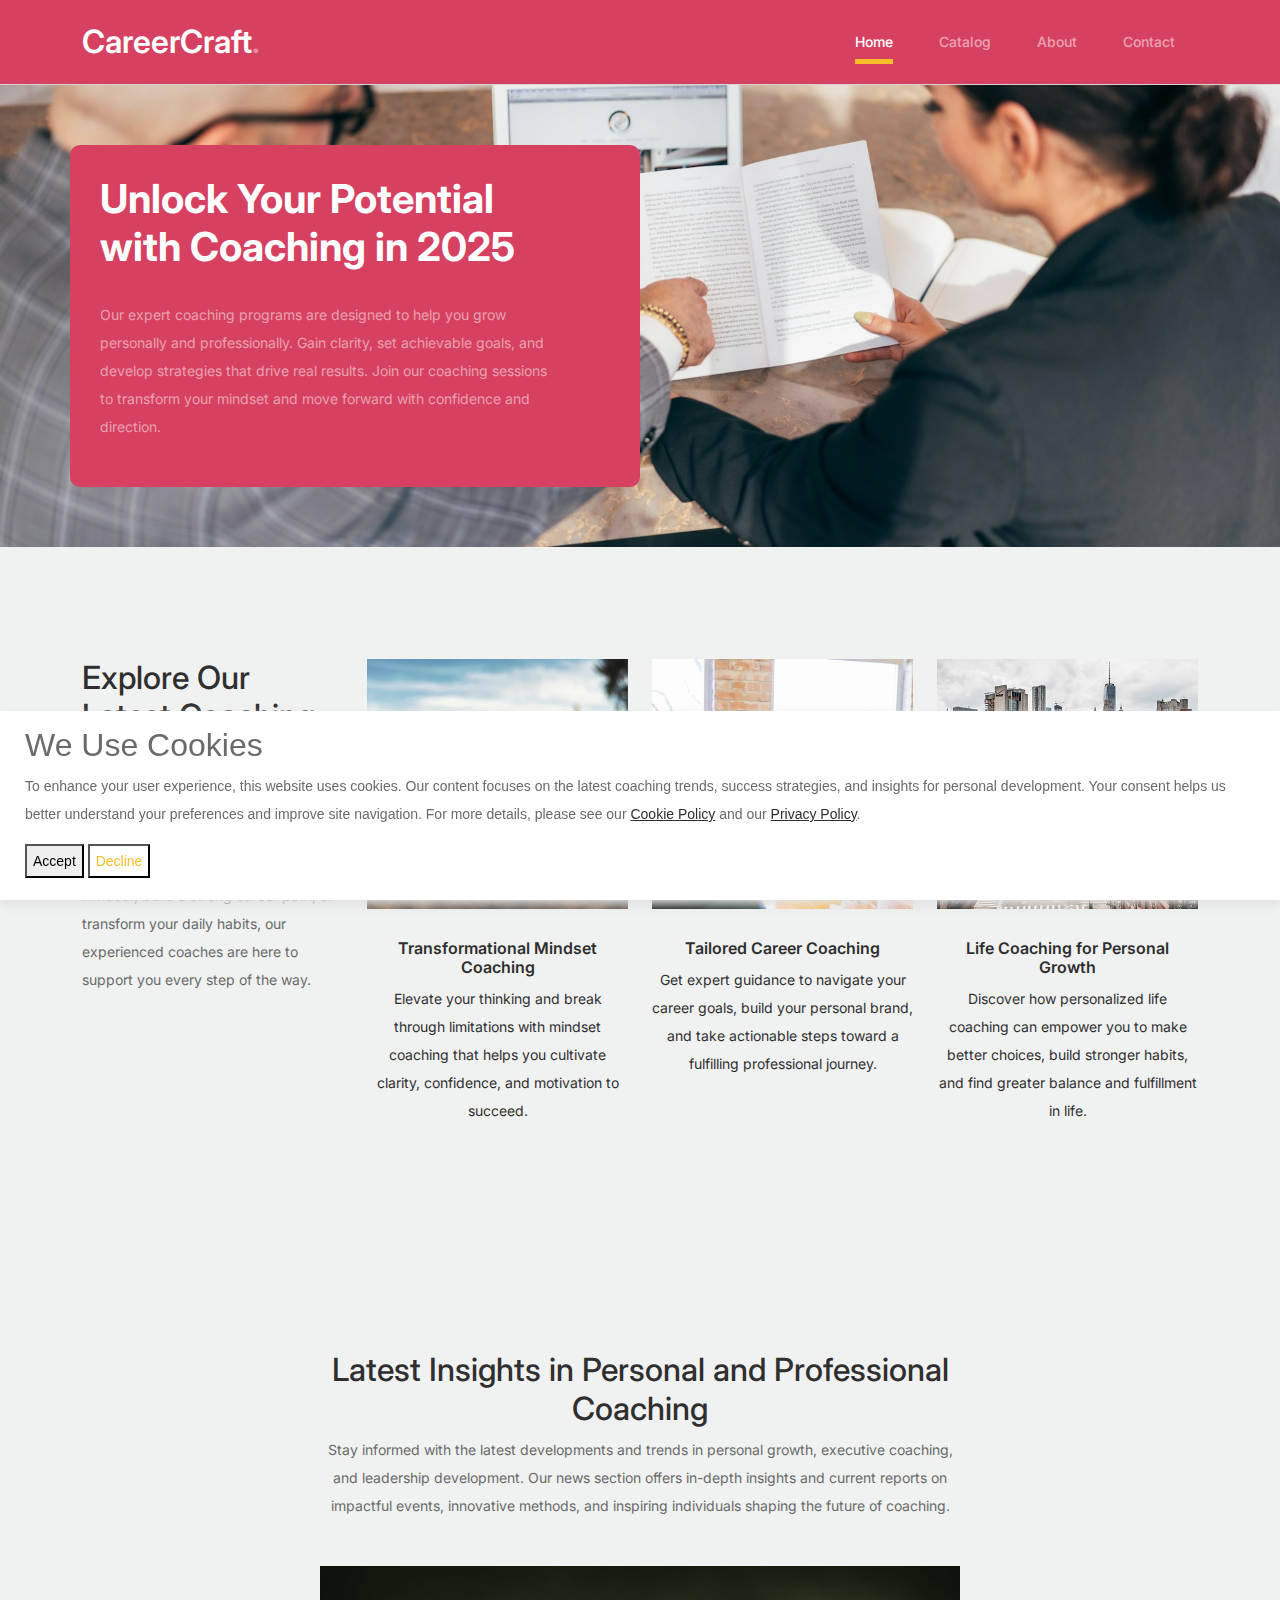
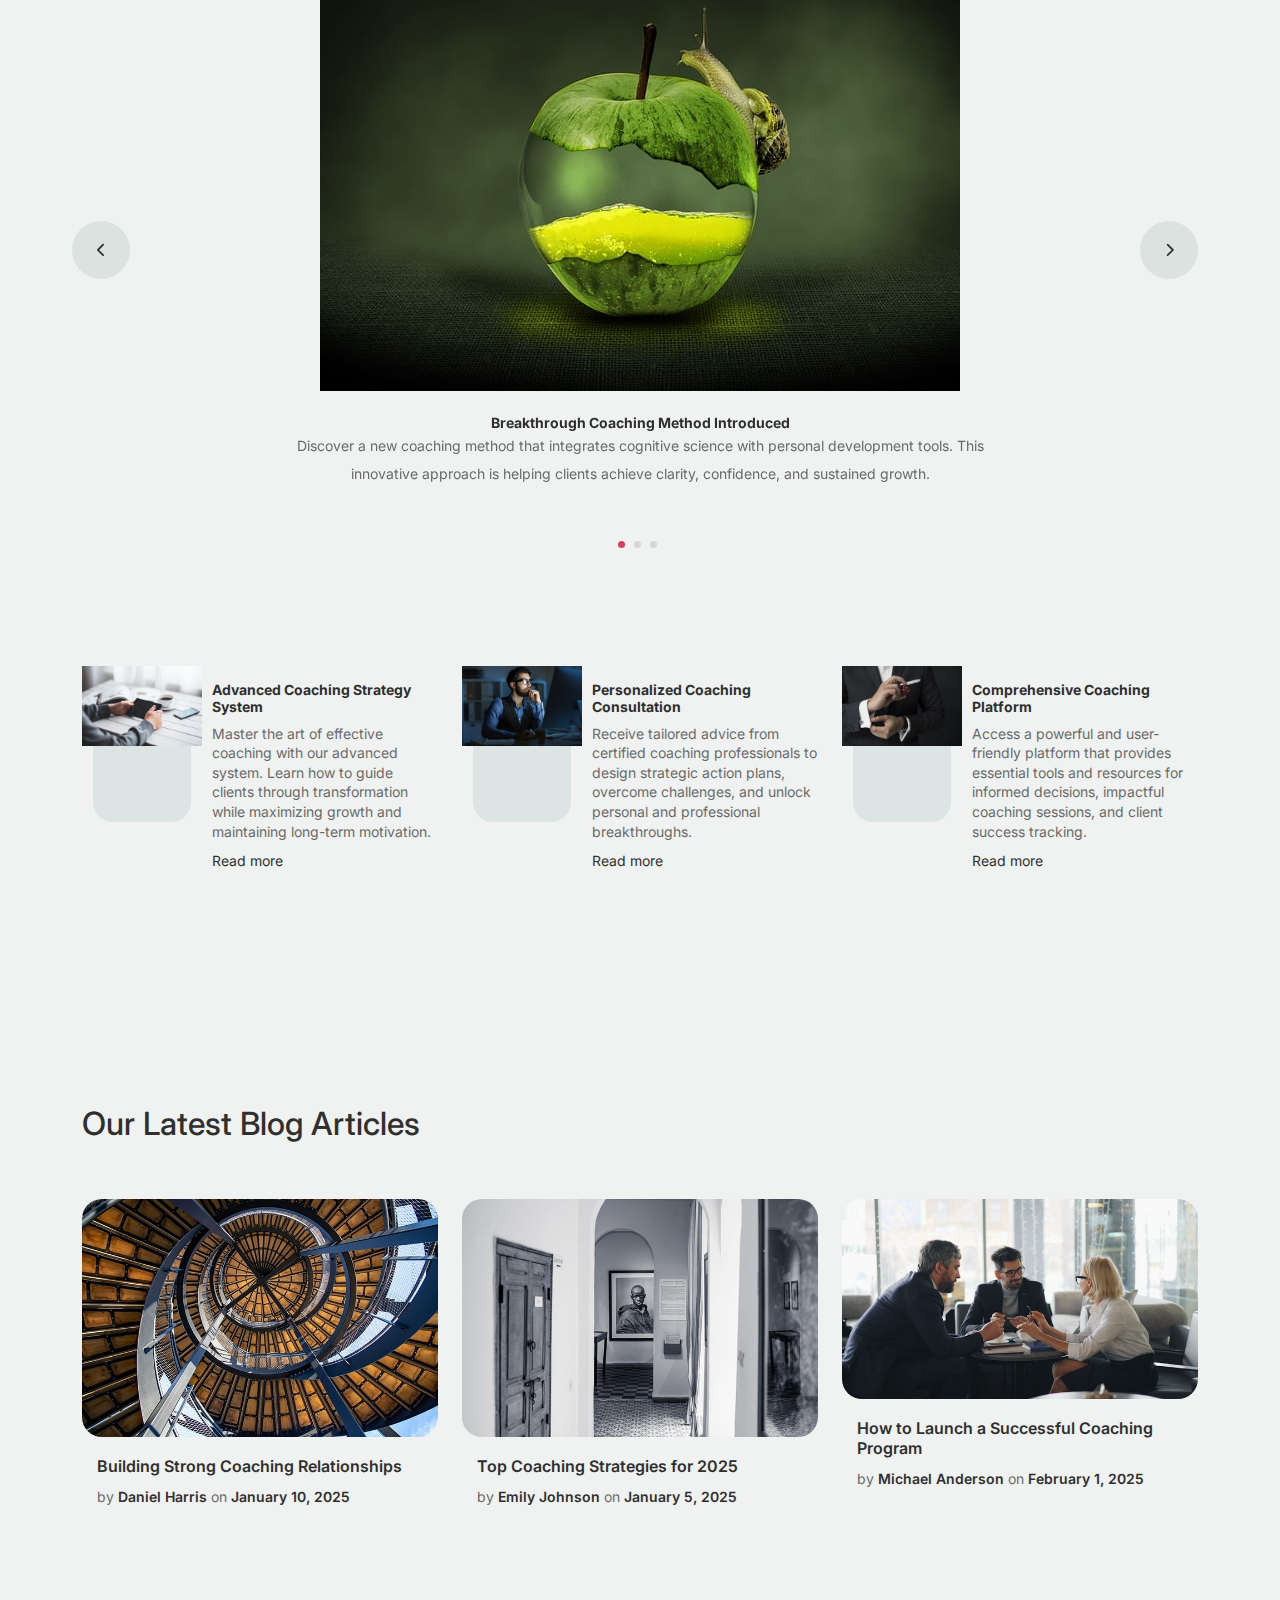
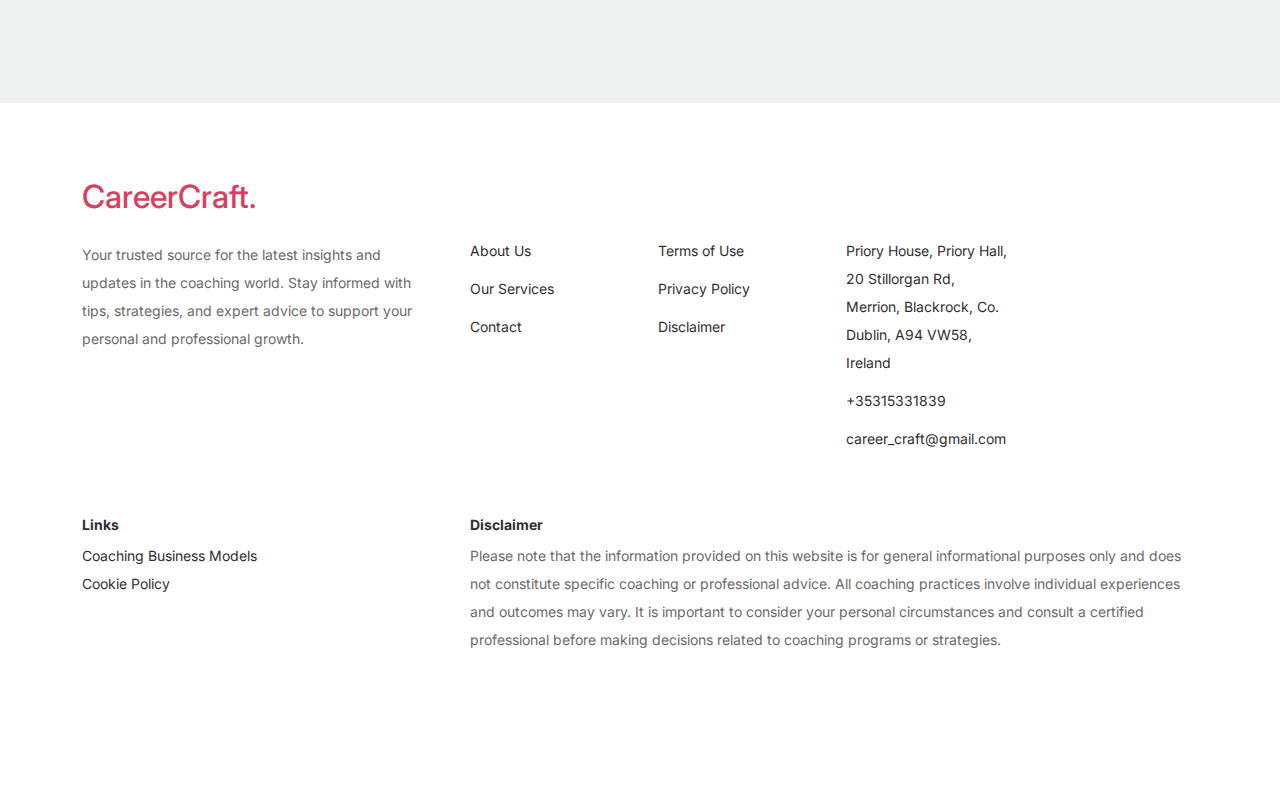
<file: index.html>
<!DOCTYPE html>
<html lang="en">
    <head>
        <meta charset="utf-8" />
        <meta
            name="viewport"
            content="width=device-width, initial-scale=1, shrink-to-fit=no"
        />
        <link rel="shortcut icon" href="favicon.png" />

        <meta
            name="description"
            content="Discover personalized coaching programs to unlock your potential, improve your mindset, and achieve lasting success in both personal and professional life."
        />
        <meta
            name="keywords"
            content="coaching, personal growth, mindset coaching, life coaching, success coach, self-improvement, coaching programs, leadership coaching, personal development"
        />

        <!-- Bootstrap CSS -->
        <link href="css/bootstrap.min.css" rel="stylesheet" />
        <link
            href="https://cdnjs.cloudflare.com/ajax/libs/font-awesome/6.0.0-beta3/css/all.min.css"
            rel="stylesheet"
        />
        <link href="css/tiny-slider.css" rel="stylesheet" />
        <link href="css/style.css" rel="stylesheet" />
        <title>CareerCraft</title>
    </head>

    <body>
        <!-- Start Header/Navigation -->
        <nav
            class="custom-navbar navbar navbar-expand-md navbar-dark bg-dark"
            arial-label="Art, Sports, and Culture News navigation bar"
            style="border-bottom: 1px solid lightgray"
        >
            <div class="container">
                <a class="navbar-brand" href="index.html"
                    >CareerCraft<span>.</span></a
                >

                <button
                    class="navbar-toggler"
                    type="button"
                    data-bs-toggle="collapse"
                    data-bs-target="#navbarsArtSportsCulture"
                    aria-controls="navbarsArtSportsCulture"
                    aria-expanded="false"
                    aria-label="Toggle navigation"
                >
                    <span class="navbar-toggler-icon"></span>
                </button>

                <div
                    class="collapse navbar-collapse"
                    id="navbarsArtSportsCulture"
                >
                    <ul
                        class="custom-navbar-nav navbar-nav ms-auto mb-2 mb-md-0"
                    >
                        <li class="nav-item active">
                            <a class="nav-link" href="index.html">Home</a>
                        </li>
                        <li>
                            <a class="nav-link" href="catalog.html">Catalog</a>
                        </li>
                        <li>
                            <a class="nav-link" href="about.html">About</a>
                        </li>
                        <li>
                            <a class="nav-link" href="contact.html">Contact</a>
                        </li>
                    </ul>
                </div>
            </div>
        </nav>
        <!-- End Header/Navigation -->

        <!-- Start Hero Section -->
        <div
            class="hero"
            style="
                background-image: url('images/hero-1.jpg');
                background-size: cover;
                background-position: center;
                padding: 60px 0;
            "
        >
            <div class="container">
                <div class="row justify-content-between">
                    <div
                        class="col-lg-6"
                        style="
                            background: #d64161ff;
                            padding: 30px;
                            border-radius: 10px;
                        "
                    >
                        <div class="intro-excerpt">
                            <h1>Unlock Your Potential with Coaching in 2025</h1>
                            <p>
                                Our expert coaching programs are designed to
                                help you grow personally and professionally.
                                Gain clarity, set achievable goals, and develop
                                strategies that drive real results. Join our
                                coaching sessions to transform your mindset and
                                move forward with confidence and direction.
                            </p>
                        </div>
                    </div>
                </div>
            </div>
        </div>
        <!-- End Hero Section -->

        <!-- Start Product Section -->
        <div class="product-section">
            <div class="container">
                <div class="row">
                    <!-- Start Column 1 -->
                    <div class="col-md-12 col-lg-3 mb-5 mb-lg-0">
                        <h2 class="mb-4 section-title">
                            Explore Our Latest Coaching Solutions
                        </h2>
                        <p class="mb-4">
                            Maximize your growth with our comprehensive coaching
                            services. Whether you're looking to shift your
                            mindset, build a strong career path, or transform
                            your daily habits, our experienced coaches are here
                            to support you every step of the way.
                        </p>
                    </div>
                    <!-- End Column 1 -->

                    <!-- Start Column 2 -->
                    <div class="col-12 col-md-4 col-lg-3 mb-5 mb-md-0">
                        <a class="product-item" href="services.html">
                            <img
                                src="images/product-1.png"
                                class="img-fluid product-thumbnail"
                            />
                            <h3 class="product-title">
                                Transformational Mindset Coaching
                            </h3>
                            <p class="product-description">
                                Elevate your thinking and break through
                                limitations with mindset coaching that helps you
                                cultivate clarity, confidence, and motivation to
                                succeed.
                            </p>
                        </a>
                    </div>
                    <!-- End Column 2 -->

                    <!-- Start Column 3 -->
                    <div class="col-12 col-md-4 col-lg-3 mb-5 mb-md-0">
                        <a class="product-item" href="services.html">
                            <img
                                src="images/product-2.png"
                                class="img-fluid product-thumbnail"
                            />
                            <h3 class="product-title">
                                Tailored Career Coaching
                            </h3>
                            <p class="product-description">
                                Get expert guidance to navigate your career
                                goals, build your personal brand, and take
                                actionable steps toward a fulfilling
                                professional journey.
                            </p>
                        </a>
                    </div>
                    <!-- End Column 3 -->

                    <!-- Start Column 4 -->
                    <div class="col-12 col-md-4 col-lg-3 mb-5 mb-md-0">
                        <a class="product-item" href="services.html">
                            <img
                                src="images/product-3.png"
                                class="img-fluid product-thumbnail"
                            />
                            <h3 class="product-title">
                                Life Coaching for Personal Growth
                            </h3>
                            <p class="product-description">
                                Discover how personalized life coaching can
                                empower you to make better choices, build
                                stronger habits, and find greater balance and
                                fulfillment in life.
                            </p>
                        </a>
                    </div>
                    <!-- End Column 4 -->
                </div>
            </div>
        </div>
        <!-- End Product Section -->

        <!-- Start Testimonial Slider -->
        <div class="testimonial-section">
            <div class="container">
                <div class="row">
                    <div class="col-lg-7 mx-auto text-center">
                        <h2 class="section-title">
                            Latest Insights in Personal and Professional
                            Coaching
                        </h2>
                        <p>
                            Stay informed with the latest developments and
                            trends in personal growth, executive coaching, and
                            leadership development. Our news section offers
                            in-depth insights and current reports on impactful
                            events, innovative methods, and inspiring
                            individuals shaping the future of coaching.
                        </p>
                    </div>
                </div>

                <div class="row justify-content-center mb-5">
                    <div class="col-lg-12">
                        <div class="testimonial-slider-wrap text-center">
                            <div id="testimonial-nav">
                                <span class="prev" data-controls="prev">
                                    <span class="fa fa-chevron-left"></span>
                                </span>
                                <span class="next" data-controls="next">
                                    <span class="fa fa-chevron-right"></span>
                                </span>
                            </div>

                            <div class="testimonial-slider">
                                <div class="item">
                                    <div class="row justify-content-center">
                                        <div class="col-lg-8 mx-auto">
                                            <div
                                                class="testimonial-block text-center"
                                            >
                                                <div class="author-info">
                                                    <div>
                                                        <img
                                                            src="images/news-1.jpg"
                                                            class="img-fluid"
                                                        />
                                                    </div>
                                                    <h3
                                                        class="font-weight-bold mt-4"
                                                    >
                                                        Breakthrough Coaching
                                                        Method Introduced
                                                    </h3>
                                                </div>
                                                <p>
                                                    Discover a new coaching
                                                    method that integrates
                                                    cognitive science with
                                                    personal development tools.
                                                    This innovative approach is
                                                    helping clients achieve
                                                    clarity, confidence, and
                                                    sustained growth.
                                                </p>
                                            </div>
                                        </div>
                                    </div>
                                </div>
                                <!-- END item -->

                                <div class="item">
                                    <div class="row justify-content-center">
                                        <div class="col-lg-8 mx-auto">
                                            <div
                                                class="testimonial-block text-center"
                                            >
                                                <div class="author-info">
                                                    <div>
                                                        <img
                                                            src="images/news-2.jpg"
                                                            class="img-fluid"
                                                        />
                                                    </div>
                                                    <h3
                                                        class="font-weight-bold mt-4"
                                                    >
                                                        Coaching Program
                                                        Empowers Young Leaders
                                                    </h3>
                                                </div>
                                                <p>
                                                    A dynamic coaching
                                                    initiative is equipping
                                                    emerging leaders with vital
                                                    skills in emotional
                                                    intelligence,
                                                    decision-making, and
                                                    goal-setting—transforming
                                                    their leadership potential.
                                                </p>
                                            </div>
                                        </div>
                                    </div>
                                </div>
                                <!-- END item -->

                                <div class="item">
                                    <div class="row justify-content-center">
                                        <div class="col-lg-8 mx-auto">
                                            <div
                                                class="testimonial-block text-center"
                                            >
                                                <div class="author-info">
                                                    <div>
                                                        <img
                                                            src="images/news-3.jpg"
                                                            class="img-fluid"
                                                        />
                                                    </div>
                                                    <h3
                                                        class="font-weight-bold mt-4"
                                                    >
                                                        Coaching Event Attracts
                                                        Global Audience
                                                    </h3>
                                                </div>
                                                <p>
                                                    A recent coaching symposium
                                                    drew professionals from
                                                    around the world. Topics
                                                    included mindset
                                                    transformation, strategic
                                                    visioning, and building
                                                    resilience through tailored
                                                    coaching.
                                                </p>
                                            </div>
                                        </div>
                                    </div>
                                </div>
                                <!-- END item -->
                            </div>
                        </div>
                    </div>
                </div>
            </div>
        </div>
        <!-- End Testimonial Slider -->

        <!-- Start Popular Product -->
        <div class="popular-product">
            <div class="container">
                <div class="row">
                    <div class="col-12 col-md-6 col-lg-4 mb-4 mb-lg-0">
                        <div class="product-item-sm d-flex">
                            <div class="thumbnail">
                                <img
                                    src="images/item-1.jpg"
                                    alt="Image"
                                    class="img-fluid"
                                />
                            </div>
                            <div class="pt-3">
                                <h3>Advanced Coaching Strategy System</h3>
                                <p>
                                    Master the art of effective coaching with
                                    our advanced system. Learn how to guide
                                    clients through transformation while
                                    maximizing growth and maintaining long-term
                                    motivation.
                                </p>
                                <p><a href="catalog.html">Read more</a></p>
                            </div>
                        </div>
                    </div>

                    <div class="col-12 col-md-6 col-lg-4 mb-4 mb-lg-0">
                        <div class="product-item-sm d-flex">
                            <div class="thumbnail">
                                <img
                                    src="images/item-2.jpg"
                                    alt="Image"
                                    class="img-fluid"
                                />
                            </div>
                            <div class="pt-3">
                                <h3>Personalized Coaching Consultation</h3>
                                <p>
                                    Receive tailored advice from certified
                                    coaching professionals to design strategic
                                    action plans, overcome challenges, and
                                    unlock personal and professional
                                    breakthroughs.
                                </p>
                                <p><a href="catalog.html">Read more</a></p>
                            </div>
                        </div>
                    </div>

                    <div class="col-12 col-md-6 col-lg-4 mb-4 mb-lg-0">
                        <div class="product-item-sm d-flex">
                            <div class="thumbnail">
                                <img
                                    src="images/item-3.jpg"
                                    alt="Image"
                                    class="img-fluid"
                                />
                            </div>
                            <div class="pt-3">
                                <h3>Comprehensive Coaching Platform</h3>
                                <p>
                                    Access a powerful and user-friendly platform
                                    that provides essential tools and resources
                                    for informed decisions, impactful coaching
                                    sessions, and client success tracking.
                                </p>
                                <p><a href="catalog.html">Read more</a></p>
                            </div>
                        </div>
                    </div>
                </div>
            </div>
        </div>
        <!-- End Popular Product -->

        <!-- Start Blog Section -->
        <div class="blog-section">
            <div class="container">
                <div class="row mb-5">
                    <div class="col-md-6">
                        <h2 class="section-title">Our Latest Blog Articles</h2>
                    </div>
                </div>

                <div class="row">
                    <div class="col-12 col-sm-6 col-md-4 mb-4 mb-md-0">
                        <div class="post-entry">
                            <a href="catalog.html" class="post-thumbnail">
                                <img
                                    src="images/post-1.jpg"
                                    alt="Image"
                                    class="img-fluid"
                                />
                            </a>
                            <div class="post-content-entry">
                                <h3>
                                    <a href="#">
                                        Building Strong Coaching Relationships
                                    </a>
                                </h3>
                                <div class="meta">
                                    <span
                                        >by <a href="#">Daniel Harris</a></span
                                    >
                                    <span
                                        >on
                                        <a href="#">January 10, 2025</a></span
                                    >
                                </div>
                            </div>
                        </div>
                    </div>

                    <div class="col-12 col-sm-6 col-md-4 mb-4 mb-md-0">
                        <div class="post-entry">
                            <a href="catalog.html" class="post-thumbnail">
                                <img
                                    src="images/post-2.jpg"
                                    alt="Image"
                                    class="img-fluid"
                                />
                            </a>
                            <div class="post-content-entry">
                                <h3>
                                    <a href="#">
                                        Top Coaching Strategies for 2025
                                    </a>
                                </h3>
                                <div class="meta">
                                    <span
                                        >by <a href="#">Emily Johnson</a></span
                                    >
                                    <span
                                        >on
                                        <a href="#">January 5, 2025</a></span
                                    >
                                </div>
                            </div>
                        </div>
                    </div>

                    <div class="col-12 col-sm-6 col-md-4 mb-4 mb-md-0">
                        <div class="post-entry">
                            <a href="catalog.html" class="post-thumbnail">
                                <img
                                    src="images/post-3.jpg"
                                    alt="Image"
                                    class="img-fluid"
                                />
                            </a>
                            <div class="post-content-entry">
                                <h3>
                                    <a href="#">
                                        How to Launch a Successful Coaching
                                        Program
                                    </a>
                                </h3>
                                <div class="meta">
                                    <span
                                        >by
                                        <a href="#">Michael Anderson</a></span
                                    >
                                    <span
                                        >on
                                        <a href="#">February 1, 2025</a></span
                                    >
                                </div>
                            </div>
                        </div>
                    </div>
                </div>
            </div>
        </div>
        <!-- End Blog Section -->

        <!-- Start Footer Section -->
        <footer class="footer-section">
            <div class="container relative">
                <div class="row g-5 mb-5">
                    <div class="col-lg-4">
                        <div class="mb-4 footer-logo-wrap">
                            <a href="index.html" class="footer-logo"
                                >CareerCraft<span>.</span></a
                            >
                        </div>
                        <p class="mb-4">
                            Your trusted source for the latest insights and
                            updates in the coaching world. Stay informed with
                            tips, strategies, and expert advice to support your
                            personal and professional growth.
                        </p>
                    </div>

                    <div class="col-lg-8">
                        <div class="row links-wrap">
                            <div class="col-6 col-sm-6 col-md-3">
                                <ul class="list-unstyled">
                                    <li><a href="about.html">About Us</a></li>
                                    <li>
                                        <a href="services.html">Our Services</a>
                                    </li>
                                    <li>
                                        <a href="contact.html">Contact</a>
                                    </li>
                                </ul>
                            </div>

                            <div class="col-6 col-sm-6 col-md-3">
                                <ul class="list-unstyled">
                                    <li>
                                        <a href="terms-of-use.html"
                                            >Terms of Use</a
                                        >
                                    </li>
                                    <li>
                                        <a href="privacy-policy.html"
                                            >Privacy Policy</a
                                        >
                                    </li>
                                    <li>
                                        <a href="disclaimer.html">Disclaimer</a>
                                    </li>
                                </ul>
                            </div>

                            <div class="col-6 col-sm-6 col-md-3">
                                <ul class="list-unstyled">
                                    <li>
                                        <a href="#"
                                            >Priory House, Priory Hall, 20
                                            Stillorgan Rd, Merrion, Blackrock,
                                            Co. Dublin, A94 VW58, Ireland</a
                                        >
                                    </li>
                                    <li><a href="#">+35315331839</a></li>
                                    <li>
                                        <a href="#">career_craft@gmail.com</a>
                                    </li>
                                </ul>
                            </div>
                        </div>
                    </div>
                </div>
                <div class="row g-5 mb-5">
                    <div class="col-4 col-sm-4 col-md-4">
                        <ul class="list-unstyled">
                            <h3
                                style="
                                    font-size: 14px;
                                    font-weight: 700;
                                    color: #2f2f2f;
                                "
                            >
                                Links
                            </h3>
                            <li>
                                <a href="business-model.html"
                                    >Coaching Business Models</a
                                >
                            </li>
                            <li>
                                <a href="cookie-policy.html">Cookie Policy</a>
                            </li>
                        </ul>
                    </div>

                    <div class="col-lg-8 col-sm-8 col-md-8">
                        <ul class="list-unstyled">
                            <h3
                                style="
                                    font-size: 14px;
                                    font-weight: 700;
                                    color: #2f2f2f;
                                "
                            >
                                Disclaimer
                            </h3>
                            <p>
                                Please note that the information provided on
                                this website is for general informational
                                purposes only and does not constitute specific
                                coaching or professional advice. All coaching
                                practices involve individual experiences and
                                outcomes may vary. It is important to consider
                                your personal circumstances and consult a
                                certified professional before making decisions
                                related to coaching programs or strategies.
                            </p>
                        </ul>
                    </div>
                </div>
            </div>
        </footer>
        <!-- End Footer Section -->

        <!-- Cookie banner -->
        <div class="cookie-wrapper show">
            <div class="cookie-header">
                <i class="bx bx-cookie"></i>
                <h2>We Use Cookies</h2>
            </div>

            <div class="cookie-content">
                <p>
                    To enhance your user experience, this website uses cookies.
                    Our content focuses on the latest coaching trends, success
                    strategies, and insights for personal development. Your
                    consent helps us better understand your preferences and
                    improve site navigation. For more details, please see our
                    <a href="cookie-policy.html">Cookie Policy</a> and our
                    <a href="privacy-policy.html">Privacy Policy</a>.
                </p>
            </div>

            <div class="cookie-buttons">
                <button class="cookie-button" id="acceptBtn">Accept</button>
                <button class="cookie-button" id="declineBtn">Decline</button>
            </div>
        </div>
        <!-- End Cookie banner -->

        <script src="js/bootstrap.bundle.min.js"></script>
        <script src="js/tiny-slider.js"></script>
        <script src="js/custom.js"></script>
        <script src="js/cookiebanner.js"></script>
    </body>
</html>
</file>
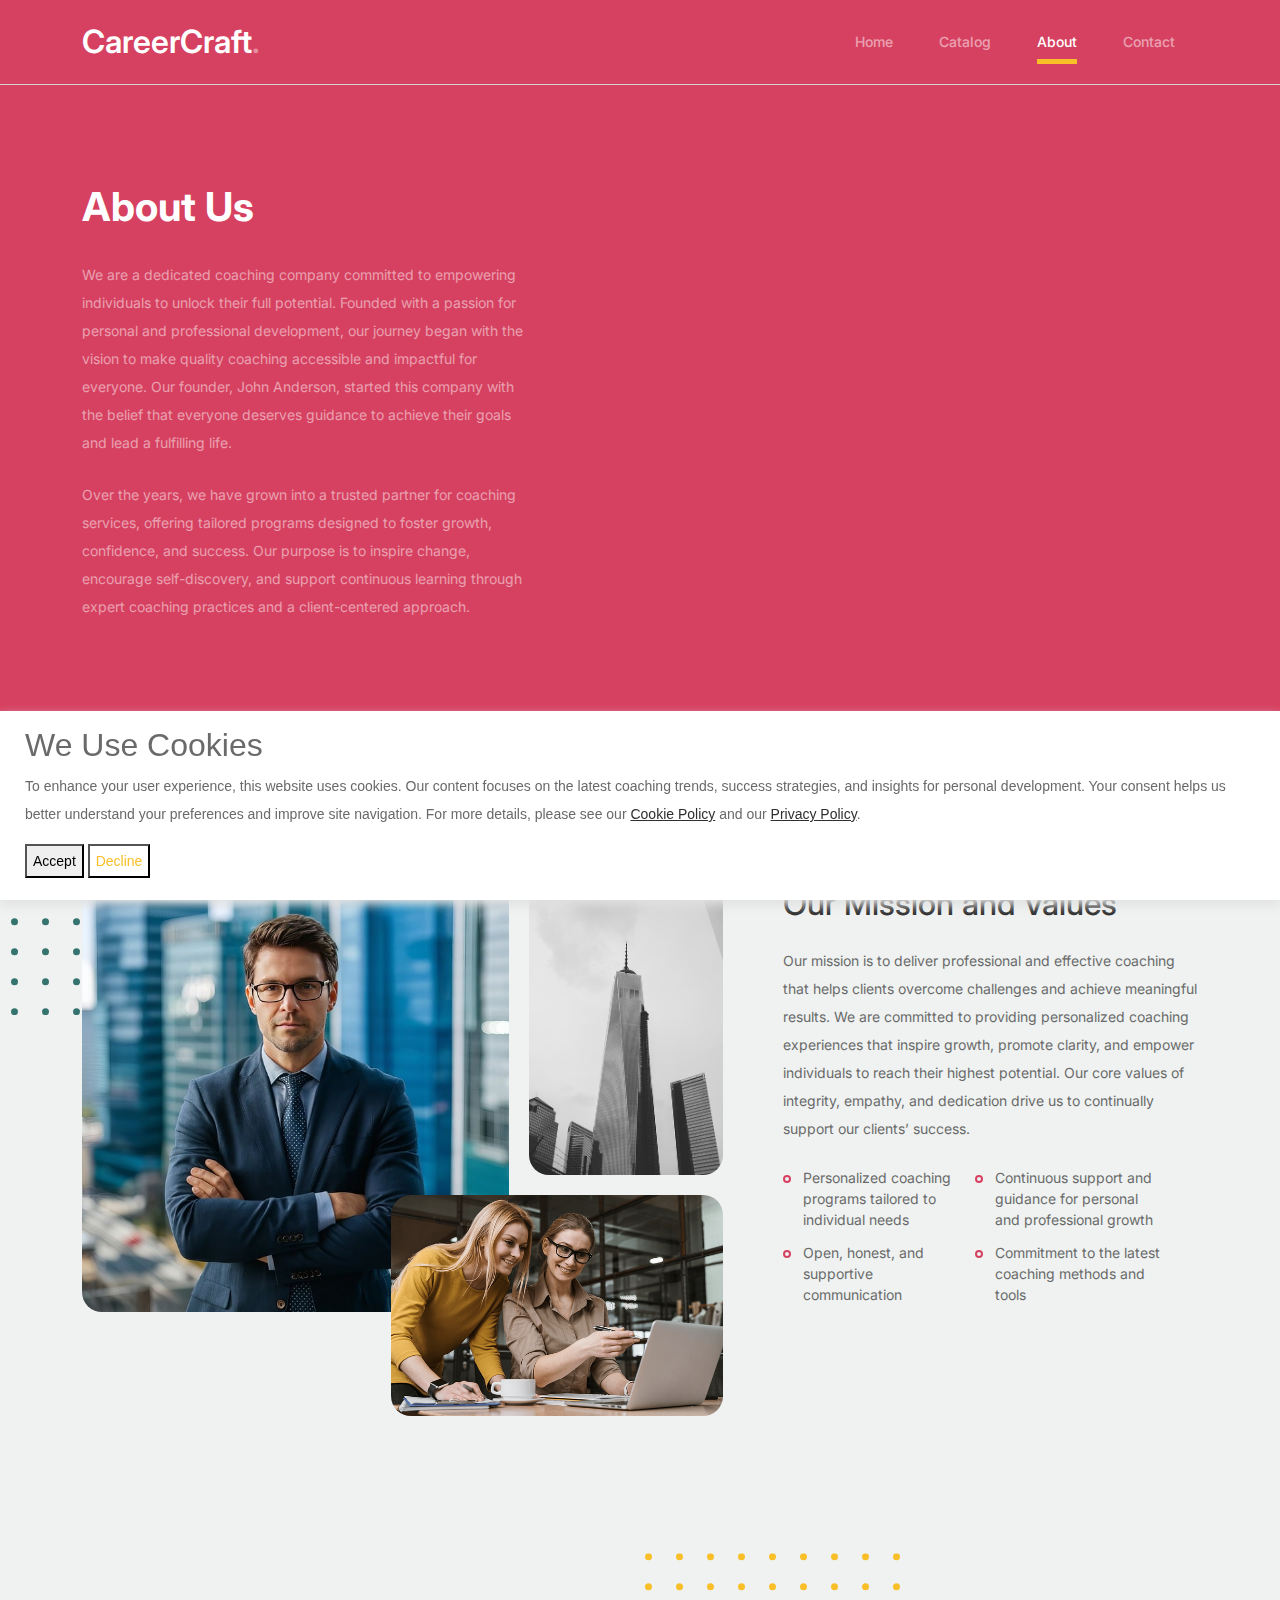
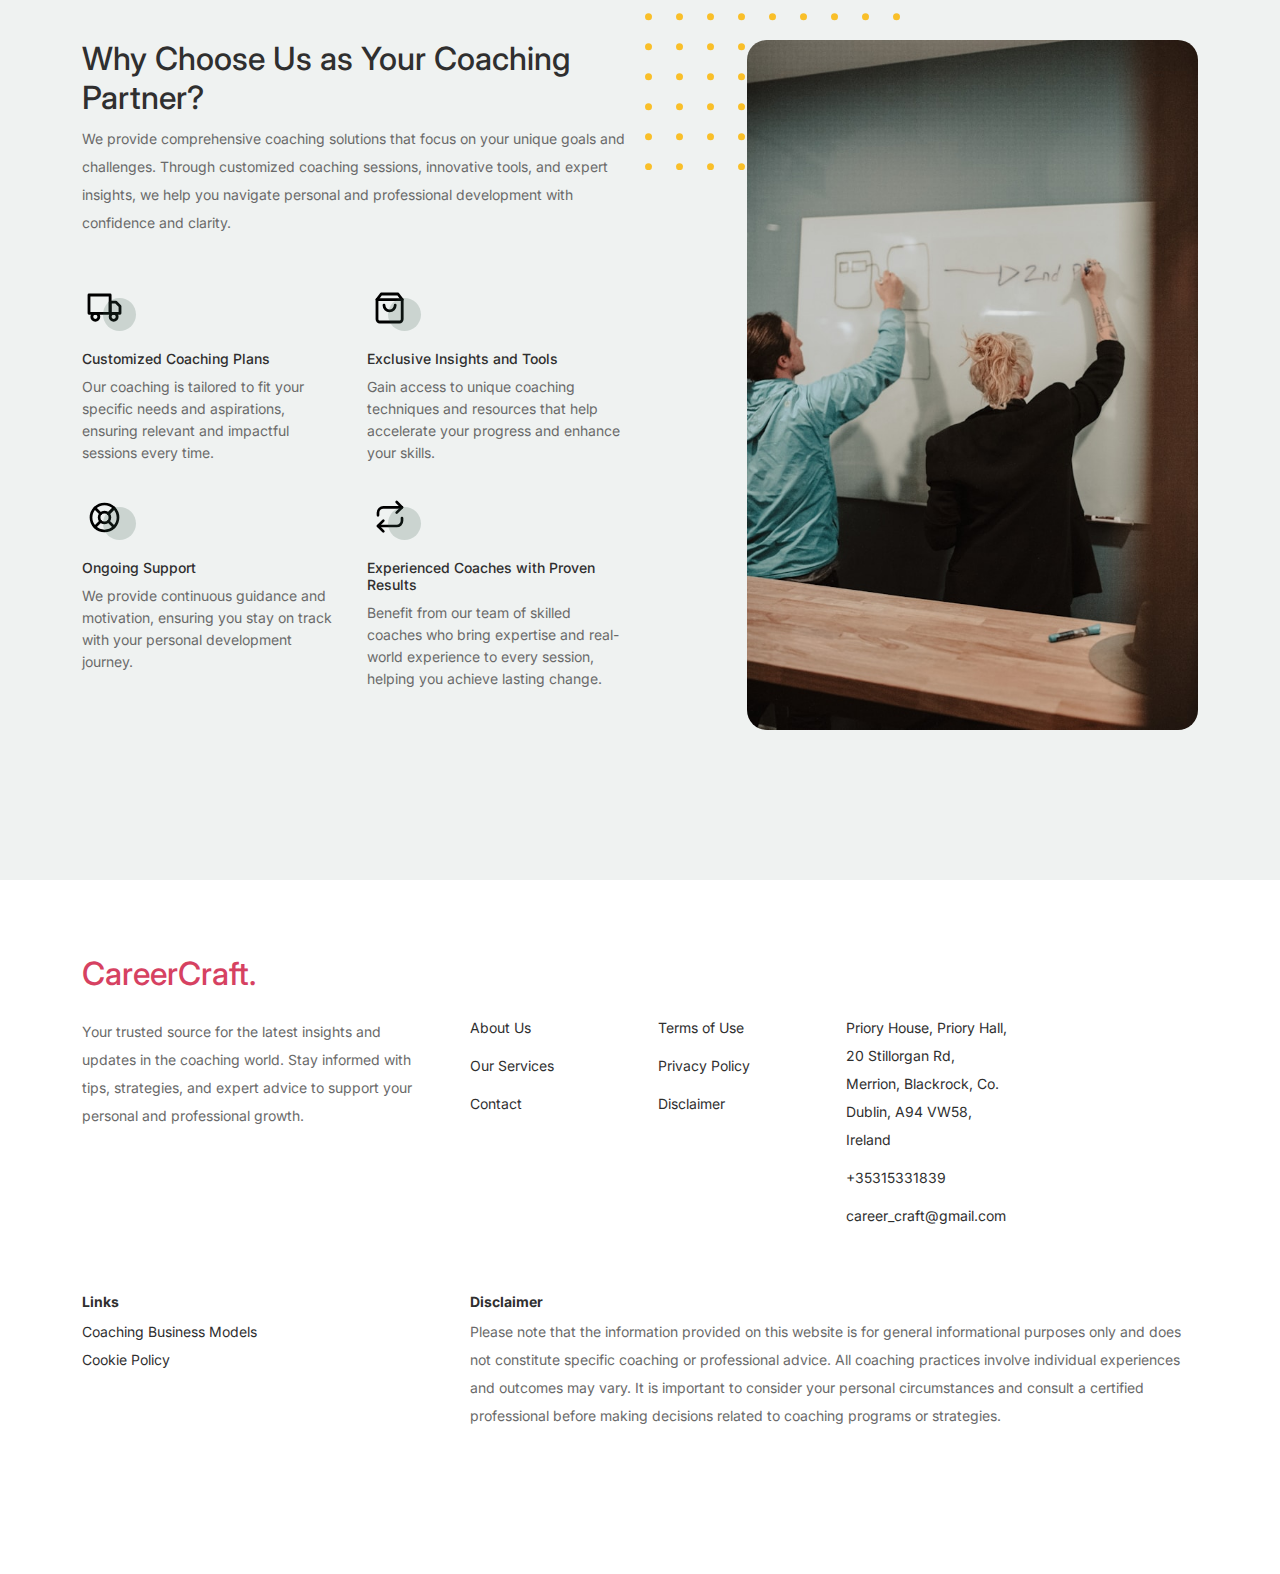
<file: about.html>
<!DOCTYPE html>
<html lang="en">
    <head>
        <meta charset="utf-8" />
        <meta
            name="viewport"
            content="width=device-width, initial-scale=1, shrink-to-fit=no"
        />
        <link rel="shortcut icon" href="favicon.png" />

        <meta
            name="description"
            content="Discover personalized coaching programs to unlock your potential, improve your mindset, and achieve lasting success in both personal and professional life."
        />
        <meta
            name="keywords"
            content="coaching, personal growth, mindset coaching, life coaching, success coach, self-improvement, coaching programs, leadership coaching, personal development"
        />

        <!-- Bootstrap CSS -->
        <link href="css/bootstrap.min.css" rel="stylesheet" />
        <link
            href="https://cdnjs.cloudflare.com/ajax/libs/font-awesome/6.0.0-beta3/css/all.min.css"
            rel="stylesheet"
        />
        <link href="css/tiny-slider.css" rel="stylesheet" />
        <link href="css/style.css" rel="stylesheet" />
        <title>CareerCraft</title>
    </head>

    <body>
        <!-- Start Header/Navigation -->
        <nav
            class="custom-navbar navbar navbar-expand-md navbar-dark bg-dark"
            arial-label="Art, Sports, and Culture News navigation bar"
            style="border-bottom: 1px solid lightgray"
        >
            <div class="container">
                <a class="navbar-brand" href="index.html"
                    >CareerCraft<span>.</span></a
                >

                <button
                    class="navbar-toggler"
                    type="button"
                    data-bs-toggle="collapse"
                    data-bs-target="#navbarsArtSportsCulture"
                    aria-controls="navbarsArtSportsCulture"
                    aria-expanded="false"
                    aria-label="Toggle navigation"
                >
                    <span class="navbar-toggler-icon"></span>
                </button>

                <div
                    class="collapse navbar-collapse"
                    id="navbarsArtSportsCulture"
                >
                    <ul
                        class="custom-navbar-nav navbar-nav ms-auto mb-2 mb-md-0"
                    >
                        <li class="nav-item">
                            <a class="nav-link" href="index.html">Home</a>
                        </li>
                        <li>
                            <a class="nav-link" href="catalog.html">Catalog</a>
                        </li>
                        <li class="active">
                            <a class="nav-link" href="about.html">About</a>
                        </li>
                        <li>
                            <a class="nav-link" href="contact.html">Contact</a>
                        </li>
                    </ul>
                </div>
            </div>
        </nav>
        <!-- End Header/Navigation -->

        <!-- Start Hero Section -->
        <div class="hero">
            <div class="container">
                <div class="row justify-content-between">
                    <div class="col-lg-5">
                        <div class="intro-excerpt">
                            <h1>About Us</h1>
                            <p class="mb-4">
                                We are a dedicated coaching company committed to
                                empowering individuals to unlock their full
                                potential. Founded with a passion for personal
                                and professional development, our journey began
                                with the vision to make quality coaching
                                accessible and impactful for everyone. Our
                                founder, John Anderson, started this company
                                with the belief that everyone deserves guidance
                                to achieve their goals and lead a fulfilling
                                life.
                            </p>
                            <p class="mb-4">
                                Over the years, we have grown into a trusted
                                partner for coaching services, offering tailored
                                programs designed to foster growth, confidence,
                                and success. Our purpose is to inspire change,
                                encourage self-discovery, and support continuous
                                learning through expert coaching practices and a
                                client-centered approach.
                            </p>
                        </div>
                    </div>
                </div>
            </div>
        </div>
        <!-- End Hero Section -->

        <!-- Start We Help Section -->
        <div class="we-help-section">
            <div class="container">
                <div class="row justify-content-between">
                    <div class="col-lg-7 mb-5 mb-lg-0">
                        <div class="imgs-grid">
                            <div class="grid grid-1">
                                <img
                                    src="images/img-grid-1.jpg"
                                    alt="Coaching Session"
                                />
                            </div>
                            <div class="grid grid-2">
                                <img
                                    src="images/img-grid-2.jpg"
                                    alt="Personal Development Coaching"
                                />
                            </div>
                            <div class="grid grid-3">
                                <img
                                    src="images/img-grid-3.jpg"
                                    alt="Coaching Workshop"
                                />
                            </div>
                        </div>
                    </div>
                    <div class="col-lg-5 ps-lg-5">
                        <h2 class="section-title mb-4">
                            Our Mission and Values
                        </h2>
                        <p>
                            Our mission is to deliver professional and effective
                            coaching that helps clients overcome challenges and
                            achieve meaningful results. We are committed to
                            providing personalized coaching experiences that
                            inspire growth, promote clarity, and empower
                            individuals to reach their highest potential. Our
                            core values of integrity, empathy, and dedication
                            drive us to continually support our clients’
                            success.
                        </p>

                        <ul class="list-unstyled custom-list my-4">
                            <li>
                                Personalized coaching programs tailored to
                                individual needs
                            </li>
                            <li>
                                Continuous support and guidance for personal and
                                professional growth
                            </li>
                            <li>Open, honest, and supportive communication</li>
                            <li>
                                Commitment to the latest coaching methods and
                                tools
                            </li>
                        </ul>
                    </div>
                </div>
            </div>
        </div>
        <!-- End We Help Section -->

        <!-- Start Why Choose Us Section -->
        <div class="why-choose-section">
            <div class="container">
                <div class="row justify-content-between">
                    <div class="col-lg-6">
                        <h2 class="section-title">
                            Why Choose Us as Your Coaching Partner?
                        </h2>
                        <p>
                            We provide comprehensive coaching solutions that
                            focus on your unique goals and challenges. Through
                            customized coaching sessions, innovative tools, and
                            expert insights, we help you navigate personal and
                            professional development with confidence and
                            clarity.
                        </p>

                        <div class="row my-5">
                            <div class="col-6 col-md-6">
                                <div class="feature">
                                    <div class="icon">
                                        <img
                                            src="images/truck.svg"
                                            alt="Icon"
                                            class="img-fluid"
                                        />
                                    </div>
                                    <h3>Customized Coaching Plans</h3>
                                    <p>
                                        Our coaching is tailored to fit your
                                        specific needs and aspirations, ensuring
                                        relevant and impactful sessions every
                                        time.
                                    </p>
                                </div>
                            </div>

                            <div class="col-6 col-md-6">
                                <div class="feature">
                                    <div class="icon">
                                        <img
                                            src="images/bag.svg"
                                            alt="Icon"
                                            class="img-fluid"
                                        />
                                    </div>
                                    <h3>Exclusive Insights and Tools</h3>
                                    <p>
                                        Gain access to unique coaching
                                        techniques and resources that help
                                        accelerate your progress and enhance
                                        your skills.
                                    </p>
                                </div>
                            </div>

                            <div class="col-6 col-md-6">
                                <div class="feature">
                                    <div class="icon">
                                        <img
                                            src="images/support.svg"
                                            alt="Icon"
                                            class="img-fluid"
                                        />
                                    </div>
                                    <h3>Ongoing Support</h3>
                                    <p>
                                        We provide continuous guidance and
                                        motivation, ensuring you stay on track
                                        with your personal development journey.
                                    </p>
                                </div>
                            </div>

                            <div class="col-6 col-md-6">
                                <div class="feature">
                                    <div class="icon">
                                        <img
                                            src="images/return.svg"
                                            alt="Icon"
                                            class="img-fluid"
                                        />
                                    </div>
                                    <h3>
                                        Experienced Coaches with Proven Results
                                    </h3>
                                    <p>
                                        Benefit from our team of skilled coaches
                                        who bring expertise and real-world
                                        experience to every session, helping you
                                        achieve lasting change.
                                    </p>
                                </div>
                            </div>
                        </div>
                    </div>

                    <div class="col-lg-5">
                        <div class="img-wrap">
                            <img
                                src="images/why-choose-us-img.jpg"
                                alt="Coaching"
                                class="img-fluid"
                            />
                        </div>
                    </div>
                </div>
            </div>
        </div>
        <!-- End Why Choose Us Section -->

        <!-- Start Footer Section -->
        <footer class="footer-section">
            <div class="container relative">
                <div class="row g-5 mb-5">
                    <div class="col-lg-4">
                        <div class="mb-4 footer-logo-wrap">
                            <a href="index.html" class="footer-logo"
                                >CareerCraft<span>.</span></a
                            >
                        </div>
                        <p class="mb-4">
                            Your trusted source for the latest insights and
                            updates in the coaching world. Stay informed with
                            tips, strategies, and expert advice to support your
                            personal and professional growth.
                        </p>
                    </div>

                    <div class="col-lg-8">
                        <div class="row links-wrap">
                            <div class="col-6 col-sm-6 col-md-3">
                                <ul class="list-unstyled">
                                    <li><a href="about.html">About Us</a></li>
                                    <li>
                                        <a href="services.html">Our Services</a>
                                    </li>
                                    <li>
                                        <a href="contact.html">Contact</a>
                                    </li>
                                </ul>
                            </div>

                            <div class="col-6 col-sm-6 col-md-3">
                                <ul class="list-unstyled">
                                    <li>
                                        <a href="terms-of-use.html"
                                            >Terms of Use</a
                                        >
                                    </li>
                                    <li>
                                        <a href="privacy-policy.html"
                                            >Privacy Policy</a
                                        >
                                    </li>
                                    <li>
                                        <a href="disclaimer.html">Disclaimer</a>
                                    </li>
                                </ul>
                            </div>

                            <div class="col-6 col-sm-6 col-md-3">
                                <ul class="list-unstyled">
                                    <li>
                                        <a href="#"
                                            >Priory House, Priory Hall, 20
                                            Stillorgan Rd, Merrion, Blackrock,
                                            Co. Dublin, A94 VW58, Ireland</a
                                        >
                                    </li>
                                    <li><a href="#">+35315331839</a></li>
                                    <li>
                                        <a href="#">career_craft@gmail.com</a>
                                    </li>
                                </ul>
                            </div>
                        </div>
                    </div>
                </div>
                <div class="row g-5 mb-5">
                    <div class="col-4 col-sm-4 col-md-4">
                        <ul class="list-unstyled">
                            <h3
                                style="
                                    font-size: 14px;
                                    font-weight: 700;
                                    color: #2f2f2f;
                                "
                            >
                                Links
                            </h3>
                            <li>
                                <a href="business-model.html"
                                    >Coaching Business Models</a
                                >
                            </li>
                            <li>
                                <a href="cookie-policy.html">Cookie Policy</a>
                            </li>
                        </ul>
                    </div>

                    <div class="col-lg-8 col-sm-8 col-md-8">
                        <ul class="list-unstyled">
                            <h3
                                style="
                                    font-size: 14px;
                                    font-weight: 700;
                                    color: #2f2f2f;
                                "
                            >
                                Disclaimer
                            </h3>
                            <p>
                                Please note that the information provided on
                                this website is for general informational
                                purposes only and does not constitute specific
                                coaching or professional advice. All coaching
                                practices involve individual experiences and
                                outcomes may vary. It is important to consider
                                your personal circumstances and consult a
                                certified professional before making decisions
                                related to coaching programs or strategies.
                            </p>
                        </ul>
                    </div>
                </div>
            </div>
        </footer>
        <!-- End Footer Section -->

        <!-- Cookie banner -->
        <div class="cookie-wrapper show">
            <div class="cookie-header">
                <i class="bx bx-cookie"></i>
                <h2>We Use Cookies</h2>
            </div>

            <div class="cookie-content">
                <p>
                    To enhance your user experience, this website uses cookies.
                    Our content focuses on the latest coaching trends, success
                    strategies, and insights for personal development. Your
                    consent helps us better understand your preferences and
                    improve site navigation. For more details, please see our
                    <a href="cookie-policy.html">Cookie Policy</a> and our
                    <a href="privacy-policy.html">Privacy Policy</a>.
                </p>
            </div>

            <div class="cookie-buttons">
                <button class="cookie-button" id="acceptBtn">Accept</button>
                <button class="cookie-button" id="declineBtn">Decline</button>
            </div>
        </div>
        <!-- End Cookie banner -->

        <script src="js/bootstrap.bundle.min.js"></script>
        <script src="js/tiny-slider.js"></script>
        <script src="js/custom.js"></script>
        <script src="js/cookiebanner.js"></script>
    </body>
</html>
</file>
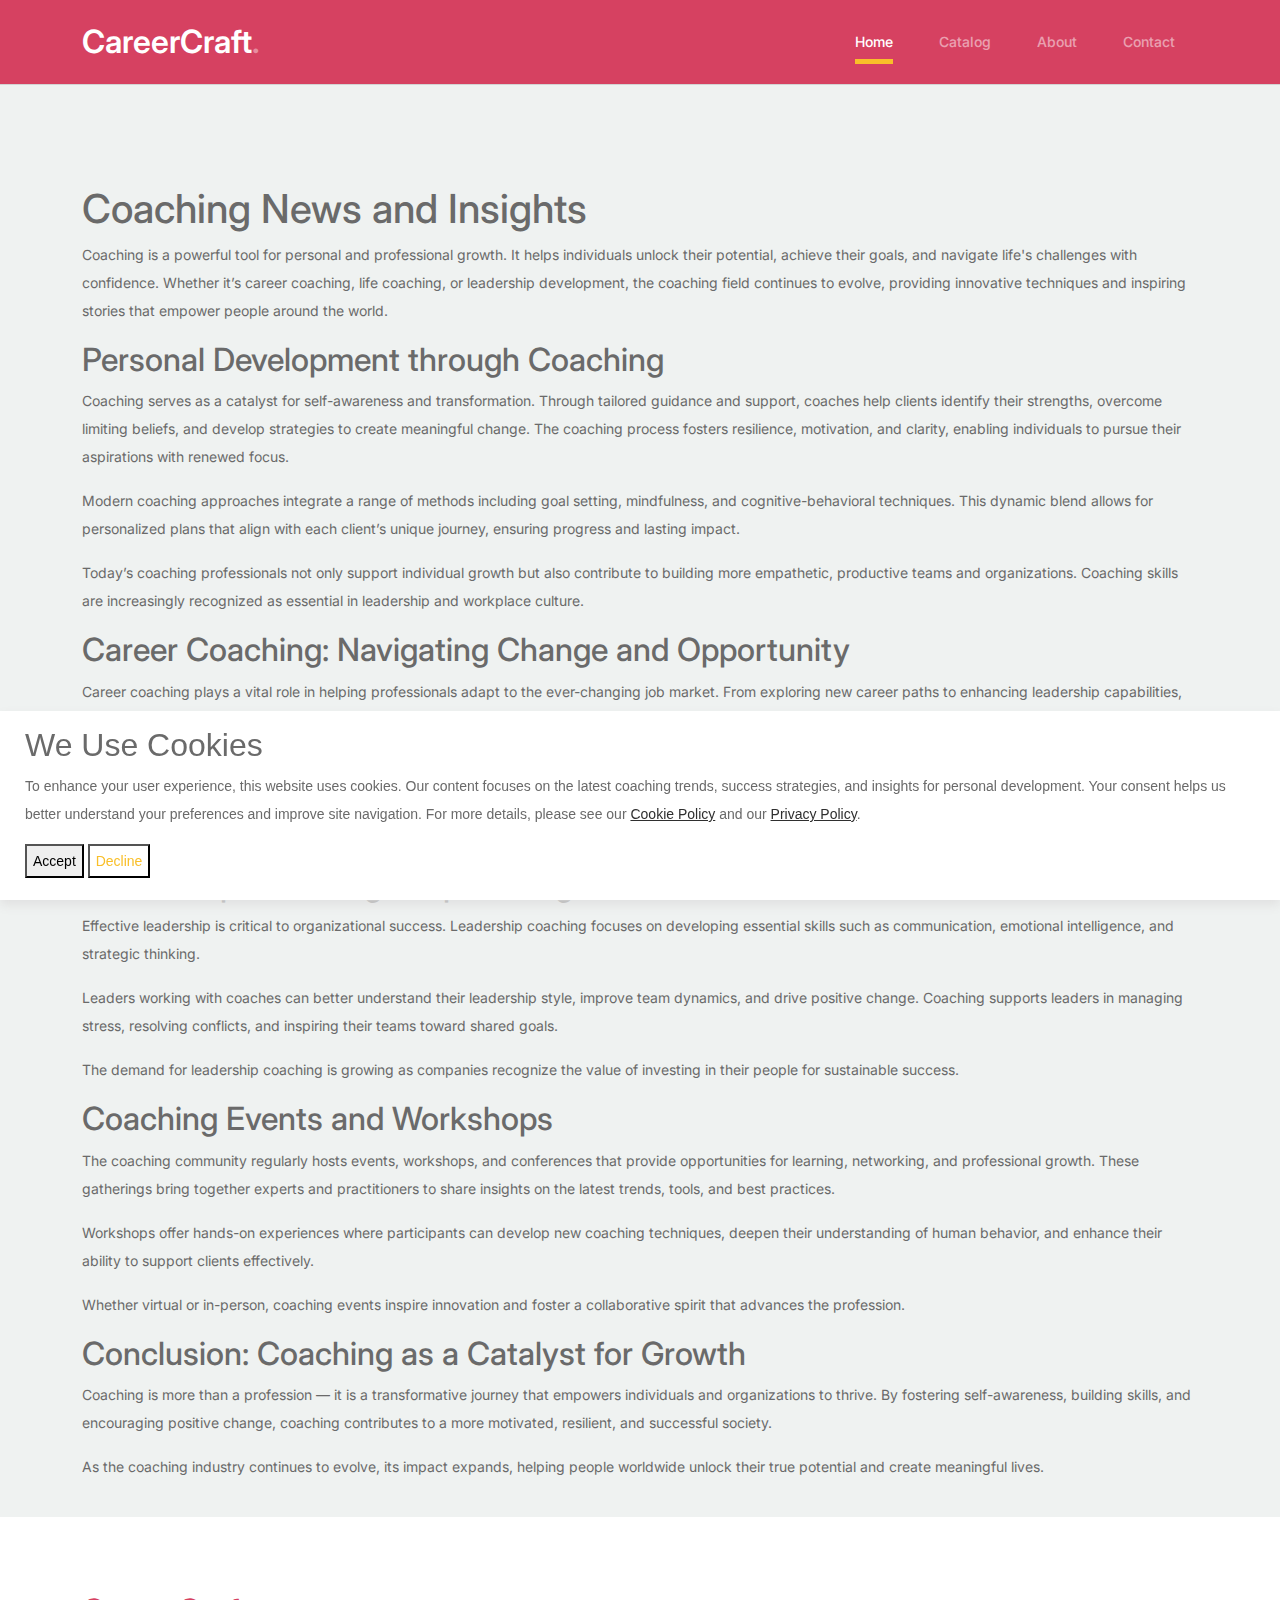
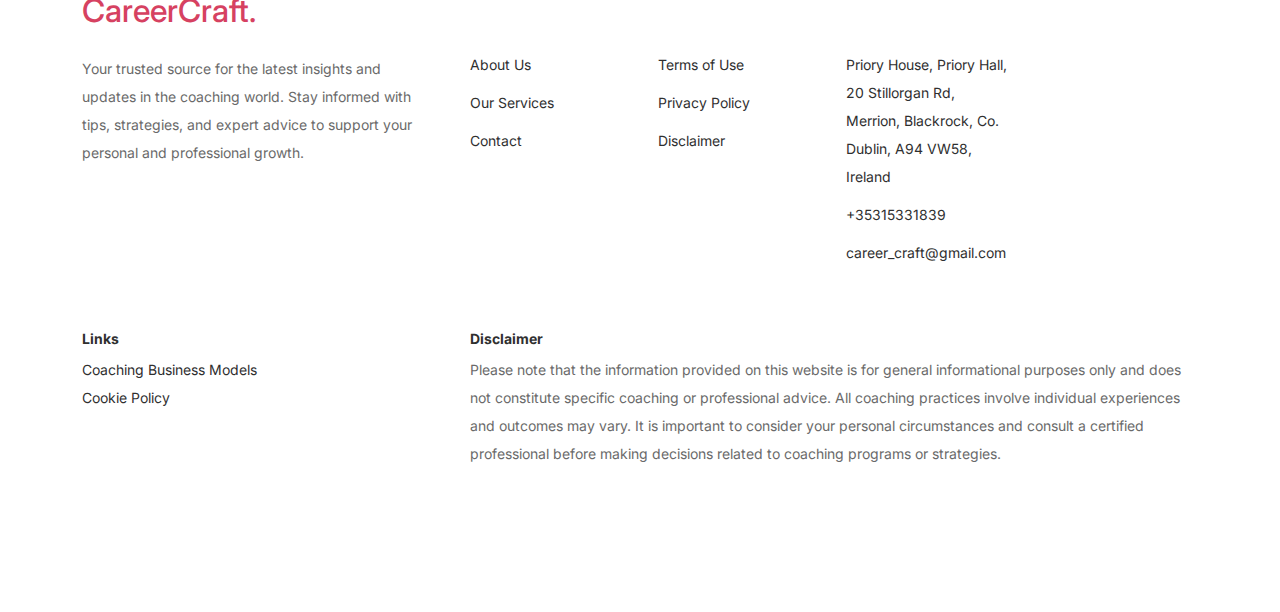
<file: business-model.html>
<!DOCTYPE html>
<html lang="en">
    <head>
        <meta charset="utf-8" />
        <meta
            name="viewport"
            content="width=device-width, initial-scale=1, shrink-to-fit=no"
        />
        <link rel="shortcut icon" href="favicon.png" />

        <meta
            name="description"
            content="Discover personalized coaching programs to unlock your potential, improve your mindset, and achieve lasting success in both personal and professional life."
        />
        <meta
            name="keywords"
            content="coaching, personal growth, mindset coaching, life coaching, success coach, self-improvement, coaching programs, leadership coaching, personal development"
        />

        <!-- Bootstrap CSS -->
        <link href="css/bootstrap.min.css" rel="stylesheet" />
        <link
            href="https://cdnjs.cloudflare.com/ajax/libs/font-awesome/6.0.0-beta3/css/all.min.css"
            rel="stylesheet"
        />
        <link href="css/tiny-slider.css" rel="stylesheet" />
        <link href="css/style.css" rel="stylesheet" />
        <title>CareerCraft</title>
    </head>

    <body>
        <!-- Start Header/Navigation -->
        <nav
            class="custom-navbar navbar navbar-expand-md navbar-dark bg-dark"
            arial-label="Art, Sports, and Culture News navigation bar"
            style="border-bottom: 1px solid lightgray"
        >
            <div class="container">
                <a class="navbar-brand" href="index.html"
                    >CareerCraft<span>.</span></a
                >

                <button
                    class="navbar-toggler"
                    type="button"
                    data-bs-toggle="collapse"
                    data-bs-target="#navbarsArtSportsCulture"
                    aria-controls="navbarsArtSportsCulture"
                    aria-expanded="false"
                    aria-label="Toggle navigation"
                >
                    <span class="navbar-toggler-icon"></span>
                </button>

                <div
                    class="collapse navbar-collapse"
                    id="navbarsArtSportsCulture"
                >
                    <ul
                        class="custom-navbar-nav navbar-nav ms-auto mb-2 mb-md-0"
                    >
                        <li class="nav-item active">
                            <a class="nav-link" href="index.html">Home</a>
                        </li>
                        <li>
                            <a class="nav-link" href="catalog.html">Catalog</a>
                        </li>
                        <li>
                            <a class="nav-link" href="about.html">About</a>
                        </li>
                        <li>
                            <a class="nav-link" href="contact.html">Contact</a>
                        </li>
                    </ul>
                </div>
            </div>
        </nav>
        <!-- End Header/Navigation -->

        <main>
            <article
                class="container additional-wrapper"
                style="margin-top: 80px"
            >
                <div class="page__content" style="padding: 20px 0px">
                    <h1>Coaching News and Insights</h1>
                    <p>
                        Coaching is a powerful tool for personal and
                        professional growth. It helps individuals unlock their
                        potential, achieve their goals, and navigate life's
                        challenges with confidence. Whether it’s career
                        coaching, life coaching, or leadership development, the
                        coaching field continues to evolve, providing innovative
                        techniques and inspiring stories that empower people
                        around the world.
                    </p>

                    <h2>Personal Development through Coaching</h2>
                    <p>
                        Coaching serves as a catalyst for self-awareness and
                        transformation. Through tailored guidance and support,
                        coaches help clients identify their strengths, overcome
                        limiting beliefs, and develop strategies to create
                        meaningful change. The coaching process fosters
                        resilience, motivation, and clarity, enabling
                        individuals to pursue their aspirations with renewed
                        focus.
                    </p>

                    <p>
                        Modern coaching approaches integrate a range of methods
                        including goal setting, mindfulness, and
                        cognitive-behavioral techniques. This dynamic blend
                        allows for personalized plans that align with each
                        client’s unique journey, ensuring progress and lasting
                        impact.
                    </p>

                    <p>
                        Today’s coaching professionals not only support
                        individual growth but also contribute to building more
                        empathetic, productive teams and organizations. Coaching
                        skills are increasingly recognized as essential in
                        leadership and workplace culture.
                    </p>

                    <h2>Career Coaching: Navigating Change and Opportunity</h2>
                    <p>
                        Career coaching plays a vital role in helping
                        professionals adapt to the ever-changing job market.
                        From exploring new career paths to enhancing leadership
                        capabilities, coaching provides practical tools and
                        insights for success.
                    </p>

                    <p>
                        Whether facing career transitions, seeking promotions,
                        or aiming to improve work-life balance, career coaches
                        offer tailored advice and accountability. This guidance
                        helps clients make informed decisions and build
                        confidence in their professional lives.
                    </p>

                    <p>
                        In a world of constant innovation, staying ahead
                        requires continuous learning and adaptability—areas
                        where career coaching excels.
                    </p>

                    <h2>Leadership Coaching: Empowering Effective Leaders</h2>
                    <p>
                        Effective leadership is critical to organizational
                        success. Leadership coaching focuses on developing
                        essential skills such as communication, emotional
                        intelligence, and strategic thinking.
                    </p>

                    <p>
                        Leaders working with coaches can better understand their
                        leadership style, improve team dynamics, and drive
                        positive change. Coaching supports leaders in managing
                        stress, resolving conflicts, and inspiring their teams
                        toward shared goals.
                    </p>

                    <p>
                        The demand for leadership coaching is growing as
                        companies recognize the value of investing in their
                        people for sustainable success.
                    </p>

                    <h2>Coaching Events and Workshops</h2>
                    <p>
                        The coaching community regularly hosts events,
                        workshops, and conferences that provide opportunities
                        for learning, networking, and professional growth. These
                        gatherings bring together experts and practitioners to
                        share insights on the latest trends, tools, and best
                        practices.
                    </p>

                    <p>
                        Workshops offer hands-on experiences where participants
                        can develop new coaching techniques, deepen their
                        understanding of human behavior, and enhance their
                        ability to support clients effectively.
                    </p>

                    <p>
                        Whether virtual or in-person, coaching events inspire
                        innovation and foster a collaborative spirit that
                        advances the profession.
                    </p>

                    <h2>Conclusion: Coaching as a Catalyst for Growth</h2>
                    <p>
                        Coaching is more than a profession — it is a
                        transformative journey that empowers individuals and
                        organizations to thrive. By fostering self-awareness,
                        building skills, and encouraging positive change,
                        coaching contributes to a more motivated, resilient, and
                        successful society.
                    </p>

                    <p>
                        As the coaching industry continues to evolve, its impact
                        expands, helping people worldwide unlock their true
                        potential and create meaningful lives.
                    </p>
                </div>
            </article>
        </main>

        <!-- Start Footer Section -->
        <footer class="footer-section">
            <div class="container relative">
                <div class="row g-5 mb-5">
                    <div class="col-lg-4">
                        <div class="mb-4 footer-logo-wrap">
                            <a href="index.html" class="footer-logo"
                                >CareerCraft<span>.</span></a
                            >
                        </div>
                        <p class="mb-4">
                            Your trusted source for the latest insights and
                            updates in the coaching world. Stay informed with
                            tips, strategies, and expert advice to support your
                            personal and professional growth.
                        </p>
                    </div>

                    <div class="col-lg-8">
                        <div class="row links-wrap">
                            <div class="col-6 col-sm-6 col-md-3">
                                <ul class="list-unstyled">
                                    <li><a href="about.html">About Us</a></li>
                                    <li>
                                        <a href="services.html">Our Services</a>
                                    </li>
                                    <li>
                                        <a href="contact.html">Contact</a>
                                    </li>
                                </ul>
                            </div>

                            <div class="col-6 col-sm-6 col-md-3">
                                <ul class="list-unstyled">
                                    <li>
                                        <a href="terms-of-use.html"
                                            >Terms of Use</a
                                        >
                                    </li>
                                    <li>
                                        <a href="privacy-policy.html"
                                            >Privacy Policy</a
                                        >
                                    </li>
                                    <li>
                                        <a href="disclaimer.html">Disclaimer</a>
                                    </li>
                                </ul>
                            </div>

                            <div class="col-6 col-sm-6 col-md-3">
                                <ul class="list-unstyled">
                                    <li>
                                        <a href="#"
                                            >Priory House, Priory Hall, 20
                                            Stillorgan Rd, Merrion, Blackrock,
                                            Co. Dublin, A94 VW58, Ireland</a
                                        >
                                    </li>
                                    <li><a href="#">+35315331839</a></li>
                                    <li>
                                        <a href="#">career_craft@gmail.com</a>
                                    </li>
                                </ul>
                            </div>
                        </div>
                    </div>
                </div>
                <div class="row g-5 mb-5">
                    <div class="col-4 col-sm-4 col-md-4">
                        <ul class="list-unstyled">
                            <h3
                                style="
                                    font-size: 14px;
                                    font-weight: 700;
                                    color: #2f2f2f;
                                "
                            >
                                Links
                            </h3>
                            <li>
                                <a href="business-model.html"
                                    >Coaching Business Models</a
                                >
                            </li>
                            <li>
                                <a href="cookie-policy.html">Cookie Policy</a>
                            </li>
                        </ul>
                    </div>

                    <div class="col-lg-8 col-sm-8 col-md-8">
                        <ul class="list-unstyled">
                            <h3
                                style="
                                    font-size: 14px;
                                    font-weight: 700;
                                    color: #2f2f2f;
                                "
                            >
                                Disclaimer
                            </h3>
                            <p>
                                Please note that the information provided on
                                this website is for general informational
                                purposes only and does not constitute specific
                                coaching or professional advice. All coaching
                                practices involve individual experiences and
                                outcomes may vary. It is important to consider
                                your personal circumstances and consult a
                                certified professional before making decisions
                                related to coaching programs or strategies.
                            </p>
                        </ul>
                    </div>
                </div>
            </div>
        </footer>
        <!-- End Footer Section -->

        <!-- Cookie banner -->
        <div class="cookie-wrapper show">
            <div class="cookie-header">
                <i class="bx bx-cookie"></i>
                <h2>We Use Cookies</h2>
            </div>

            <div class="cookie-content">
                <p>
                    To enhance your user experience, this website uses cookies.
                    Our content focuses on the latest coaching trends, success
                    strategies, and insights for personal development. Your
                    consent helps us better understand your preferences and
                    improve site navigation. For more details, please see our
                    <a href="cookie-policy.html">Cookie Policy</a> and our
                    <a href="privacy-policy.html">Privacy Policy</a>.
                </p>
            </div>

            <div class="cookie-buttons">
                <button class="cookie-button" id="acceptBtn">Accept</button>
                <button class="cookie-button" id="declineBtn">Decline</button>
            </div>
        </div>
        <!-- End Cookie banner -->

        <script src="js/bootstrap.bundle.min.js"></script>
        <script src="js/tiny-slider.js"></script>
        <script src="js/custom.js"></script>
        <script src="js/cookiebanner.js"></script>
    </body>
</html>
</file>
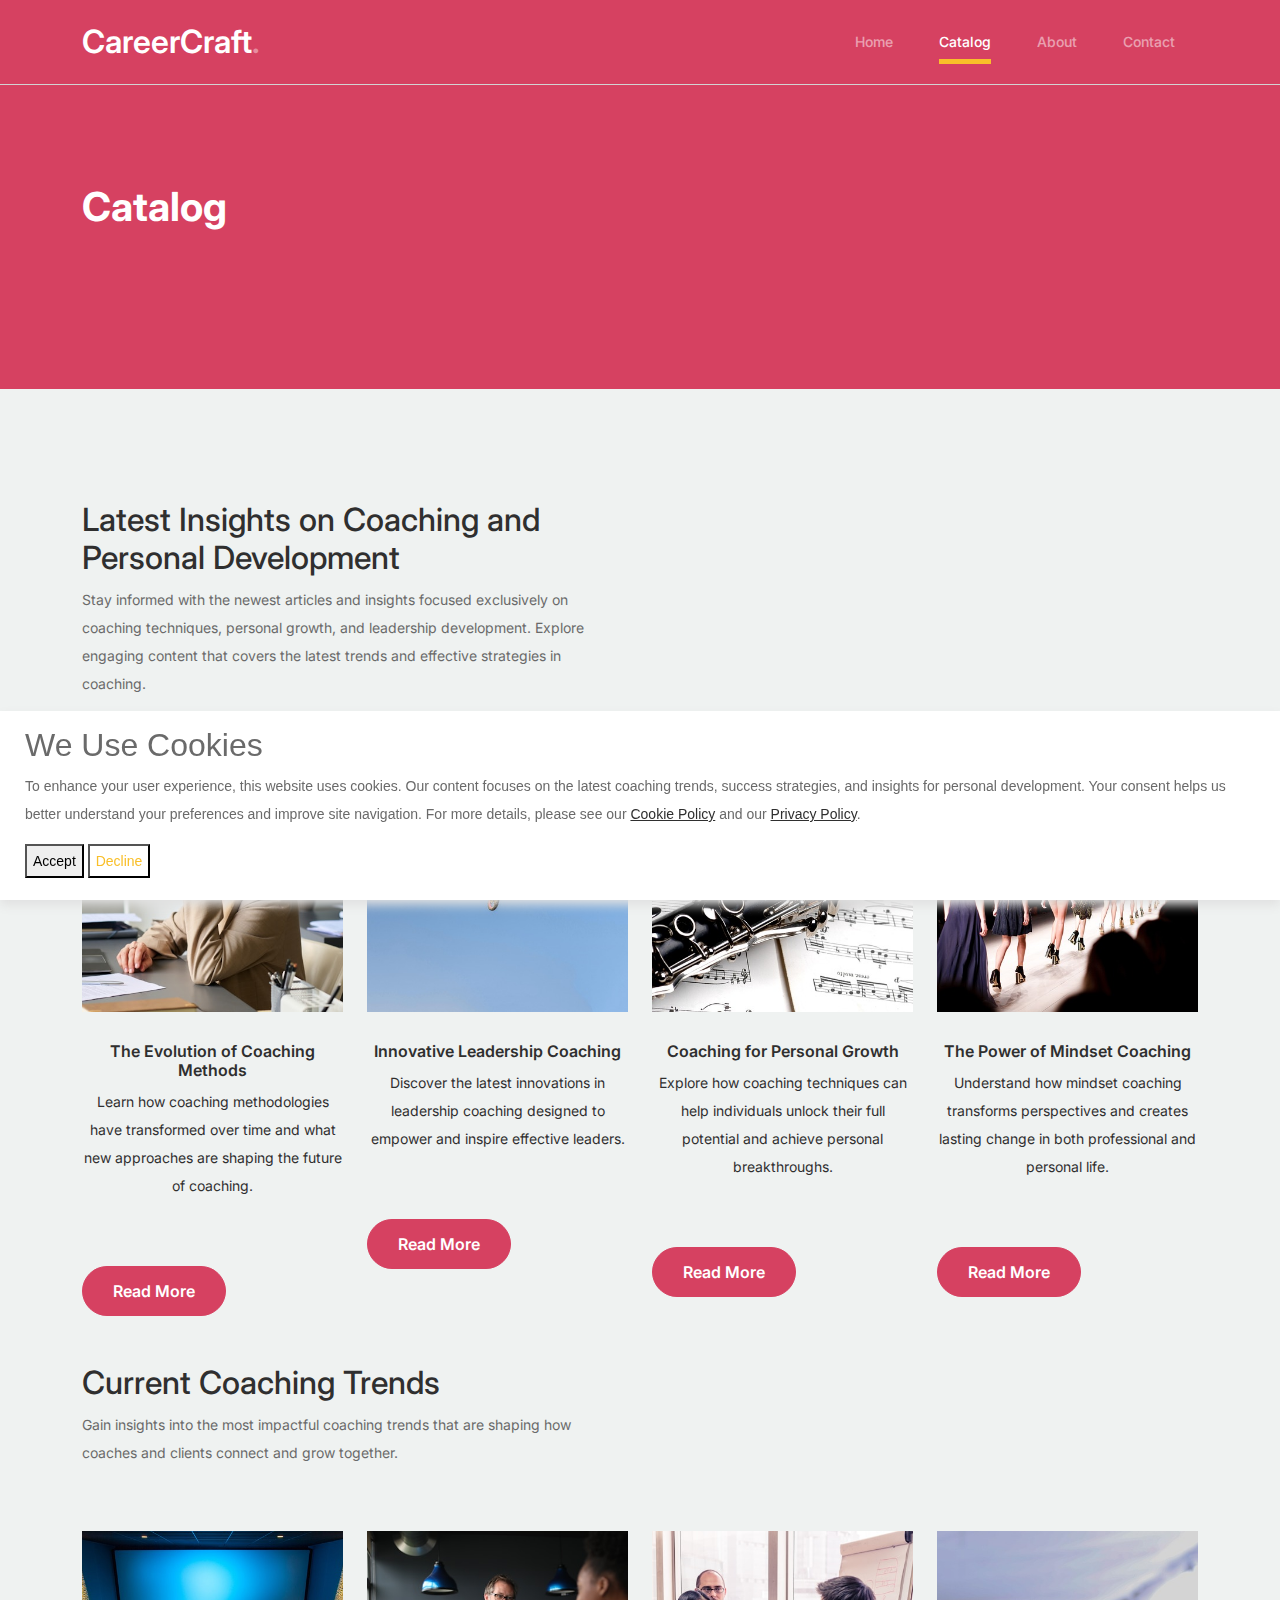
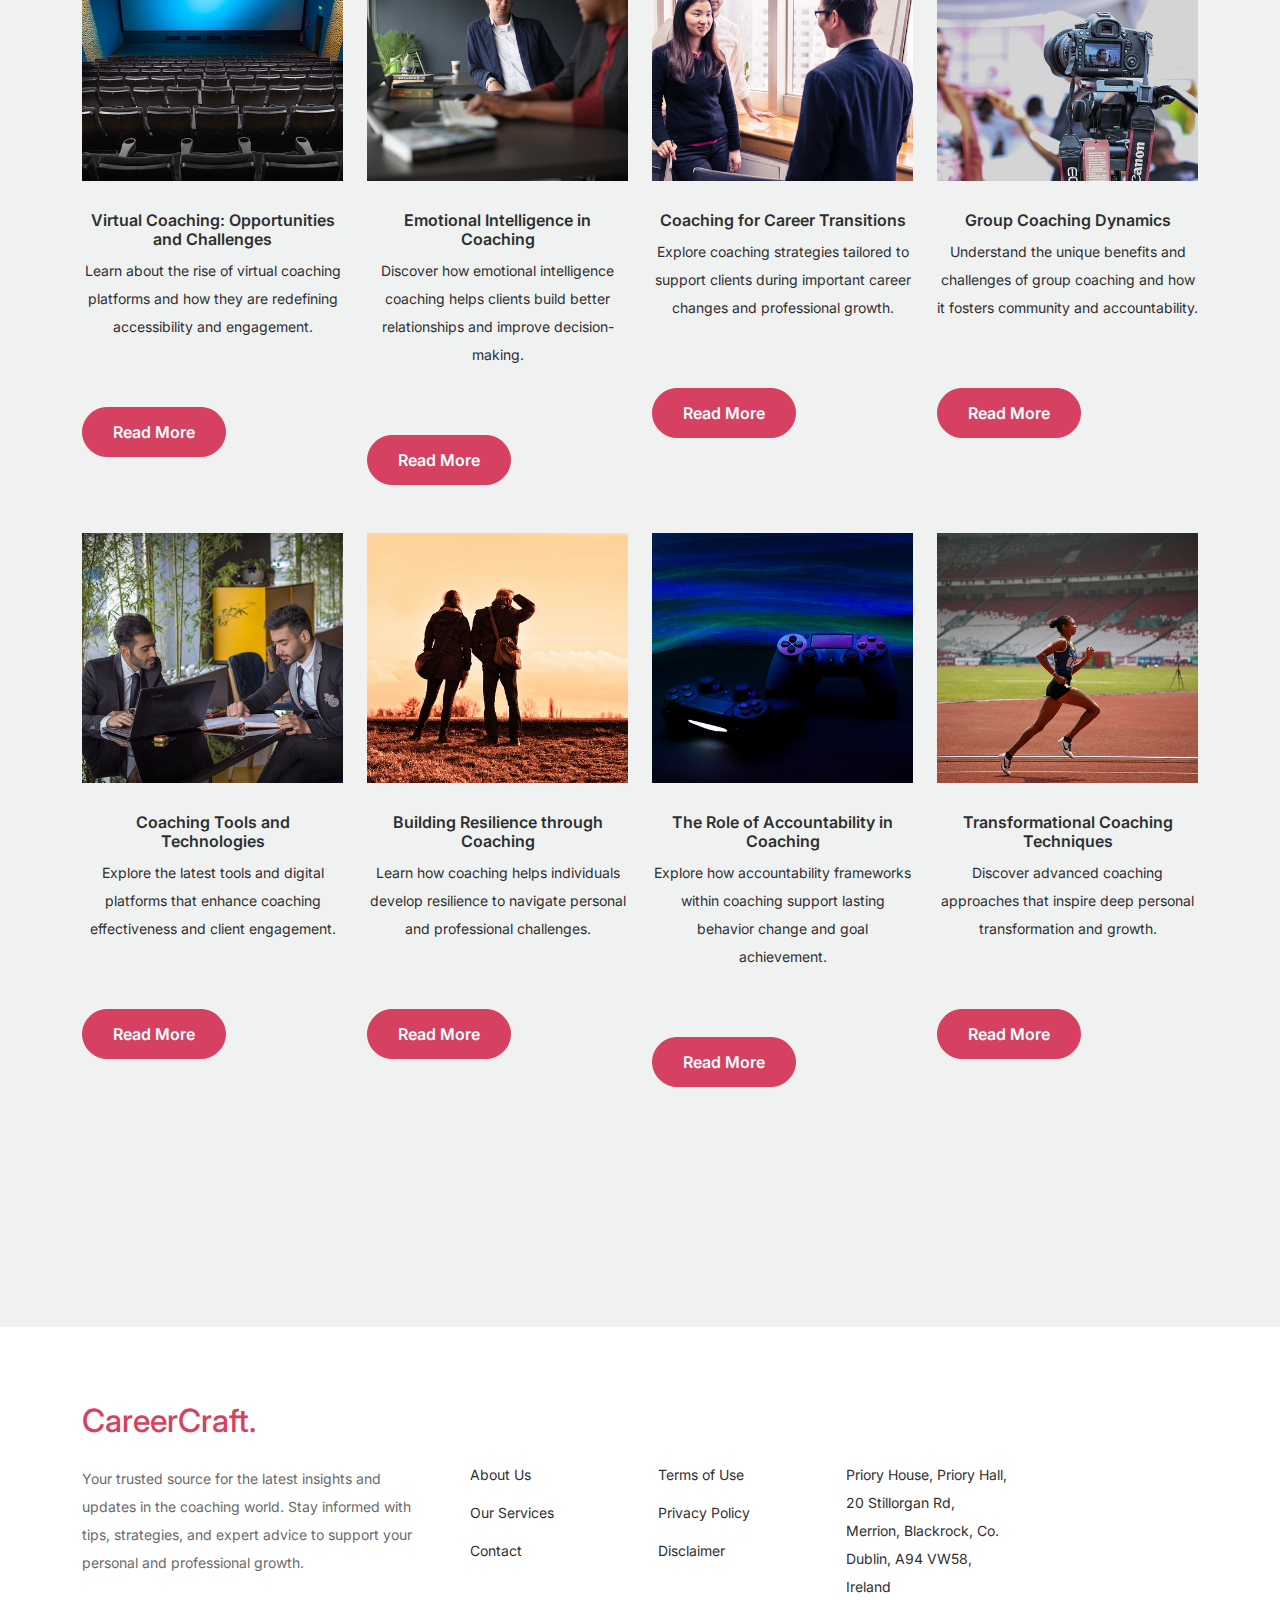
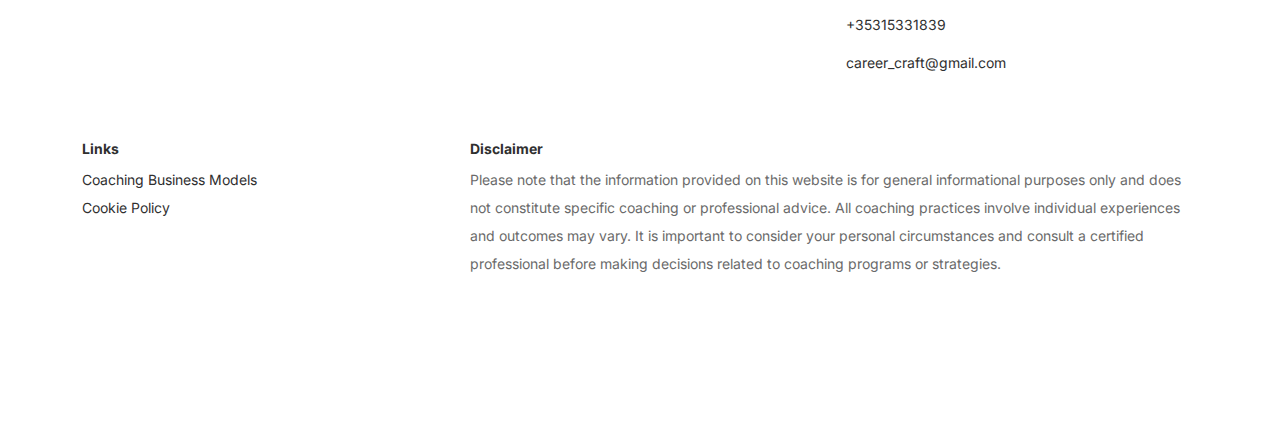
<file: catalog.html>
<!DOCTYPE html>
<html lang="en">
    <head>
        <meta charset="utf-8" />
        <meta
            name="viewport"
            content="width=device-width, initial-scale=1, shrink-to-fit=no"
        />
        <link rel="shortcut icon" href="favicon.png" />

        <meta
            name="description"
            content="Discover personalized coaching programs to unlock your potential, improve your mindset, and achieve lasting success in both personal and professional life."
        />
        <meta
            name="keywords"
            content="coaching, personal growth, mindset coaching, life coaching, success coach, self-improvement, coaching programs, leadership coaching, personal development"
        />

        <!-- Bootstrap CSS -->
        <link href="css/bootstrap.min.css" rel="stylesheet" />
        <link
            href="https://cdnjs.cloudflare.com/ajax/libs/font-awesome/6.0.0-beta3/css/all.min.css"
            rel="stylesheet"
        />
        <link href="css/tiny-slider.css" rel="stylesheet" />
        <link href="css/style.css" rel="stylesheet" />
        <title>CareerCraft</title>
    </head>

    <body>
        <!-- Start Header/Navigation -->
        <nav
            class="custom-navbar navbar navbar-expand-md navbar-dark bg-dark"
            arial-label="Art, Sports, and Culture News navigation bar"
            style="border-bottom: 1px solid lightgray"
        >
            <div class="container">
                <a class="navbar-brand" href="index.html"
                    >CareerCraft<span>.</span></a
                >

                <button
                    class="navbar-toggler"
                    type="button"
                    data-bs-toggle="collapse"
                    data-bs-target="#navbarsArtSportsCulture"
                    aria-controls="navbarsArtSportsCulture"
                    aria-expanded="false"
                    aria-label="Toggle navigation"
                >
                    <span class="navbar-toggler-icon"></span>
                </button>

                <div
                    class="collapse navbar-collapse"
                    id="navbarsArtSportsCulture"
                >
                    <ul
                        class="custom-navbar-nav navbar-nav ms-auto mb-2 mb-md-0"
                    >
                        <li class="nav-item">
                            <a class="nav-link" href="index.html">Home</a>
                        </li>
                        <li class="active">
                            <a class="nav-link" href="catalog.html">Catalog</a>
                        </li>
                        <li>
                            <a class="nav-link" href="about.html">About</a>
                        </li>
                        <li>
                            <a class="nav-link" href="contact.html">Contact</a>
                        </li>
                    </ul>
                </div>
            </div>
        </nav>
        <!-- End Header/Navigation -->

        <!-- Start Hero Section -->
        <div class="hero">
            <div class="container">
                <div class="row justify-content-between">
                    <div class="col-lg-5">
                        <div class="intro-excerpt">
                            <h1>Catalog</h1>
                        </div>
                    </div>
                    <div class="col-lg-7"></div>
                </div>
            </div>
        </div>
        <!-- End Hero Section -->

        <div class="untree_co-section product-section before-footer-section">
            <div class="container">
                <div class="row mb-5">
                    <div class="col-md-6">
                        <h2 class="section-title">
                            Latest Insights on Coaching and Personal Development
                        </h2>
                        <p>
                            Stay informed with the newest articles and insights
                            focused exclusively on coaching techniques, personal
                            growth, and leadership development. Explore engaging
                            content that covers the latest trends and effective
                            strategies in coaching.
                        </p>
                    </div>
                </div>
                <div class="row">
                    <!-- Start Column 1 -->
                    <div class="col-12 col-md-4 col-lg-3 mb-5">
                        <a class="product-item">
                            <img
                                src="images/catalog-1.jpg"
                                class="img-fluid product-thumbnail"
                            />
                            <h3 class="product-title">
                                The Evolution of Coaching Methods
                            </h3>
                            <p>
                                Learn how coaching methodologies have
                                transformed over time and what new approaches
                                are shaping the future of coaching.
                            </p>
                            <a href="contact.html" class="btn btn-primary"
                                >Read More</a
                            >
                        </a>
                    </div>
                    <!-- End Column 1 -->

                    <!-- Start Column 2 -->
                    <div class="col-12 col-md-4 col-lg-3 mb-5">
                        <a class="product-item">
                            <img
                                src="images/catalog-2.jpg"
                                class="img-fluid product-thumbnail"
                            />
                            <h3 class="product-title">
                                Innovative Leadership Coaching
                            </h3>
                            <p>
                                Discover the latest innovations in leadership
                                coaching designed to empower and inspire
                                effective leaders.
                            </p>
                            <a href="contact.html" class="btn btn-primary"
                                >Read More</a
                            >
                        </a>
                    </div>
                    <!-- End Column 2 -->

                    <!-- Start Column 3 -->
                    <div class="col-12 col-md-4 col-lg-3 mb-5">
                        <a class="product-item">
                            <img
                                src="images/catalog-3.jpg"
                                class="img-fluid product-thumbnail"
                            />
                            <h3 class="product-title">
                                Coaching for Personal Growth
                            </h3>
                            <p>
                                Explore how coaching techniques can help
                                individuals unlock their full potential and
                                achieve personal breakthroughs.
                            </p>
                            <a href="contact.html" class="btn btn-primary"
                                >Read More</a
                            >
                        </a>
                    </div>
                    <!-- End Column 3 -->

                    <!-- Start Column 4 -->
                    <div class="col-12 col-md-4 col-lg-3 mb-5">
                        <a class="product-item">
                            <img
                                src="images/catalog-4.jpg"
                                class="img-fluid product-thumbnail"
                            />
                            <h3 class="product-title">
                                The Power of Mindset Coaching
                            </h3>
                            <p>
                                Understand how mindset coaching transforms
                                perspectives and creates lasting change in both
                                professional and personal life.
                            </p>
                            <a href="contact.html" class="btn btn-primary"
                                >Read More</a
                            >
                        </a>
                    </div>
                    <!-- End Column 4 -->
                </div>

                <div class="row mb-5">
                    <div class="col-md-6">
                        <h2 class="section-title">Current Coaching Trends</h2>
                        <p>
                            Gain insights into the most impactful coaching
                            trends that are shaping how coaches and clients
                            connect and grow together.
                        </p>
                    </div>
                </div>
                <div class="row">
                    <!-- Start Column 5 -->
                    <div class="col-12 col-md-4 col-lg-3 mb-5">
                        <a class="product-item">
                            <img
                                src="images/catalog-5.jpg"
                                class="img-fluid product-thumbnail"
                            />
                            <h3 class="product-title">
                                Virtual Coaching: Opportunities and Challenges
                            </h3>
                            <p>
                                Learn about the rise of virtual coaching
                                platforms and how they are redefining
                                accessibility and engagement.
                            </p>
                            <a href="contact.html" class="btn btn-primary"
                                >Read More</a
                            >
                        </a>
                    </div>
                    <!-- End Column 5 -->

                    <!-- Start Column 6 -->
                    <div class="col-12 col-md-4 col-lg-3 mb-5">
                        <a class="product-item">
                            <img
                                src="images/catalog-6.jpg"
                                class="img-fluid product-thumbnail"
                            />
                            <h3 class="product-title">
                                Emotional Intelligence in Coaching
                            </h3>
                            <p>
                                Discover how emotional intelligence coaching
                                helps clients build better relationships and
                                improve decision-making.
                            </p>
                            <a href="contact.html" class="btn btn-primary"
                                >Read More</a
                            >
                        </a>
                    </div>
                    <!-- End Column 6 -->

                    <!-- Start Column 7 -->
                    <div class="col-12 col-md-4 col-lg-3 mb-5">
                        <a class="product-item">
                            <img
                                src="images/catalog-7.jpg"
                                class="img-fluid product-thumbnail"
                            />
                            <h3 class="product-title">
                                Coaching for Career Transitions
                            </h3>
                            <p>
                                Explore coaching strategies tailored to support
                                clients during important career changes and
                                professional growth.
                            </p>
                            <a href="contact.html" class="btn btn-primary"
                                >Read More</a
                            >
                        </a>
                    </div>
                    <!-- End Column 7 -->

                    <!-- Start Column 8 -->
                    <div class="col-12 col-md-4 col-lg-3 mb-5">
                        <a class="product-item">
                            <img
                                src="images/catalog-8.jpg"
                                class="img-fluid product-thumbnail"
                            />
                            <h3 class="product-title">
                                Group Coaching Dynamics
                            </h3>
                            <p>
                                Understand the unique benefits and challenges of
                                group coaching and how it fosters community and
                                accountability.
                            </p>
                            <a href="contact.html" class="btn btn-primary"
                                >Read More</a
                            >
                        </a>
                    </div>
                    <!-- End Column 8 -->
                </div>

                <div class="row">
                    <!-- Start Column 9 -->
                    <div class="col-12 col-md-4 col-lg-3 mb-5">
                        <a class="product-item">
                            <img
                                src="images/catalog-9.jpg"
                                class="img-fluid product-thumbnail"
                            />
                            <h3 class="product-title">
                                Coaching Tools and Technologies
                            </h3>
                            <p>
                                Explore the latest tools and digital platforms
                                that enhance coaching effectiveness and client
                                engagement.
                            </p>
                            <a href="contact.html" class="btn btn-primary"
                                >Read More</a
                            >
                        </a>
                    </div>
                    <!-- End Column 9 -->

                    <!-- Start Column 10 -->
                    <div class="col-12 col-md-4 col-lg-3 mb-5">
                        <a class="product-item">
                            <img
                                src="images/catalog-10.jpg"
                                class="img-fluid product-thumbnail"
                            />
                            <h3 class="product-title">
                                Building Resilience through Coaching
                            </h3>
                            <p>
                                Learn how coaching helps individuals develop
                                resilience to navigate personal and professional
                                challenges.
                            </p>
                            <a href="contact.html" class="btn btn-primary"
                                >Read More</a
                            >
                        </a>
                    </div>
                    <!-- End Column 10 -->

                    <!-- Start Column 11 -->
                    <div class="col-12 col-md-4 col-lg-3 mb-5">
                        <a class="product-item">
                            <img
                                src="images/catalog-11.jpg"
                                class="img-fluid product-thumbnail"
                            />
                            <h3 class="product-title">
                                The Role of Accountability in Coaching
                            </h3>
                            <p>
                                Explore how accountability frameworks within
                                coaching support lasting behavior change and
                                goal achievement.
                            </p>
                            <a href="contact.html" class="btn btn-primary"
                                >Read More</a
                            >
                        </a>
                    </div>
                    <!-- End Column 11 -->

                    <!-- Start Column 12 -->
                    <div class="col-12 col-md-4 col-lg-3 mb-5">
                        <a class="product-item">
                            <img
                                src="images/catalog-12.jpg"
                                class="img-fluid product-thumbnail"
                            />
                            <h3 class="product-title">
                                Transformational Coaching Techniques
                            </h3>
                            <p>
                                Discover advanced coaching approaches that
                                inspire deep personal transformation and growth.
                            </p>
                            <a href="contact.html" class="btn btn-primary"
                                >Read More</a
                            >
                        </a>
                    </div>
                    <!-- End Column 12 -->
                </div>
            </div>
        </div>

        <!-- Start Footer Section -->
        <footer class="footer-section">
            <div class="container relative">
                <div class="row g-5 mb-5">
                    <div class="col-lg-4">
                        <div class="mb-4 footer-logo-wrap">
                            <a href="index.html" class="footer-logo"
                                >CareerCraft<span>.</span></a
                            >
                        </div>
                        <p class="mb-4">
                            Your trusted source for the latest insights and
                            updates in the coaching world. Stay informed with
                            tips, strategies, and expert advice to support your
                            personal and professional growth.
                        </p>
                    </div>

                    <div class="col-lg-8">
                        <div class="row links-wrap">
                            <div class="col-6 col-sm-6 col-md-3">
                                <ul class="list-unstyled">
                                    <li><a href="about.html">About Us</a></li>
                                    <li>
                                        <a href="services.html">Our Services</a>
                                    </li>
                                    <li>
                                        <a href="contact.html">Contact</a>
                                    </li>
                                </ul>
                            </div>

                            <div class="col-6 col-sm-6 col-md-3">
                                <ul class="list-unstyled">
                                    <li>
                                        <a href="terms-of-use.html"
                                            >Terms of Use</a
                                        >
                                    </li>
                                    <li>
                                        <a href="privacy-policy.html"
                                            >Privacy Policy</a
                                        >
                                    </li>
                                    <li>
                                        <a href="disclaimer.html">Disclaimer</a>
                                    </li>
                                </ul>
                            </div>

                            <div class="col-6 col-sm-6 col-md-3">
                                <ul class="list-unstyled">
                                    <li>
                                        <a href="#"
                                            >Priory House, Priory Hall, 20
                                            Stillorgan Rd, Merrion, Blackrock,
                                            Co. Dublin, A94 VW58, Ireland</a
                                        >
                                    </li>
                                    <li><a href="#">+35315331839</a></li>
                                    <li>
                                        <a href="#">career_craft@gmail.com</a>
                                    </li>
                                </ul>
                            </div>
                        </div>
                    </div>
                </div>
                <div class="row g-5 mb-5">
                    <div class="col-4 col-sm-4 col-md-4">
                        <ul class="list-unstyled">
                            <h3
                                style="
                                    font-size: 14px;
                                    font-weight: 700;
                                    color: #2f2f2f;
                                "
                            >
                                Links
                            </h3>
                            <li>
                                <a href="business-model.html"
                                    >Coaching Business Models</a
                                >
                            </li>
                            <li>
                                <a href="cookie-policy.html">Cookie Policy</a>
                            </li>
                        </ul>
                    </div>

                    <div class="col-lg-8 col-sm-8 col-md-8">
                        <ul class="list-unstyled">
                            <h3
                                style="
                                    font-size: 14px;
                                    font-weight: 700;
                                    color: #2f2f2f;
                                "
                            >
                                Disclaimer
                            </h3>
                            <p>
                                Please note that the information provided on
                                this website is for general informational
                                purposes only and does not constitute specific
                                coaching or professional advice. All coaching
                                practices involve individual experiences and
                                outcomes may vary. It is important to consider
                                your personal circumstances and consult a
                                certified professional before making decisions
                                related to coaching programs or strategies.
                            </p>
                        </ul>
                    </div>
                </div>
            </div>
        </footer>
        <!-- End Footer Section -->

        <!-- Cookie banner -->
        <div class="cookie-wrapper show">
            <div class="cookie-header">
                <i class="bx bx-cookie"></i>
                <h2>We Use Cookies</h2>
            </div>

            <div class="cookie-content">
                <p>
                    To enhance your user experience, this website uses cookies.
                    Our content focuses on the latest coaching trends, success
                    strategies, and insights for personal development. Your
                    consent helps us better understand your preferences and
                    improve site navigation. For more details, please see our
                    <a href="cookie-policy.html">Cookie Policy</a> and our
                    <a href="privacy-policy.html">Privacy Policy</a>.
                </p>
            </div>

            <div class="cookie-buttons">
                <button class="cookie-button" id="acceptBtn">Accept</button>
                <button class="cookie-button" id="declineBtn">Decline</button>
            </div>
        </div>
        <!-- End Cookie banner -->

        <script src="js/bootstrap.bundle.min.js"></script>
        <script src="js/tiny-slider.js"></script>
        <script src="js/custom.js"></script>
        <script src="js/cookiebanner.js"></script>
    </body>
</html>
</file>
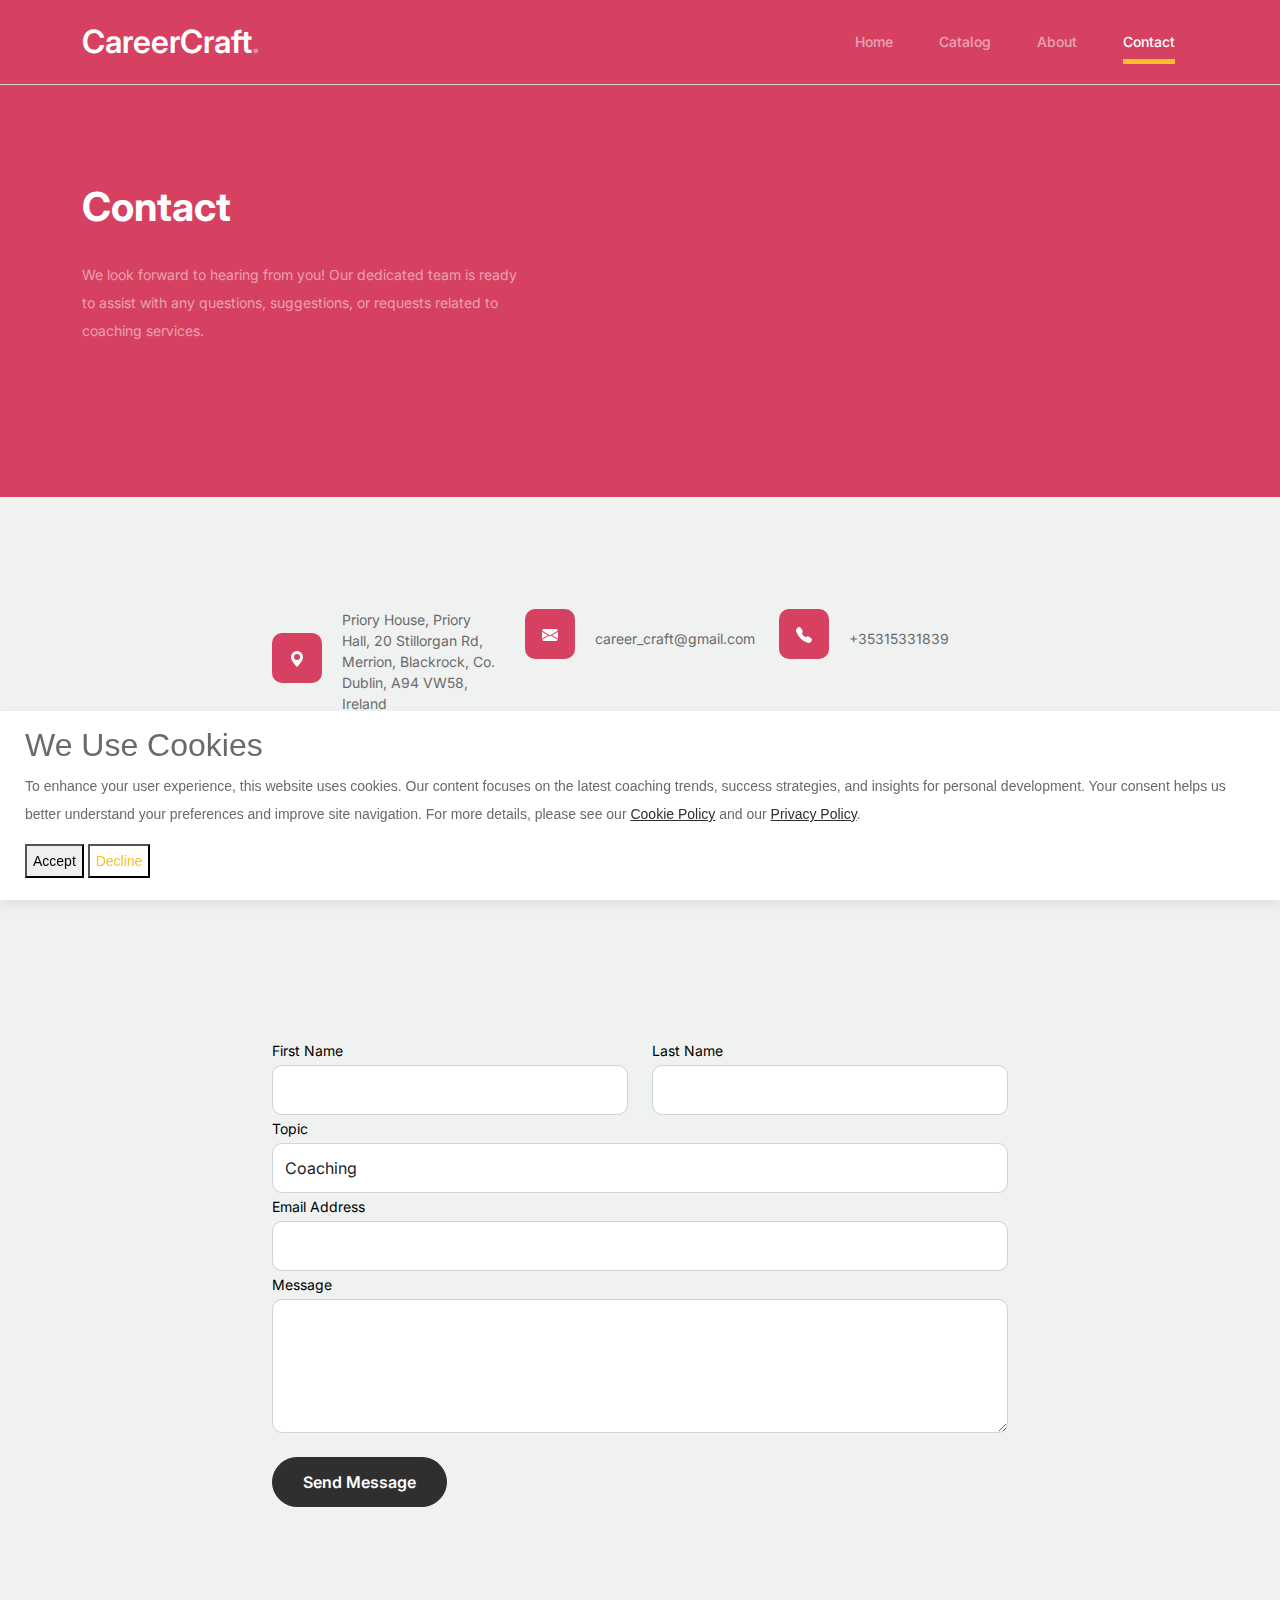
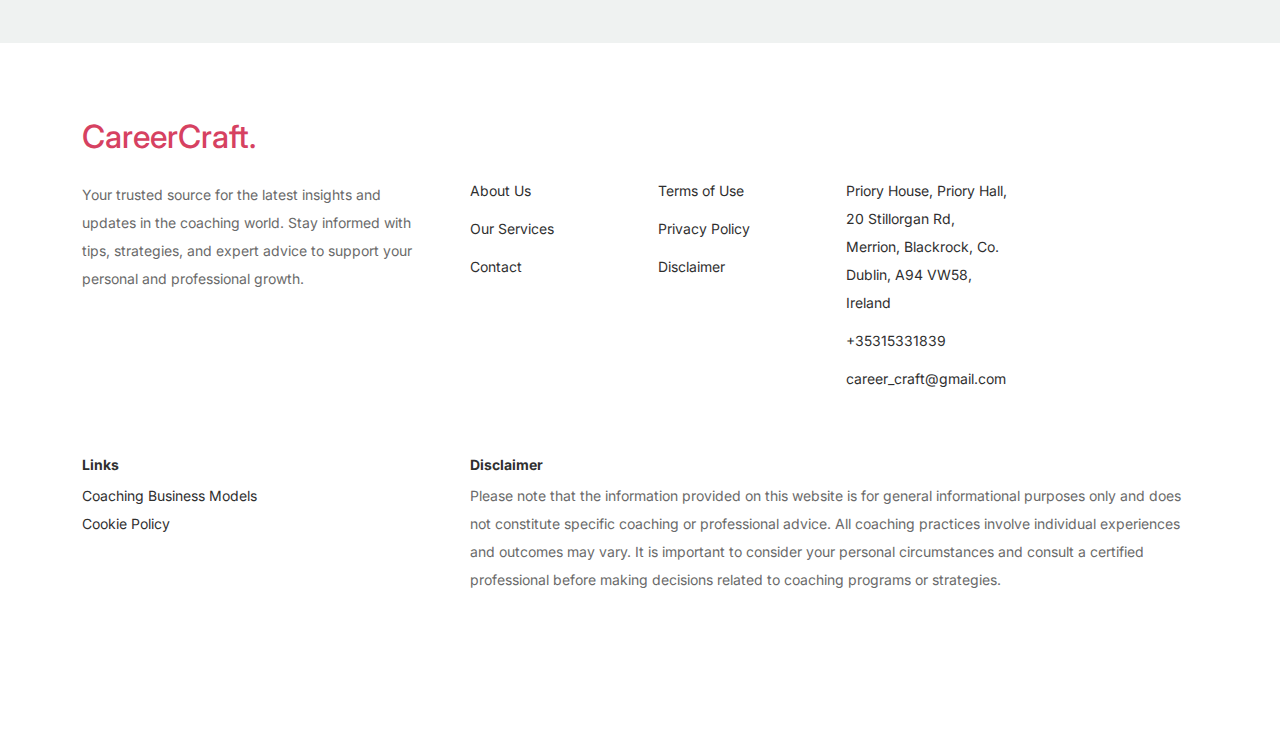
<file: contact.html>
<!DOCTYPE html>
<html lang="en">
    <head>
        <meta charset="utf-8" />
        <meta
            name="viewport"
            content="width=device-width, initial-scale=1, shrink-to-fit=no"
        />
        <link rel="shortcut icon" href="favicon.png" />

        <meta
            name="description"
            content="Discover personalized coaching programs to unlock your potential, improve your mindset, and achieve lasting success in both personal and professional life."
        />
        <meta
            name="keywords"
            content="coaching, personal growth, mindset coaching, life coaching, success coach, self-improvement, coaching programs, leadership coaching, personal development"
        />

        <!-- Bootstrap CSS -->
        <link href="css/bootstrap.min.css" rel="stylesheet" />
        <link
            href="https://cdnjs.cloudflare.com/ajax/libs/font-awesome/6.0.0-beta3/css/all.min.css"
            rel="stylesheet"
        />
        <link href="css/tiny-slider.css" rel="stylesheet" />
        <link href="css/style.css" rel="stylesheet" />
        <title>CareerCraft</title>
    </head>

    <body>
        <!-- Start Header/Navigation -->
        <nav
            class="custom-navbar navbar navbar-expand-md navbar-dark bg-dark"
            arial-label="Art, Sports, and Culture News navigation bar"
            style="border-bottom: 1px solid lightgray"
        >
            <div class="container">
                <a class="navbar-brand" href="index.html"
                    >CareerCraft<span>.</span></a
                >

                <button
                    class="navbar-toggler"
                    type="button"
                    data-bs-toggle="collapse"
                    data-bs-target="#navbarsArtSportsCulture"
                    aria-controls="navbarsArtSportsCulture"
                    aria-expanded="false"
                    aria-label="Toggle navigation"
                >
                    <span class="navbar-toggler-icon"></span>
                </button>

                <div
                    class="collapse navbar-collapse"
                    id="navbarsArtSportsCulture"
                >
                    <ul
                        class="custom-navbar-nav navbar-nav ms-auto mb-2 mb-md-0"
                    >
                        <li class="nav-item">
                            <a class="nav-link" href="index.html">Home</a>
                        </li>
                        <li>
                            <a class="nav-link" href="catalog.html">Catalog</a>
                        </li>
                        <li>
                            <a class="nav-link" href="about.html">About</a>
                        </li>
                        <li class="active">
                            <a class="nav-link" href="contact.html">Contact</a>
                        </li>
                    </ul>
                </div>
            </div>
        </nav>
        <!-- End Header/Navigation -->

        <!-- Start Hero Section -->
        <div class="hero">
            <div class="container">
                <div class="row justify-content-between">
                    <div class="col-lg-5">
                        <div class="intro-excerpt">
                            <h1>Contact</h1>
                            <p class="mb-4">
                                We look forward to hearing from you! Our
                                dedicated team is ready to assist with any
                                questions, suggestions, or requests related to
                                coaching services.
                            </p>
                        </div>
                    </div>
                </div>
            </div>
        </div>
        <!-- End Hero Section -->

        <!-- Start Contact Form -->
        <div class="untree_co-section">
            <div class="container">
                <div class="block">
                    <div class="row justify-content-center">
                        <div class="col-md-8 col-lg-8 pb-4">
                            <div class="row mb-5">
                                <div class="col-lg-4">
                                    <div
                                        class="service no-shadow align-items-center link horizontal d-flex active"
                                        data-aos="fade-left"
                                        data-aos-delay="0"
                                    >
                                        <div class="service-icon color-1 mb-4">
                                            <svg
                                                xmlns="http://www.w3.org/2000/svg"
                                                width="16"
                                                height="16"
                                                fill="currentColor"
                                                class="bi bi-geo-alt-fill"
                                                viewBox="0 0 16 16"
                                            >
                                                <path
                                                    d="M8 16s6-5.686 6-10A6 6 0 0 0 2 6c0 4.314 6 10 6 10zm0-7a3 3 0 1 1 0-6 3 3 0 0 1 0 6z"
                                                />
                                            </svg>
                                        </div>
                                        <div class="service-contents">
                                            <p>
                                                Priory House, Priory Hall, 20
                                                Stillorgan Rd, Merrion,
                                                Blackrock, Co. Dublin, A94 VW58,
                                                Ireland
                                            </p>
                                        </div>
                                    </div>
                                </div>

                                <div class="col-lg-4">
                                    <div
                                        class="service no-shadow align-items-center link horizontal d-flex active"
                                        data-aos="fade-left"
                                        data-aos-delay="0"
                                    >
                                        <div class="service-icon color-1 mb-4">
                                            <svg
                                                xmlns="http://www.w3.org/2000/svg"
                                                width="16"
                                                height="16"
                                                fill="currentColor"
                                                class="bi bi-envelope-fill"
                                                viewBox="0 0 16 16"
                                            >
                                                <path
                                                    d="M.05 3.555A2 2 0 0 1 2 2h12a2 2 0 0 1 1.95 1.555L8 8.414.05 3.555zM0 4.697v7.104l5.803-3.558L0 4.697zM6.761 8.83l-6.57 4.027A2 2 0 0 0 2 14h12a2 2 0 0 0 1.808-1.144l-6.57-4.027L8 9.586l-1.239-.757zm3.436-.586L16 11.801V4.697l-5.803 3.546z"
                                                />
                                            </svg>
                                        </div>
                                        <div class="service-contents">
                                            <p>career_craft@gmail.com</p>
                                        </div>
                                    </div>
                                </div>

                                <div class="col-lg-4">
                                    <div
                                        class="service no-shadow align-items-center link horizontal d-flex active"
                                        data-aos="fade-left"
                                        data-aos-delay="0"
                                    >
                                        <div class="service-icon color-1 mb-4">
                                            <svg
                                                xmlns="http://www.w3.org/2000/svg"
                                                width="16"
                                                height="16"
                                                fill="currentColor"
                                                class="bi bi-telephone-fill"
                                                viewBox="0 0 16 16"
                                            >
                                                <path
                                                    fill-rule="evenodd"
                                                    d="M1.885.511a1.745 1.745 0 0 1 2.61.163L6.29 2.98c.329.423.445.974.315 1.494l-.547 2.19a.678.678 0 0 0 .178.643l2.457 2.457a.678.678 0 0 0 .644.178l2.189-.547a1.745 1.745 0 0 1 1.494.315l2.306 1.794c.829.645.905 1.87.163 2.611l-1.034 1.034c-.74.74-1.846 1.065-2.877.702a18.634 18.634 0 0 1-7.01-4.42 18.634 18.634 0 0 1-4.42-7.009c-.362-1.03-.037-2.137.703-2.877L1.885.511z"
                                                />
                                            </svg>
                                        </div>
                                        <div class="service-contents">
                                            <p>+35315331839</p>
                                        </div>
                                    </div>
                                </div>
                            </div>

                            <iframe
                                src="https://www.google.com/maps/embed?pb=!1m18!1m12!1m3!1d12788.432050447538!2d-6.214853073578283!3d53.29505747884819!2m3!1f0!2f0!3f0!3m2!1i1024!2i768!4f13.1!3m3!1m2!1s0x4867092654e81bc9%3A0xb9f9805e97d4cbc6!2sBusiness%20Coach%20Dublin%20-%20BOOST%20Business%20Coaching%20Ltd%20(Ireland)!5e0!3m2!1suk!2sua!4v1748248734339!5m2!1suk!2sua"
                                width="100%"
                                height="250"
                                style="border: 0"
                                allowfullscreen=""
                                loading="lazy"
                                referrerpolicy="no-referrer-when-downgrade"
                            ></iframe>

                            <form action="thanks.html" method="GET">
                                <div class="row">
                                    <div class="col-6">
                                        <div class="form-group">
                                            <label
                                                class="text-black"
                                                for="fname"
                                                >First Name</label
                                            >
                                            <input
                                                type="text"
                                                class="form-control"
                                                id="fname"
                                                name="fname"
                                                required
                                            />
                                        </div>
                                    </div>
                                    <div class="col-6">
                                        <div class="form-group">
                                            <label
                                                class="text-black"
                                                for="lname"
                                                >Last Name</label
                                            >
                                            <input
                                                type="text"
                                                class="form-control"
                                                id="lname"
                                                name="lname"
                                                required
                                            />
                                        </div>
                                    </div>
                                    <div class="col-12">
                                        <div class="form-group">
                                            <label
                                                class="text-black"
                                                for="topic"
                                                >Topic</label
                                            >
                                            <select
                                                name="Service-Type"
                                                id="topic"
                                                class="form-control"
                                                required
                                            >
                                                <option value="coaching">
                                                    Coaching
                                                </option>
                                            </select>
                                        </div>
                                    </div>
                                </div>
                                <div class="form-group">
                                    <label class="text-black" for="email"
                                        >Email Address</label
                                    >
                                    <input
                                        type="email"
                                        class="form-control"
                                        id="email"
                                        name="email"
                                        required
                                    />
                                </div>

                                <div class="form-group mb-4">
                                    <label class="text-black" for="message"
                                        >Message</label
                                    >
                                    <textarea
                                        class="form-control"
                                        id="message"
                                        name="message"
                                        cols="30"
                                        rows="5"
                                        required
                                    ></textarea>
                                </div>

                                <button
                                    type="submit"
                                    id="submit"
                                    class="btn btn-primary-hover-outline"
                                >
                                    Send Message
                                </button>
                            </form>
                        </div>
                    </div>
                </div>
            </div>
        </div>
        <!-- End Contact Form -->

        <!-- Start Footer Section -->
        <footer class="footer-section">
            <div class="container relative">
                <div class="row g-5 mb-5">
                    <div class="col-lg-4">
                        <div class="mb-4 footer-logo-wrap">
                            <a href="index.html" class="footer-logo"
                                >CareerCraft<span>.</span></a
                            >
                        </div>
                        <p class="mb-4">
                            Your trusted source for the latest insights and
                            updates in the coaching world. Stay informed with
                            tips, strategies, and expert advice to support your
                            personal and professional growth.
                        </p>
                    </div>

                    <div class="col-lg-8">
                        <div class="row links-wrap">
                            <div class="col-6 col-sm-6 col-md-3">
                                <ul class="list-unstyled">
                                    <li><a href="about.html">About Us</a></li>
                                    <li>
                                        <a href="services.html">Our Services</a>
                                    </li>
                                    <li>
                                        <a href="contact.html">Contact</a>
                                    </li>
                                </ul>
                            </div>

                            <div class="col-6 col-sm-6 col-md-3">
                                <ul class="list-unstyled">
                                    <li>
                                        <a href="terms-of-use.html"
                                            >Terms of Use</a
                                        >
                                    </li>
                                    <li>
                                        <a href="privacy-policy.html"
                                            >Privacy Policy</a
                                        >
                                    </li>
                                    <li>
                                        <a href="disclaimer.html">Disclaimer</a>
                                    </li>
                                </ul>
                            </div>

                            <div class="col-6 col-sm-6 col-md-3">
                                <ul class="list-unstyled">
                                    <li>
                                        <a href="#"
                                            >Priory House, Priory Hall, 20
                                            Stillorgan Rd, Merrion, Blackrock,
                                            Co. Dublin, A94 VW58, Ireland</a
                                        >
                                    </li>
                                    <li><a href="#">+35315331839</a></li>
                                    <li>
                                        <a href="#">career_craft@gmail.com</a>
                                    </li>
                                </ul>
                            </div>
                        </div>
                    </div>
                </div>
                <div class="row g-5 mb-5">
                    <div class="col-4 col-sm-4 col-md-4">
                        <ul class="list-unstyled">
                            <h3
                                style="
                                    font-size: 14px;
                                    font-weight: 700;
                                    color: #2f2f2f;
                                "
                            >
                                Links
                            </h3>
                            <li>
                                <a href="business-model.html"
                                    >Coaching Business Models</a
                                >
                            </li>
                            <li>
                                <a href="cookie-policy.html">Cookie Policy</a>
                            </li>
                        </ul>
                    </div>

                    <div class="col-lg-8 col-sm-8 col-md-8">
                        <ul class="list-unstyled">
                            <h3
                                style="
                                    font-size: 14px;
                                    font-weight: 700;
                                    color: #2f2f2f;
                                "
                            >
                                Disclaimer
                            </h3>
                            <p>
                                Please note that the information provided on
                                this website is for general informational
                                purposes only and does not constitute specific
                                coaching or professional advice. All coaching
                                practices involve individual experiences and
                                outcomes may vary. It is important to consider
                                your personal circumstances and consult a
                                certified professional before making decisions
                                related to coaching programs or strategies.
                            </p>
                        </ul>
                    </div>
                </div>
            </div>
        </footer>
        <!-- End Footer Section -->

        <!-- Cookie banner -->
        <div class="cookie-wrapper show">
            <div class="cookie-header">
                <i class="bx bx-cookie"></i>
                <h2>We Use Cookies</h2>
            </div>

            <div class="cookie-content">
                <p>
                    To enhance your user experience, this website uses cookies.
                    Our content focuses on the latest coaching trends, success
                    strategies, and insights for personal development. Your
                    consent helps us better understand your preferences and
                    improve site navigation. For more details, please see our
                    <a href="cookie-policy.html">Cookie Policy</a> and our
                    <a href="privacy-policy.html">Privacy Policy</a>.
                </p>
            </div>

            <div class="cookie-buttons">
                <button class="cookie-button" id="acceptBtn">Accept</button>
                <button class="cookie-button" id="declineBtn">Decline</button>
            </div>
        </div>
        <!-- End Cookie banner -->

        <script src="js/bootstrap.bundle.min.js"></script>
        <script src="js/tiny-slider.js"></script>
        <script src="js/custom.js"></script>
        <script src="js/cookiebanner.js"></script>
    </body>
</html>
</file>
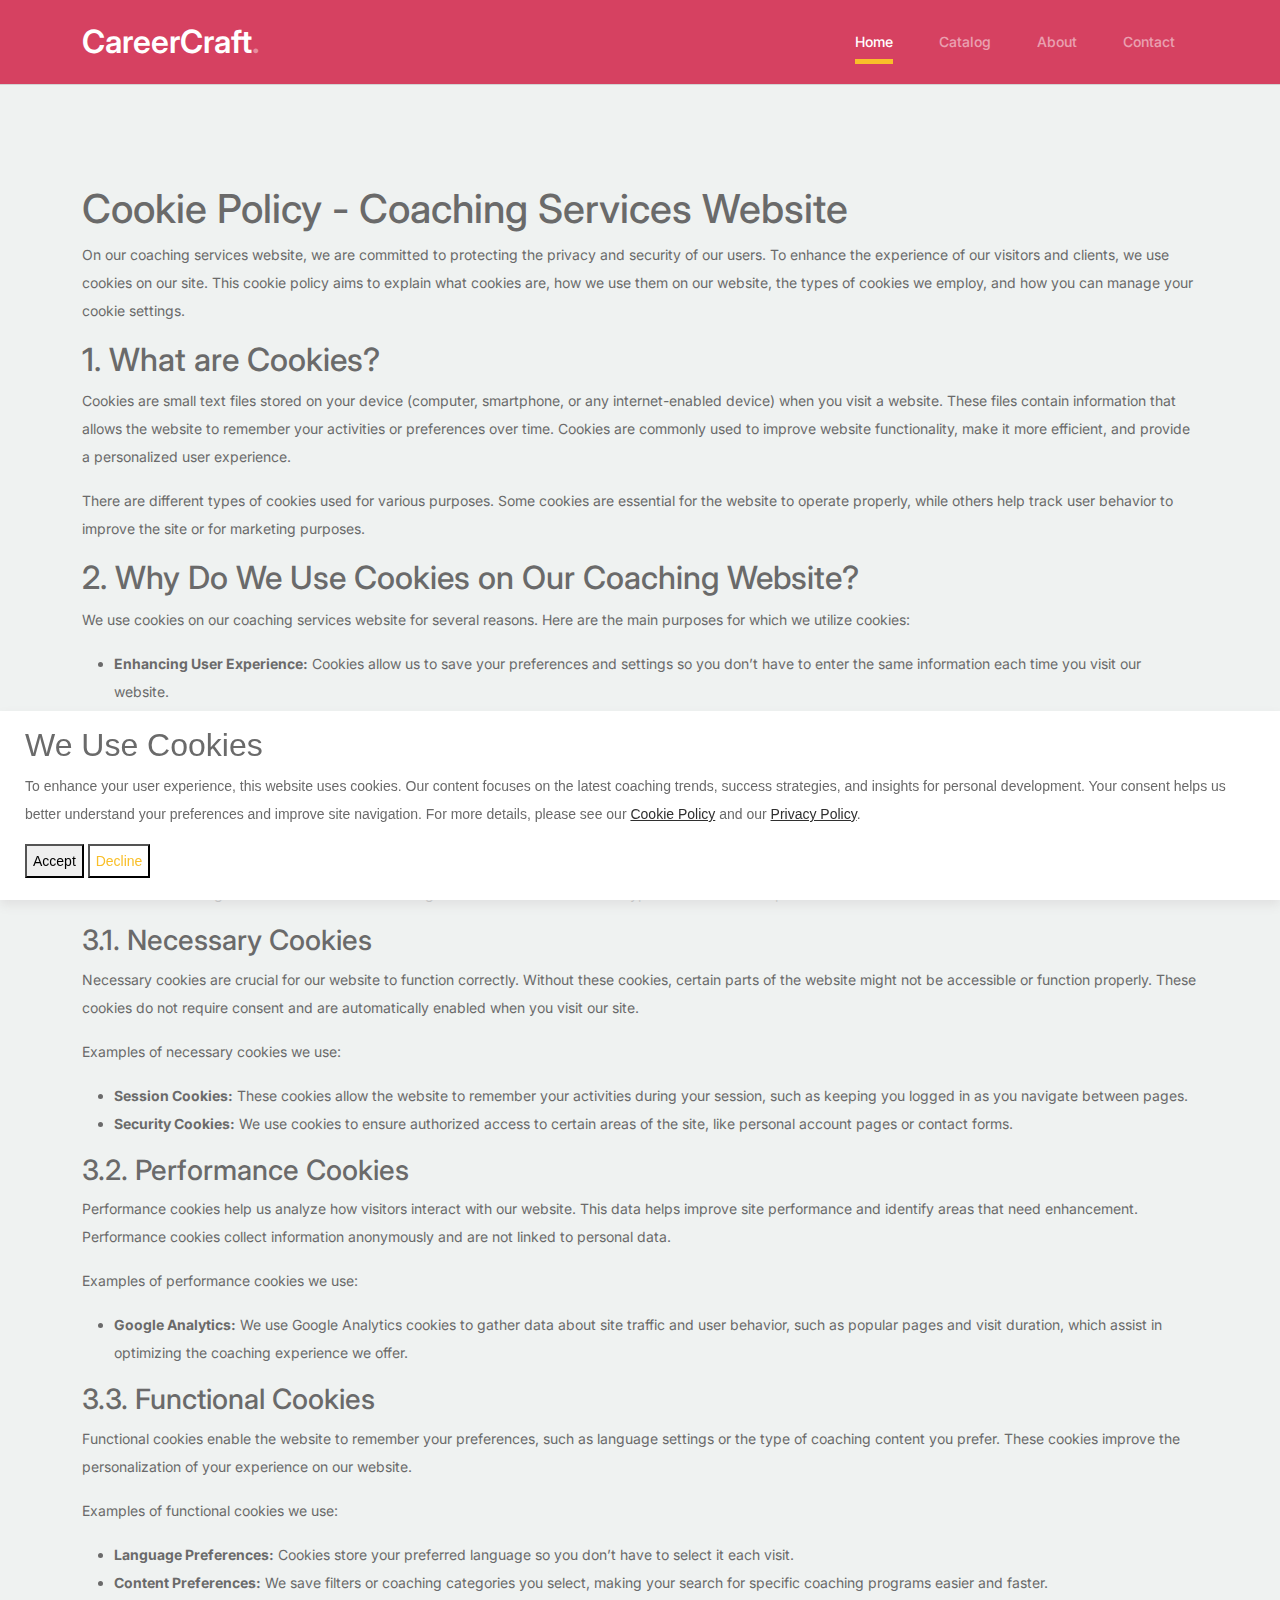
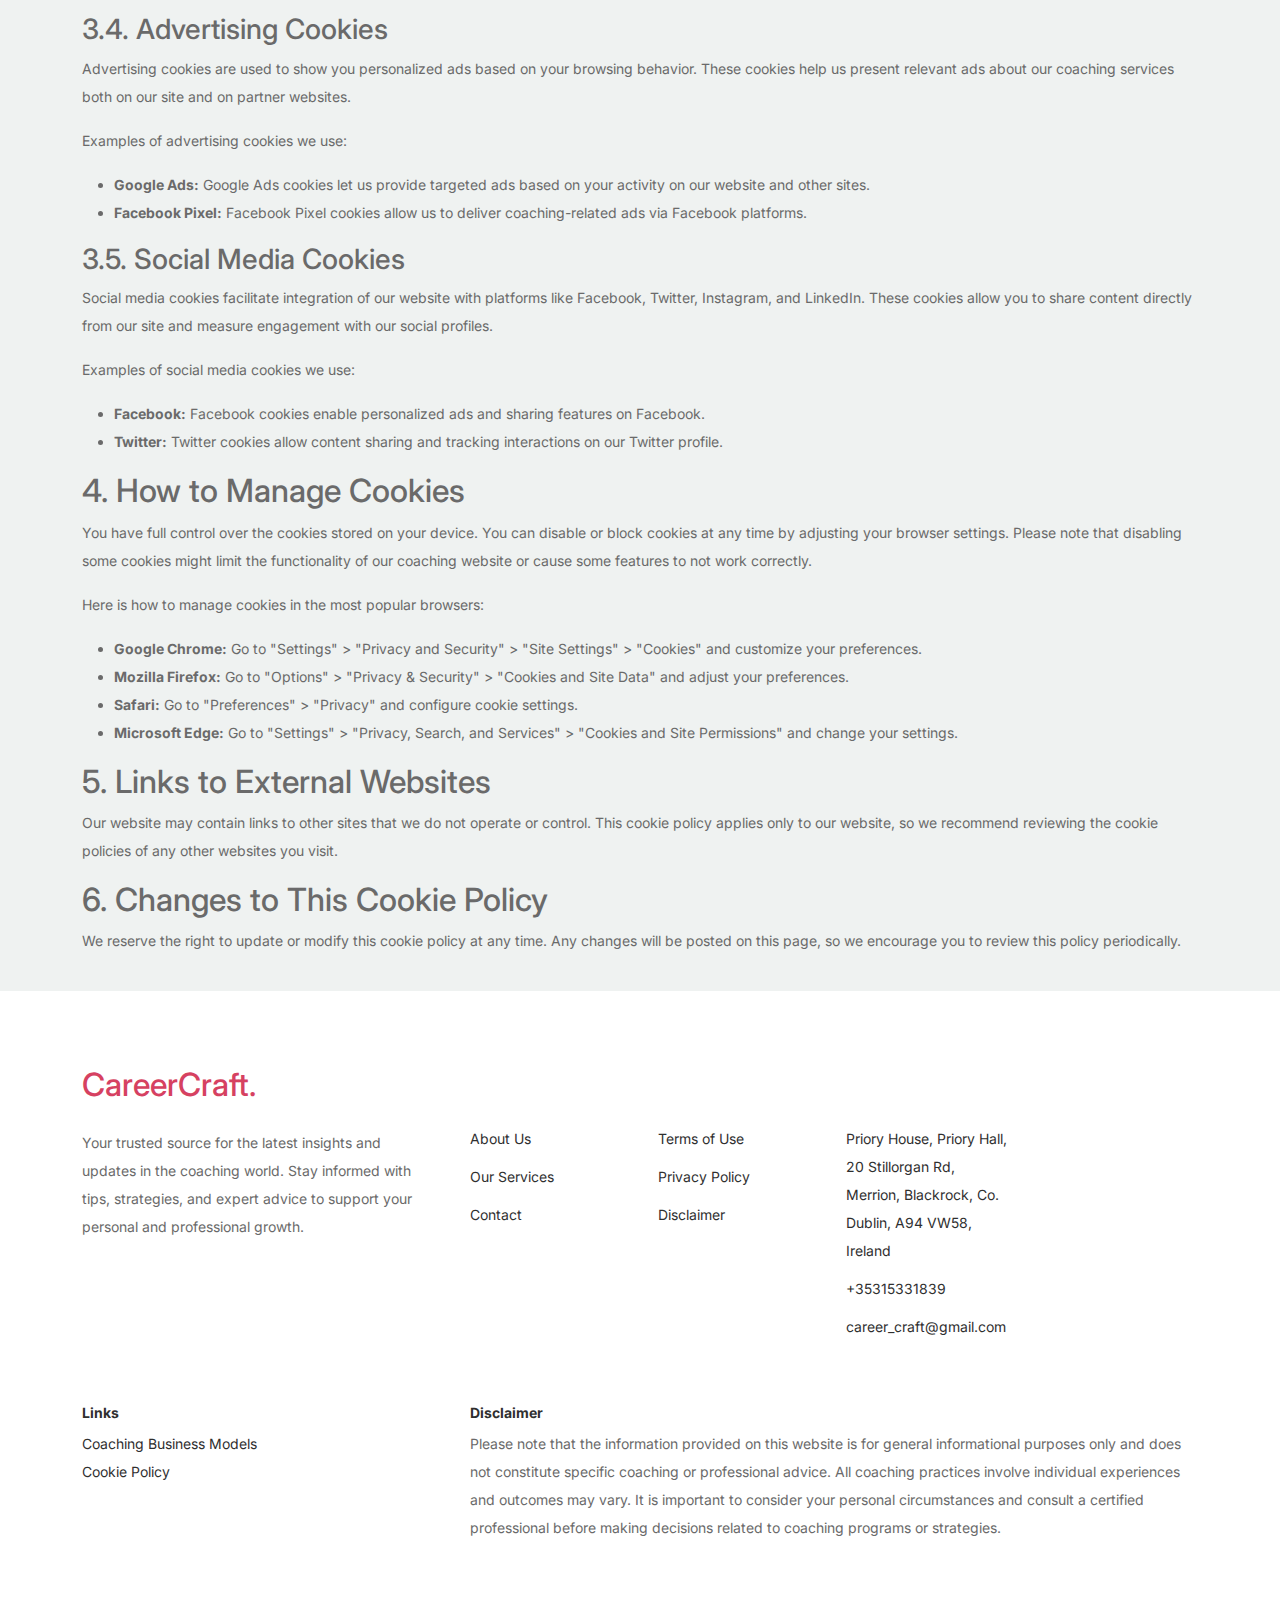
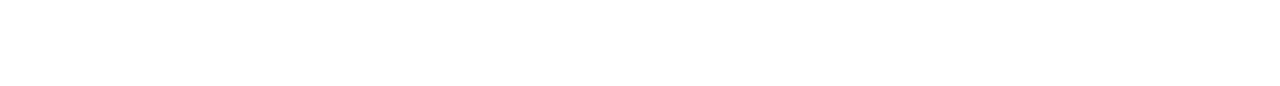
<file: cookie-policy.html>
<!DOCTYPE html>
<html lang="en">
    <head>
        <meta charset="utf-8" />
        <meta
            name="viewport"
            content="width=device-width, initial-scale=1, shrink-to-fit=no"
        />
        <link rel="shortcut icon" href="favicon.png" />

        <meta
            name="description"
            content="Discover personalized coaching programs to unlock your potential, improve your mindset, and achieve lasting success in both personal and professional life."
        />
        <meta
            name="keywords"
            content="coaching, personal growth, mindset coaching, life coaching, success coach, self-improvement, coaching programs, leadership coaching, personal development"
        />

        <!-- Bootstrap CSS -->
        <link href="css/bootstrap.min.css" rel="stylesheet" />
        <link
            href="https://cdnjs.cloudflare.com/ajax/libs/font-awesome/6.0.0-beta3/css/all.min.css"
            rel="stylesheet"
        />
        <link href="css/tiny-slider.css" rel="stylesheet" />
        <link href="css/style.css" rel="stylesheet" />
        <title>CareerCraft</title>
    </head>

    <body>
        <!-- Start Header/Navigation -->
        <nav
            class="custom-navbar navbar navbar-expand-md navbar-dark bg-dark"
            arial-label="Art, Sports, and Culture News navigation bar"
            style="border-bottom: 1px solid lightgray"
        >
            <div class="container">
                <a class="navbar-brand" href="index.html"
                    >CareerCraft<span>.</span></a
                >

                <button
                    class="navbar-toggler"
                    type="button"
                    data-bs-toggle="collapse"
                    data-bs-target="#navbarsArtSportsCulture"
                    aria-controls="navbarsArtSportsCulture"
                    aria-expanded="false"
                    aria-label="Toggle navigation"
                >
                    <span class="navbar-toggler-icon"></span>
                </button>

                <div
                    class="collapse navbar-collapse"
                    id="navbarsArtSportsCulture"
                >
                    <ul
                        class="custom-navbar-nav navbar-nav ms-auto mb-2 mb-md-0"
                    >
                        <li class="nav-item active">
                            <a class="nav-link" href="index.html">Home</a>
                        </li>
                        <li>
                            <a class="nav-link" href="catalog.html">Catalog</a>
                        </li>
                        <li>
                            <a class="nav-link" href="about.html">About</a>
                        </li>
                        <li>
                            <a class="nav-link" href="contact.html">Contact</a>
                        </li>
                    </ul>
                </div>
            </div>
        </nav>
        <!-- End Header/Navigation -->

        <main>
            <article
                class="container additional-wrapper"
                style="margin-top: 80px"
            >
                <div class="page__content" style="padding: 20px 0px">
                    <h1>Cookie Policy - Coaching Services Website</h1>

                    <p>
                        On our coaching services website, we are committed to
                        protecting the privacy and security of our users. To
                        enhance the experience of our visitors and clients, we
                        use cookies on our site. This cookie policy aims to
                        explain what cookies are, how we use them on our
                        website, the types of cookies we employ, and how you can
                        manage your cookie settings.
                    </p>

                    <h2>1. What are Cookies?</h2>
                    <p>
                        Cookies are small text files stored on your device
                        (computer, smartphone, or any internet-enabled device)
                        when you visit a website. These files contain
                        information that allows the website to remember your
                        activities or preferences over time. Cookies are
                        commonly used to improve website functionality, make it
                        more efficient, and provide a personalized user
                        experience.
                    </p>

                    <p>
                        There are different types of cookies used for various
                        purposes. Some cookies are essential for the website to
                        operate properly, while others help track user behavior
                        to improve the site or for marketing purposes.
                    </p>

                    <h2>2. Why Do We Use Cookies on Our Coaching Website?</h2>
                    <p>
                        We use cookies on our coaching services website for
                        several reasons. Here are the main purposes for which we
                        utilize cookies:
                    </p>
                    <ul>
                        <li>
                            <strong>Enhancing User Experience:</strong> Cookies
                            allow us to save your preferences and settings so
                            you don’t have to enter the same information each
                            time you visit our website.
                        </li>
                        <li>
                            <strong>Personalization:</strong> Cookies help us
                            provide you with personalized content and coaching
                            offers that may interest you based on your
                            interactions with our site.
                        </li>
                        <li>
                            <strong>Analytics and Performance:</strong> We use
                            cookies to collect data on how users engage with our
                            website to help us improve its functionality and
                            design.
                        </li>
                        <li>
                            <strong>Advertising:</strong> Cookies enable us to
                            show relevant ads related to our coaching services,
                            including those based on your browsing activity on
                            our website.
                        </li>
                        <li>
                            <strong>Security:</strong> Some cookies are used to
                            protect the security of our website, such as
                            verifying user identity and preventing fraud.
                        </li>
                    </ul>

                    <h2>3. Types of Cookies We Use</h2>
                    <p>
                        We use various categories of cookies on our coaching
                        website. Below are the main types of cookies we
                        implement:
                    </p>

                    <h3>3.1. Necessary Cookies</h3>
                    <p>
                        Necessary cookies are crucial for our website to
                        function correctly. Without these cookies, certain parts
                        of the website might not be accessible or function
                        properly. These cookies do not require consent and are
                        automatically enabled when you visit our site.
                    </p>
                    <p>Examples of necessary cookies we use:</p>
                    <ul>
                        <li>
                            <strong>Session Cookies:</strong> These cookies
                            allow the website to remember your activities during
                            your session, such as keeping you logged in as you
                            navigate between pages.
                        </li>
                        <li>
                            <strong>Security Cookies:</strong> We use cookies to
                            ensure authorized access to certain areas of the
                            site, like personal account pages or contact forms.
                        </li>
                    </ul>

                    <h3>3.2. Performance Cookies</h3>
                    <p>
                        Performance cookies help us analyze how visitors
                        interact with our website. This data helps improve site
                        performance and identify areas that need enhancement.
                        Performance cookies collect information anonymously and
                        are not linked to personal data.
                    </p>
                    <p>Examples of performance cookies we use:</p>
                    <ul>
                        <li>
                            <strong>Google Analytics:</strong> We use Google
                            Analytics cookies to gather data about site traffic
                            and user behavior, such as popular pages and visit
                            duration, which assist in optimizing the coaching
                            experience we offer.
                        </li>
                    </ul>

                    <h3>3.3. Functional Cookies</h3>
                    <p>
                        Functional cookies enable the website to remember your
                        preferences, such as language settings or the type of
                        coaching content you prefer. These cookies improve the
                        personalization of your experience on our website.
                    </p>
                    <p>Examples of functional cookies we use:</p>
                    <ul>
                        <li>
                            <strong>Language Preferences:</strong> Cookies store
                            your preferred language so you don’t have to select
                            it each visit.
                        </li>
                        <li>
                            <strong>Content Preferences:</strong> We save
                            filters or coaching categories you select, making
                            your search for specific coaching programs easier
                            and faster.
                        </li>
                    </ul>

                    <h3>3.4. Advertising Cookies</h3>
                    <p>
                        Advertising cookies are used to show you personalized
                        ads based on your browsing behavior. These cookies help
                        us present relevant ads about our coaching services both
                        on our site and on partner websites.
                    </p>
                    <p>Examples of advertising cookies we use:</p>
                    <ul>
                        <li>
                            <strong>Google Ads:</strong> Google Ads cookies let
                            us provide targeted ads based on your activity on
                            our website and other sites.
                        </li>
                        <li>
                            <strong>Facebook Pixel:</strong> Facebook Pixel
                            cookies allow us to deliver coaching-related ads via
                            Facebook platforms.
                        </li>
                    </ul>

                    <h3>3.5. Social Media Cookies</h3>
                    <p>
                        Social media cookies facilitate integration of our
                        website with platforms like Facebook, Twitter,
                        Instagram, and LinkedIn. These cookies allow you to
                        share content directly from our site and measure
                        engagement with our social profiles.
                    </p>
                    <p>Examples of social media cookies we use:</p>
                    <ul>
                        <li>
                            <strong>Facebook:</strong> Facebook cookies enable
                            personalized ads and sharing features on Facebook.
                        </li>
                        <li>
                            <strong>Twitter:</strong> Twitter cookies allow
                            content sharing and tracking interactions on our
                            Twitter profile.
                        </li>
                    </ul>

                    <h2>4. How to Manage Cookies</h2>
                    <p>
                        You have full control over the cookies stored on your
                        device. You can disable or block cookies at any time by
                        adjusting your browser settings. Please note that
                        disabling some cookies might limit the functionality of
                        our coaching website or cause some features to not work
                        correctly.
                    </p>
                    <p>
                        Here is how to manage cookies in the most popular
                        browsers:
                    </p>
                    <ul>
                        <li>
                            <strong>Google Chrome:</strong> Go to "Settings" >
                            "Privacy and Security" > "Site Settings" > "Cookies"
                            and customize your preferences.
                        </li>
                        <li>
                            <strong>Mozilla Firefox:</strong> Go to "Options" >
                            "Privacy & Security" > "Cookies and Site Data" and
                            adjust your preferences.
                        </li>
                        <li>
                            <strong>Safari:</strong> Go to "Preferences" >
                            "Privacy" and configure cookie settings.
                        </li>
                        <li>
                            <strong>Microsoft Edge:</strong> Go to "Settings" >
                            "Privacy, Search, and Services" > "Cookies and Site
                            Permissions" and change your settings.
                        </li>
                    </ul>

                    <h2>5. Links to External Websites</h2>
                    <p>
                        Our website may contain links to other sites that we do
                        not operate or control. This cookie policy applies only
                        to our website, so we recommend reviewing the cookie
                        policies of any other websites you visit.
                    </p>

                    <h2>6. Changes to This Cookie Policy</h2>
                    <p>
                        We reserve the right to update or modify this cookie
                        policy at any time. Any changes will be posted on this
                        page, so we encourage you to review this policy
                        periodically.
                    </p>
                </div>
            </article>
        </main>

        <!-- Start Footer Section -->
        <footer class="footer-section">
            <div class="container relative">
                <div class="row g-5 mb-5">
                    <div class="col-lg-4">
                        <div class="mb-4 footer-logo-wrap">
                            <a href="index.html" class="footer-logo"
                                >CareerCraft<span>.</span></a
                            >
                        </div>
                        <p class="mb-4">
                            Your trusted source for the latest insights and
                            updates in the coaching world. Stay informed with
                            tips, strategies, and expert advice to support your
                            personal and professional growth.
                        </p>
                    </div>

                    <div class="col-lg-8">
                        <div class="row links-wrap">
                            <div class="col-6 col-sm-6 col-md-3">
                                <ul class="list-unstyled">
                                    <li><a href="about.html">About Us</a></li>
                                    <li>
                                        <a href="services.html">Our Services</a>
                                    </li>
                                    <li>
                                        <a href="contact.html">Contact</a>
                                    </li>
                                </ul>
                            </div>

                            <div class="col-6 col-sm-6 col-md-3">
                                <ul class="list-unstyled">
                                    <li>
                                        <a href="terms-of-use.html"
                                            >Terms of Use</a
                                        >
                                    </li>
                                    <li>
                                        <a href="privacy-policy.html"
                                            >Privacy Policy</a
                                        >
                                    </li>
                                    <li>
                                        <a href="disclaimer.html">Disclaimer</a>
                                    </li>
                                </ul>
                            </div>

                            <div class="col-6 col-sm-6 col-md-3">
                                <ul class="list-unstyled">
                                    <li>
                                        <a href="#"
                                            >Priory House, Priory Hall, 20
                                            Stillorgan Rd, Merrion, Blackrock,
                                            Co. Dublin, A94 VW58, Ireland</a
                                        >
                                    </li>
                                    <li><a href="#">+35315331839</a></li>
                                    <li>
                                        <a href="#">career_craft@gmail.com</a>
                                    </li>
                                </ul>
                            </div>
                        </div>
                    </div>
                </div>
                <div class="row g-5 mb-5">
                    <div class="col-4 col-sm-4 col-md-4">
                        <ul class="list-unstyled">
                            <h3
                                style="
                                    font-size: 14px;
                                    font-weight: 700;
                                    color: #2f2f2f;
                                "
                            >
                                Links
                            </h3>
                            <li>
                                <a href="business-model.html"
                                    >Coaching Business Models</a
                                >
                            </li>
                            <li>
                                <a href="cookie-policy.html">Cookie Policy</a>
                            </li>
                        </ul>
                    </div>

                    <div class="col-lg-8 col-sm-8 col-md-8">
                        <ul class="list-unstyled">
                            <h3
                                style="
                                    font-size: 14px;
                                    font-weight: 700;
                                    color: #2f2f2f;
                                "
                            >
                                Disclaimer
                            </h3>
                            <p>
                                Please note that the information provided on
                                this website is for general informational
                                purposes only and does not constitute specific
                                coaching or professional advice. All coaching
                                practices involve individual experiences and
                                outcomes may vary. It is important to consider
                                your personal circumstances and consult a
                                certified professional before making decisions
                                related to coaching programs or strategies.
                            </p>
                        </ul>
                    </div>
                </div>
            </div>
        </footer>
        <!-- End Footer Section -->

        <!-- Cookie banner -->
        <div class="cookie-wrapper show">
            <div class="cookie-header">
                <i class="bx bx-cookie"></i>
                <h2>We Use Cookies</h2>
            </div>

            <div class="cookie-content">
                <p>
                    To enhance your user experience, this website uses cookies.
                    Our content focuses on the latest coaching trends, success
                    strategies, and insights for personal development. Your
                    consent helps us better understand your preferences and
                    improve site navigation. For more details, please see our
                    <a href="cookie-policy.html">Cookie Policy</a> and our
                    <a href="privacy-policy.html">Privacy Policy</a>.
                </p>
            </div>

            <div class="cookie-buttons">
                <button class="cookie-button" id="acceptBtn">Accept</button>
                <button class="cookie-button" id="declineBtn">Decline</button>
            </div>
        </div>
        <!-- End Cookie banner -->

        <script src="js/bootstrap.bundle.min.js"></script>
        <script src="js/tiny-slider.js"></script>
        <script src="js/custom.js"></script>
        <script src="js/cookiebanner.js"></script>
    </body>
</html>
</file>
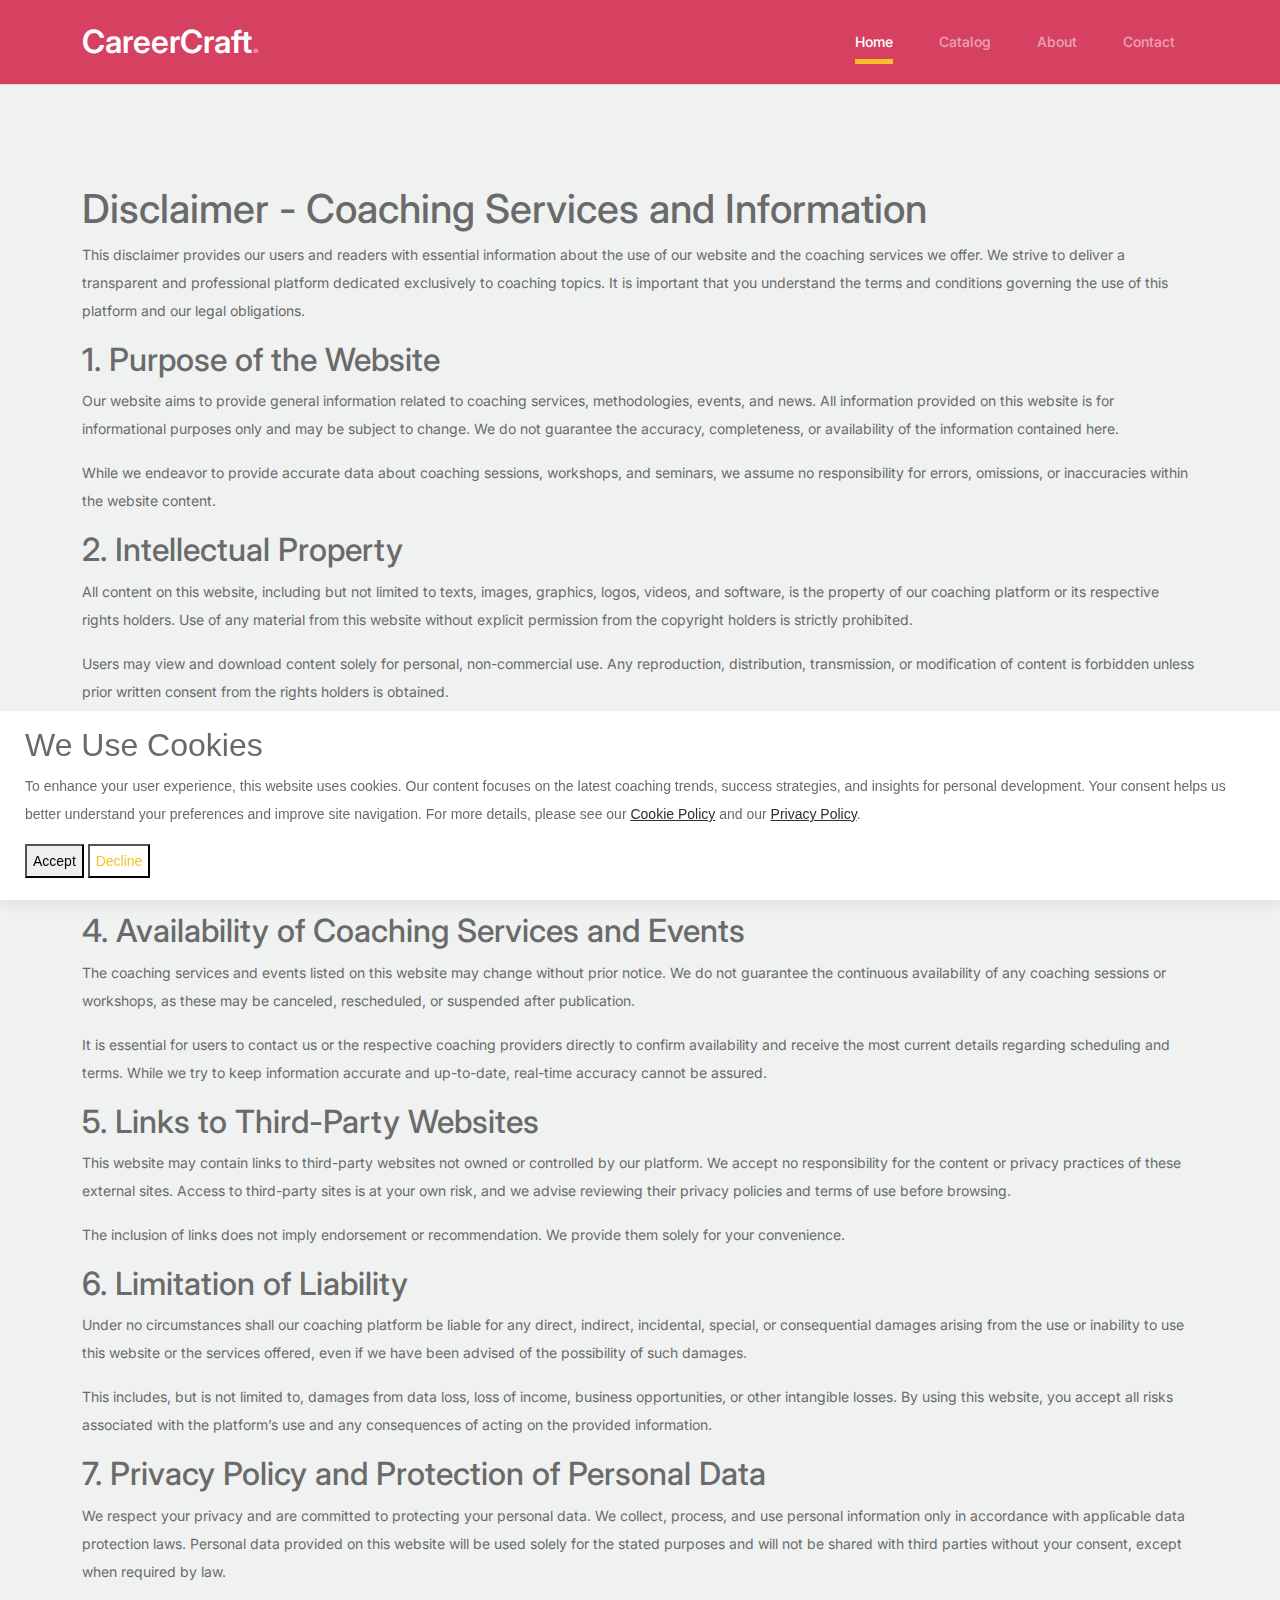
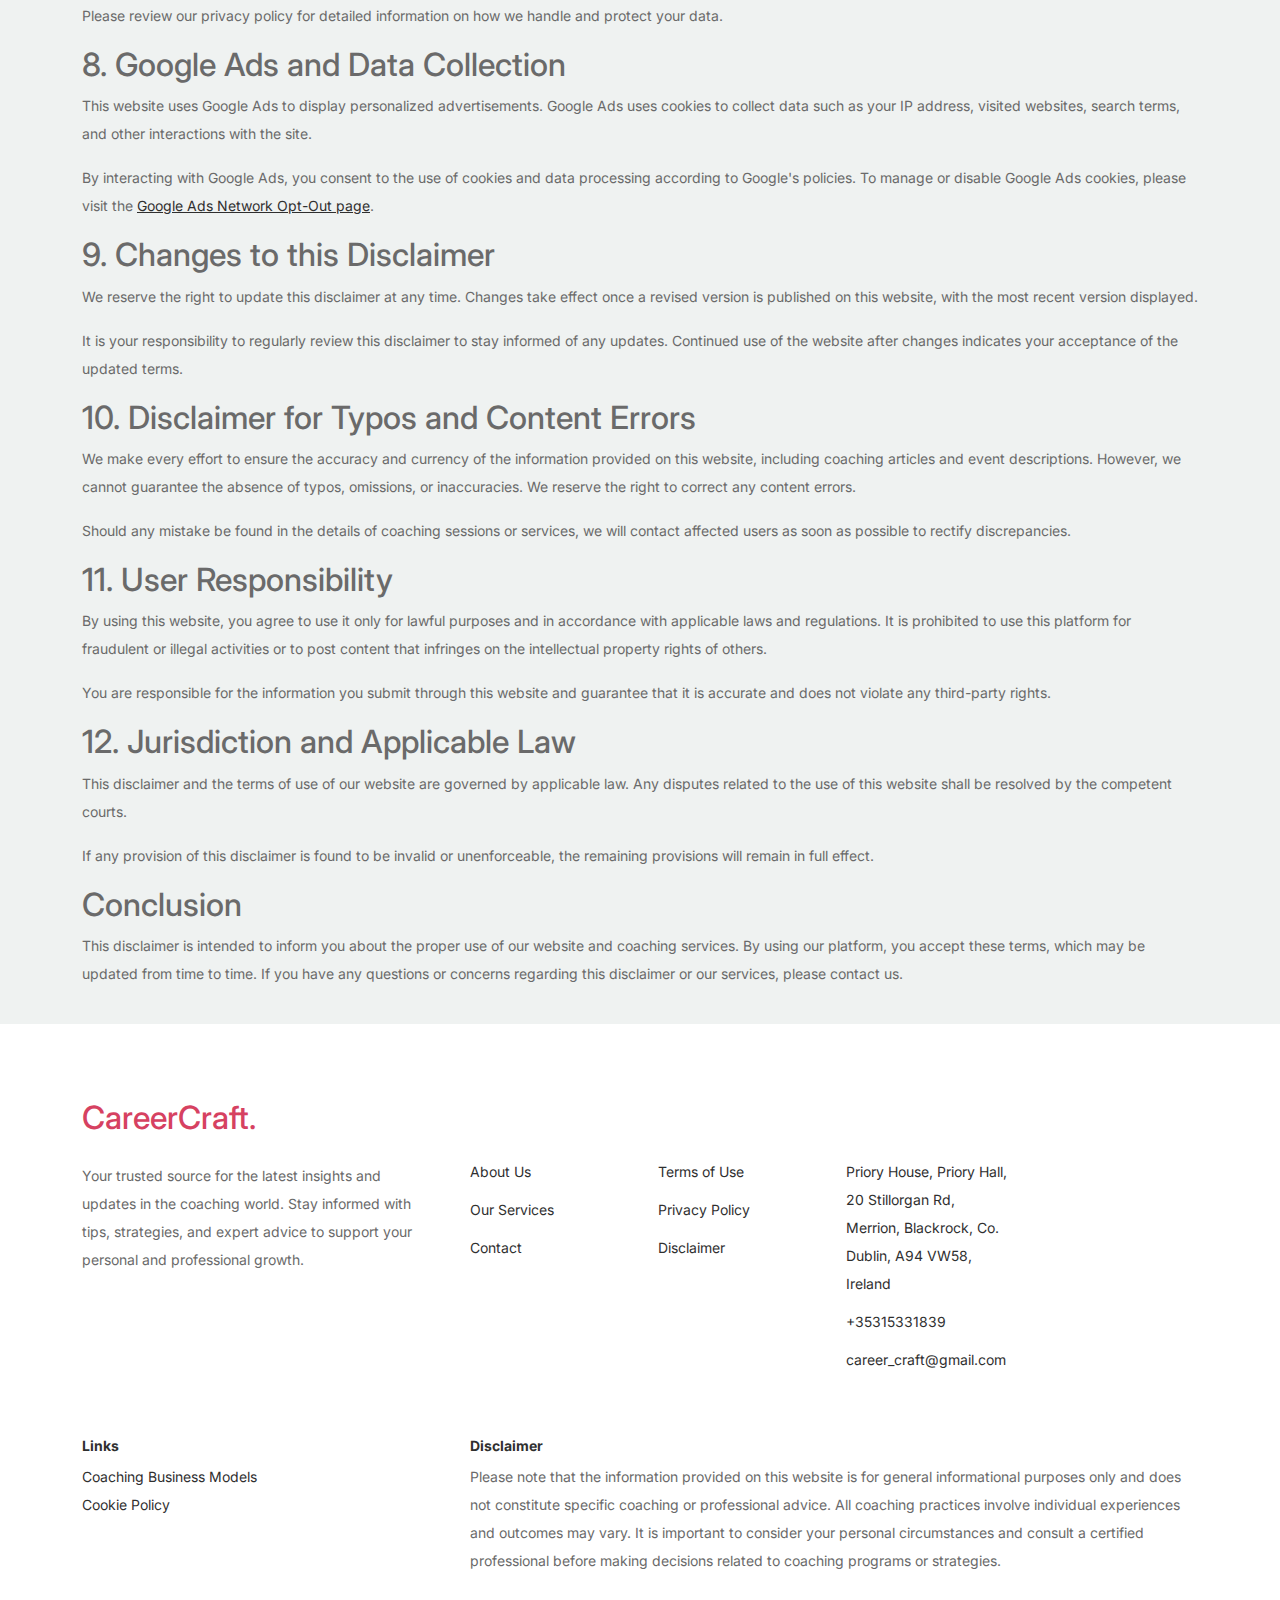
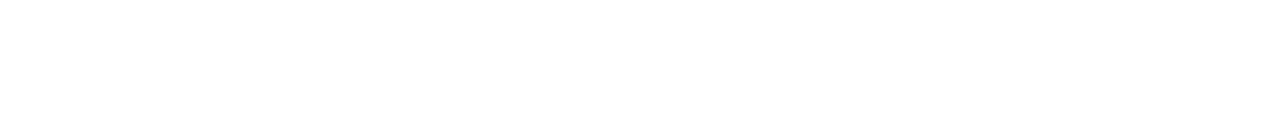
<file: disclaimer.html>
<!DOCTYPE html>
<html lang="en">
    <head>
        <meta charset="utf-8" />
        <meta
            name="viewport"
            content="width=device-width, initial-scale=1, shrink-to-fit=no"
        />
        <link rel="shortcut icon" href="favicon.png" />

        <meta
            name="description"
            content="Discover personalized coaching programs to unlock your potential, improve your mindset, and achieve lasting success in both personal and professional life."
        />
        <meta
            name="keywords"
            content="coaching, personal growth, mindset coaching, life coaching, success coach, self-improvement, coaching programs, leadership coaching, personal development"
        />

        <!-- Bootstrap CSS -->
        <link href="css/bootstrap.min.css" rel="stylesheet" />
        <link
            href="https://cdnjs.cloudflare.com/ajax/libs/font-awesome/6.0.0-beta3/css/all.min.css"
            rel="stylesheet"
        />
        <link href="css/tiny-slider.css" rel="stylesheet" />
        <link href="css/style.css" rel="stylesheet" />
        <title>CareerCraft</title>
    </head>

    <body>
        <!-- Start Header/Navigation -->
        <nav
            class="custom-navbar navbar navbar-expand-md navbar-dark bg-dark"
            arial-label="Art, Sports, and Culture News navigation bar"
            style="border-bottom: 1px solid lightgray"
        >
            <div class="container">
                <a class="navbar-brand" href="index.html"
                    >CareerCraft<span>.</span></a
                >

                <button
                    class="navbar-toggler"
                    type="button"
                    data-bs-toggle="collapse"
                    data-bs-target="#navbarsArtSportsCulture"
                    aria-controls="navbarsArtSportsCulture"
                    aria-expanded="false"
                    aria-label="Toggle navigation"
                >
                    <span class="navbar-toggler-icon"></span>
                </button>

                <div
                    class="collapse navbar-collapse"
                    id="navbarsArtSportsCulture"
                >
                    <ul
                        class="custom-navbar-nav navbar-nav ms-auto mb-2 mb-md-0"
                    >
                        <li class="nav-item active">
                            <a class="nav-link" href="index.html">Home</a>
                        </li>
                        <li>
                            <a class="nav-link" href="catalog.html">Catalog</a>
                        </li>
                        <li>
                            <a class="nav-link" href="about.html">About</a>
                        </li>
                        <li>
                            <a class="nav-link" href="contact.html">Contact</a>
                        </li>
                    </ul>
                </div>
            </div>
        </nav>
        <!-- End Header/Navigation -->

        <main>
            <article
                class="container additional-wrapper"
                style="margin-top: 80px"
            >
                <div class="page__content" style="padding: 20px 0px">
                    <h1>Disclaimer - Coaching Services and Information</h1>

                    <p>
                        This disclaimer provides our users and readers with
                        essential information about the use of our website and
                        the coaching services we offer. We strive to deliver a
                        transparent and professional platform dedicated
                        exclusively to coaching topics. It is important that you
                        understand the terms and conditions governing the use of
                        this platform and our legal obligations.
                    </p>

                    <h2>1. Purpose of the Website</h2>
                    <p>
                        Our website aims to provide general information related
                        to coaching services, methodologies, events, and news.
                        All information provided on this website is for
                        informational purposes only and may be subject to
                        change. We do not guarantee the accuracy, completeness,
                        or availability of the information contained here.
                    </p>
                    <p>
                        While we endeavor to provide accurate data about
                        coaching sessions, workshops, and seminars, we assume no
                        responsibility for errors, omissions, or inaccuracies
                        within the website content.
                    </p>

                    <h2>2. Intellectual Property</h2>
                    <p>
                        All content on this website, including but not limited
                        to texts, images, graphics, logos, videos, and software,
                        is the property of our coaching platform or its
                        respective rights holders. Use of any material from this
                        website without explicit permission from the copyright
                        holders is strictly prohibited.
                    </p>
                    <p>
                        Users may view and download content solely for personal,
                        non-commercial use. Any reproduction, distribution,
                        transmission, or modification of content is forbidden
                        unless prior written consent from the rights holders is
                        obtained.
                    </p>

                    <h2>3. No Professional Advice</h2>
                    <p>
                        The content on this website should not be considered as
                        professional advice. Decisions related to coaching
                        participation, career or personal development should
                        always be based on consultation with qualified
                        professionals.
                    </p>
                    <p>
                        Although we strive to provide relevant and current
                        information about coaching, we are not responsible for
                        any decisions users make based on the content provided.
                        We recommend that all users seek professional guidance
                        before engaging in any coaching activities.
                    </p>

                    <h2>4. Availability of Coaching Services and Events</h2>
                    <p>
                        The coaching services and events listed on this website
                        may change without prior notice. We do not guarantee the
                        continuous availability of any coaching sessions or
                        workshops, as these may be canceled, rescheduled, or
                        suspended after publication.
                    </p>
                    <p>
                        It is essential for users to contact us or the
                        respective coaching providers directly to confirm
                        availability and receive the most current details
                        regarding scheduling and terms. While we try to keep
                        information accurate and up-to-date, real-time accuracy
                        cannot be assured.
                    </p>

                    <h2>5. Links to Third-Party Websites</h2>
                    <p>
                        This website may contain links to third-party websites
                        not owned or controlled by our platform. We accept no
                        responsibility for the content or privacy practices of
                        these external sites. Access to third-party sites is at
                        your own risk, and we advise reviewing their privacy
                        policies and terms of use before browsing.
                    </p>
                    <p>
                        The inclusion of links does not imply endorsement or
                        recommendation. We provide them solely for your
                        convenience.
                    </p>

                    <h2>6. Limitation of Liability</h2>
                    <p>
                        Under no circumstances shall our coaching platform be
                        liable for any direct, indirect, incidental, special, or
                        consequential damages arising from the use or inability
                        to use this website or the services offered, even if we
                        have been advised of the possibility of such damages.
                    </p>
                    <p>
                        This includes, but is not limited to, damages from data
                        loss, loss of income, business opportunities, or other
                        intangible losses. By using this website, you accept all
                        risks associated with the platform’s use and any
                        consequences of acting on the provided information.
                    </p>

                    <h2>7. Privacy Policy and Protection of Personal Data</h2>
                    <p>
                        We respect your privacy and are committed to protecting
                        your personal data. We collect, process, and use
                        personal information only in accordance with applicable
                        data protection laws. Personal data provided on this
                        website will be used solely for the stated purposes and
                        will not be shared with third parties without your
                        consent, except when required by law.
                    </p>
                    <p>
                        Please review our privacy policy for detailed
                        information on how we handle and protect your data.
                    </p>

                    <h2>8. Google Ads and Data Collection</h2>
                    <p>
                        This website uses Google Ads to display personalized
                        advertisements. Google Ads uses cookies to collect data
                        such as your IP address, visited websites, search terms,
                        and other interactions with the site.
                    </p>
                    <p>
                        By interacting with Google Ads, you consent to the use
                        of cookies and data processing according to Google's
                        policies. To manage or disable Google Ads cookies,
                        please visit the
                        <a
                            href="https://optout.networkadvertising.org/"
                            target="_blank"
                            >Google Ads Network Opt-Out page</a
                        >.
                    </p>

                    <h2>9. Changes to this Disclaimer</h2>
                    <p>
                        We reserve the right to update this disclaimer at any
                        time. Changes take effect once a revised version is
                        published on this website, with the most recent version
                        displayed.
                    </p>
                    <p>
                        It is your responsibility to regularly review this
                        disclaimer to stay informed of any updates. Continued
                        use of the website after changes indicates your
                        acceptance of the updated terms.
                    </p>

                    <h2>10. Disclaimer for Typos and Content Errors</h2>
                    <p>
                        We make every effort to ensure the accuracy and currency
                        of the information provided on this website, including
                        coaching articles and event descriptions. However, we
                        cannot guarantee the absence of typos, omissions, or
                        inaccuracies. We reserve the right to correct any
                        content errors.
                    </p>
                    <p>
                        Should any mistake be found in the details of coaching
                        sessions or services, we will contact affected users as
                        soon as possible to rectify discrepancies.
                    </p>

                    <h2>11. User Responsibility</h2>
                    <p>
                        By using this website, you agree to use it only for
                        lawful purposes and in accordance with applicable laws
                        and regulations. It is prohibited to use this platform
                        for fraudulent or illegal activities or to post content
                        that infringes on the intellectual property rights of
                        others.
                    </p>
                    <p>
                        You are responsible for the information you submit
                        through this website and guarantee that it is accurate
                        and does not violate any third-party rights.
                    </p>

                    <h2>12. Jurisdiction and Applicable Law</h2>
                    <p>
                        This disclaimer and the terms of use of our website are
                        governed by applicable law. Any disputes related to the
                        use of this website shall be resolved by the competent
                        courts.
                    </p>
                    <p>
                        If any provision of this disclaimer is found to be
                        invalid or unenforceable, the remaining provisions will
                        remain in full effect.
                    </p>

                    <h2>Conclusion</h2>
                    <p>
                        This disclaimer is intended to inform you about the
                        proper use of our website and coaching services. By
                        using our platform, you accept these terms, which may be
                        updated from time to time. If you have any questions or
                        concerns regarding this disclaimer or our services,
                        please contact us.
                    </p>
                </div>
            </article>
        </main>

        <!-- Start Footer Section -->
        <footer class="footer-section">
            <div class="container relative">
                <div class="row g-5 mb-5">
                    <div class="col-lg-4">
                        <div class="mb-4 footer-logo-wrap">
                            <a href="index.html" class="footer-logo"
                                >CareerCraft<span>.</span></a
                            >
                        </div>
                        <p class="mb-4">
                            Your trusted source for the latest insights and
                            updates in the coaching world. Stay informed with
                            tips, strategies, and expert advice to support your
                            personal and professional growth.
                        </p>
                    </div>

                    <div class="col-lg-8">
                        <div class="row links-wrap">
                            <div class="col-6 col-sm-6 col-md-3">
                                <ul class="list-unstyled">
                                    <li><a href="about.html">About Us</a></li>
                                    <li>
                                        <a href="services.html">Our Services</a>
                                    </li>
                                    <li>
                                        <a href="contact.html">Contact</a>
                                    </li>
                                </ul>
                            </div>

                            <div class="col-6 col-sm-6 col-md-3">
                                <ul class="list-unstyled">
                                    <li>
                                        <a href="terms-of-use.html"
                                            >Terms of Use</a
                                        >
                                    </li>
                                    <li>
                                        <a href="privacy-policy.html"
                                            >Privacy Policy</a
                                        >
                                    </li>
                                    <li>
                                        <a href="disclaimer.html">Disclaimer</a>
                                    </li>
                                </ul>
                            </div>

                            <div class="col-6 col-sm-6 col-md-3">
                                <ul class="list-unstyled">
                                    <li>
                                        <a href="#"
                                            >Priory House, Priory Hall, 20
                                            Stillorgan Rd, Merrion, Blackrock,
                                            Co. Dublin, A94 VW58, Ireland</a
                                        >
                                    </li>
                                    <li><a href="#">+35315331839</a></li>
                                    <li>
                                        <a href="#">career_craft@gmail.com</a>
                                    </li>
                                </ul>
                            </div>
                        </div>
                    </div>
                </div>
                <div class="row g-5 mb-5">
                    <div class="col-4 col-sm-4 col-md-4">
                        <ul class="list-unstyled">
                            <h3
                                style="
                                    font-size: 14px;
                                    font-weight: 700;
                                    color: #2f2f2f;
                                "
                            >
                                Links
                            </h3>
                            <li>
                                <a href="business-model.html"
                                    >Coaching Business Models</a
                                >
                            </li>
                            <li>
                                <a href="cookie-policy.html">Cookie Policy</a>
                            </li>
                        </ul>
                    </div>

                    <div class="col-lg-8 col-sm-8 col-md-8">
                        <ul class="list-unstyled">
                            <h3
                                style="
                                    font-size: 14px;
                                    font-weight: 700;
                                    color: #2f2f2f;
                                "
                            >
                                Disclaimer
                            </h3>
                            <p>
                                Please note that the information provided on
                                this website is for general informational
                                purposes only and does not constitute specific
                                coaching or professional advice. All coaching
                                practices involve individual experiences and
                                outcomes may vary. It is important to consider
                                your personal circumstances and consult a
                                certified professional before making decisions
                                related to coaching programs or strategies.
                            </p>
                        </ul>
                    </div>
                </div>
            </div>
        </footer>
        <!-- End Footer Section -->

        <!-- Cookie banner -->
        <div class="cookie-wrapper show">
            <div class="cookie-header">
                <i class="bx bx-cookie"></i>
                <h2>We Use Cookies</h2>
            </div>

            <div class="cookie-content">
                <p>
                    To enhance your user experience, this website uses cookies.
                    Our content focuses on the latest coaching trends, success
                    strategies, and insights for personal development. Your
                    consent helps us better understand your preferences and
                    improve site navigation. For more details, please see our
                    <a href="cookie-policy.html">Cookie Policy</a> and our
                    <a href="privacy-policy.html">Privacy Policy</a>.
                </p>
            </div>

            <div class="cookie-buttons">
                <button class="cookie-button" id="acceptBtn">Accept</button>
                <button class="cookie-button" id="declineBtn">Decline</button>
            </div>
        </div>
        <!-- End Cookie banner -->

        <script src="js/bootstrap.bundle.min.js"></script>
        <script src="js/tiny-slider.js"></script>
        <script src="js/custom.js"></script>
        <script src="js/cookiebanner.js"></script>
    </body>
</html>
</file>
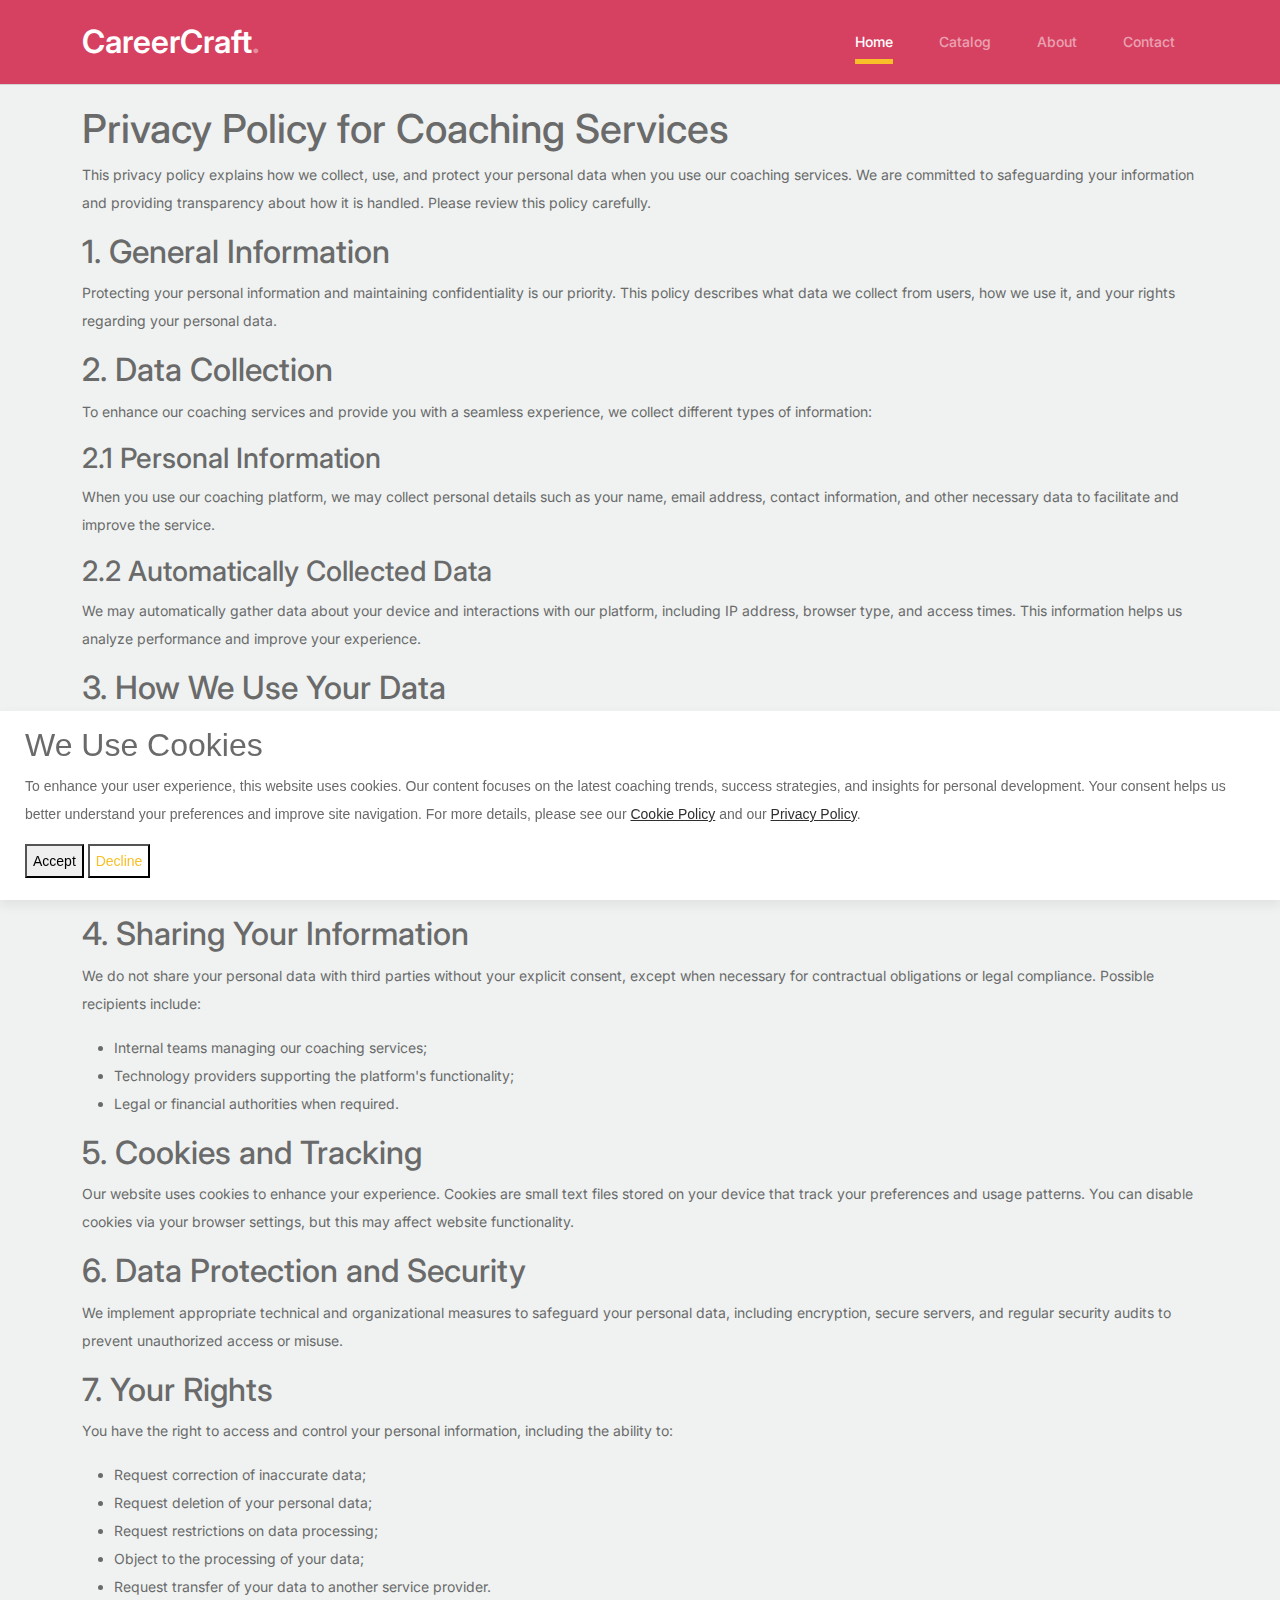
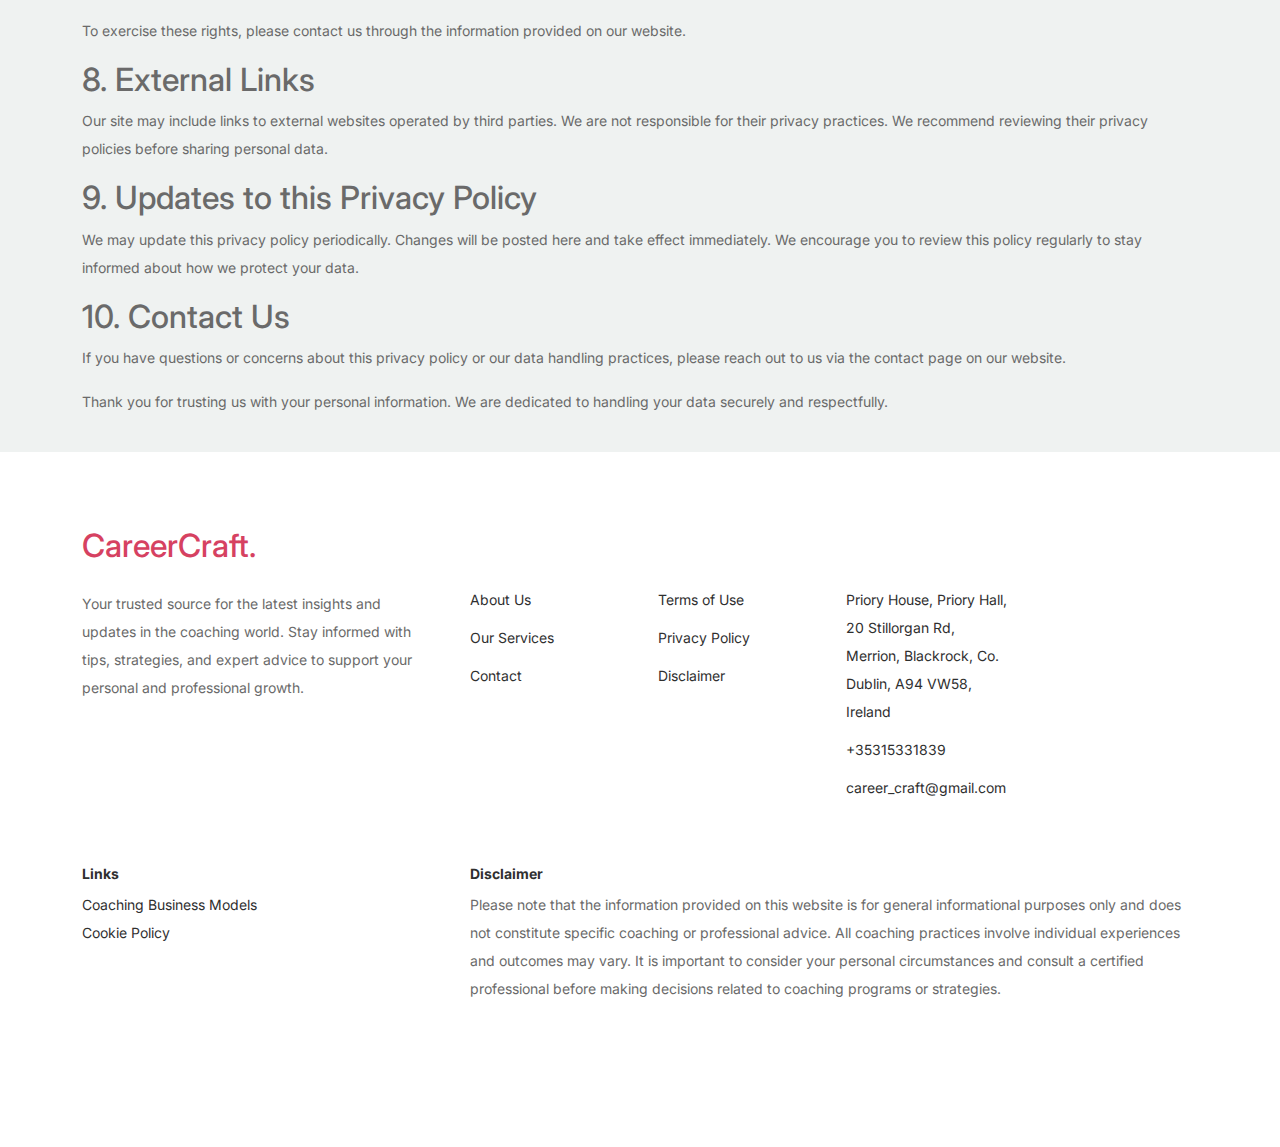
<file: privacy-policy.html>
<!DOCTYPE html>
<html lang="en">
    <head>
        <meta charset="utf-8" />
        <meta
            name="viewport"
            content="width=device-width, initial-scale=1, shrink-to-fit=no"
        />
        <link rel="shortcut icon" href="favicon.png" />

        <meta
            name="description"
            content="Discover personalized coaching programs to unlock your potential, improve your mindset, and achieve lasting success in both personal and professional life."
        />
        <meta
            name="keywords"
            content="coaching, personal growth, mindset coaching, life coaching, success coach, self-improvement, coaching programs, leadership coaching, personal development"
        />

        <!-- Bootstrap CSS -->
        <link href="css/bootstrap.min.css" rel="stylesheet" />
        <link
            href="https://cdnjs.cloudflare.com/ajax/libs/font-awesome/6.0.0-beta3/css/all.min.css"
            rel="stylesheet"
        />
        <link href="css/tiny-slider.css" rel="stylesheet" />
        <link href="css/style.css" rel="stylesheet" />
        <title>CareerCraft</title>
    </head>

    <body>
        <!-- Start Header/Navigation -->
        <nav
            class="custom-navbar navbar navbar-expand-md navbar-dark bg-dark"
            arial-label="Art, Sports, and Culture News navigation bar"
            style="border-bottom: 1px solid lightgray"
        >
            <div class="container">
                <a class="navbar-brand" href="index.html"
                    >CareerCraft<span>.</span></a
                >

                <button
                    class="navbar-toggler"
                    type="button"
                    data-bs-toggle="collapse"
                    data-bs-target="#navbarsArtSportsCulture"
                    aria-controls="navbarsArtSportsCulture"
                    aria-expanded="false"
                    aria-label="Toggle navigation"
                >
                    <span class="navbar-toggler-icon"></span>
                </button>

                <div
                    class="collapse navbar-collapse"
                    id="navbarsArtSportsCulture"
                >
                    <ul
                        class="custom-navbar-nav navbar-nav ms-auto mb-2 mb-md-0"
                    >
                        <li class="nav-item active">
                            <a class="nav-link" href="index.html">Home</a>
                        </li>
                        <li>
                            <a class="nav-link" href="catalog.html">Catalog</a>
                        </li>
                        <li>
                            <a class="nav-link" href="about.html">About</a>
                        </li>
                        <li>
                            <a class="nav-link" href="contact.html">Contact</a>
                        </li>
                    </ul>
                </div>
            </div>
        </nav>
        <!-- End Header/Navigation -->

        <main>
            <article class="container additional-wrapper">
                <div class="page__content" style="padding: 20px 0px">
                    <h1>Privacy Policy for Coaching Services</h1>
                    <p>
                        This privacy policy explains how we collect, use, and
                        protect your personal data when you use our coaching
                        services. We are committed to safeguarding your
                        information and providing transparency about how it is
                        handled. Please review this policy carefully.
                    </p>

                    <h2>1. General Information</h2>
                    <p>
                        Protecting your personal information and maintaining
                        confidentiality is our priority. This policy describes
                        what data we collect from users, how we use it, and your
                        rights regarding your personal data.
                    </p>

                    <h2>2. Data Collection</h2>
                    <p>
                        To enhance our coaching services and provide you with a
                        seamless experience, we collect different types of
                        information:
                    </p>
                    <h3>2.1 Personal Information</h3>
                    <p>
                        When you use our coaching platform, we may collect
                        personal details such as your name, email address,
                        contact information, and other necessary data to
                        facilitate and improve the service.
                    </p>

                    <h3>2.2 Automatically Collected Data</h3>
                    <p>
                        We may automatically gather data about your device and
                        interactions with our platform, including IP address,
                        browser type, and access times. This information helps
                        us analyze performance and improve your experience.
                    </p>

                    <h2>3. How We Use Your Data</h2>
                    <p>Your data is used to:</p>
                    <ul>
                        <li>Improve and manage our coaching services;</li>
                        <li>
                            Send notifications about coaching sessions and
                            updates;
                        </li>
                        <li>
                            Optimize support and assistance for our clients;
                        </li>
                        <li>
                            Analyze user interactions to enhance our platform;
                        </li>
                        <li>
                            Communicate relevant information with your consent.
                        </li>
                    </ul>

                    <h2>4. Sharing Your Information</h2>
                    <p>
                        We do not share your personal data with third parties
                        without your explicit consent, except when necessary for
                        contractual obligations or legal compliance. Possible
                        recipients include:
                    </p>
                    <ul>
                        <li>Internal teams managing our coaching services;</li>
                        <li>
                            Technology providers supporting the platform's
                            functionality;
                        </li>
                        <li>Legal or financial authorities when required.</li>
                    </ul>

                    <h2>5. Cookies and Tracking</h2>
                    <p>
                        Our website uses cookies to enhance your experience.
                        Cookies are small text files stored on your device that
                        track your preferences and usage patterns. You can
                        disable cookies via your browser settings, but this may
                        affect website functionality.
                    </p>

                    <h2>6. Data Protection and Security</h2>
                    <p>
                        We implement appropriate technical and organizational
                        measures to safeguard your personal data, including
                        encryption, secure servers, and regular security audits
                        to prevent unauthorized access or misuse.
                    </p>

                    <h2>7. Your Rights</h2>
                    <p>
                        You have the right to access and control your personal
                        information, including the ability to:
                    </p>
                    <ul>
                        <li>Request correction of inaccurate data;</li>
                        <li>Request deletion of your personal data;</li>
                        <li>Request restrictions on data processing;</li>
                        <li>Object to the processing of your data;</li>
                        <li>
                            Request transfer of your data to another service
                            provider.
                        </li>
                    </ul>
                    <p>
                        To exercise these rights, please contact us through the
                        information provided on our website.
                    </p>

                    <h2>8. External Links</h2>
                    <p>
                        Our site may include links to external websites operated
                        by third parties. We are not responsible for their
                        privacy practices. We recommend reviewing their privacy
                        policies before sharing personal data.
                    </p>

                    <h2>9. Updates to this Privacy Policy</h2>
                    <p>
                        We may update this privacy policy periodically. Changes
                        will be posted here and take effect immediately. We
                        encourage you to review this policy regularly to stay
                        informed about how we protect your data.
                    </p>

                    <h2>10. Contact Us</h2>
                    <p>
                        If you have questions or concerns about this privacy
                        policy or our data handling practices, please reach out
                        to us via the contact page on our website.
                    </p>

                    <p>
                        Thank you for trusting us with your personal
                        information. We are dedicated to handling your data
                        securely and respectfully.
                    </p>
                </div>
            </article>
        </main>

        <!-- Start Footer Section -->
        <footer class="footer-section">
            <div class="container relative">
                <div class="row g-5 mb-5">
                    <div class="col-lg-4">
                        <div class="mb-4 footer-logo-wrap">
                            <a href="index.html" class="footer-logo"
                                >CareerCraft<span>.</span></a
                            >
                        </div>
                        <p class="mb-4">
                            Your trusted source for the latest insights and
                            updates in the coaching world. Stay informed with
                            tips, strategies, and expert advice to support your
                            personal and professional growth.
                        </p>
                    </div>

                    <div class="col-lg-8">
                        <div class="row links-wrap">
                            <div class="col-6 col-sm-6 col-md-3">
                                <ul class="list-unstyled">
                                    <li><a href="about.html">About Us</a></li>
                                    <li>
                                        <a href="services.html">Our Services</a>
                                    </li>
                                    <li>
                                        <a href="contact.html">Contact</a>
                                    </li>
                                </ul>
                            </div>

                            <div class="col-6 col-sm-6 col-md-3">
                                <ul class="list-unstyled">
                                    <li>
                                        <a href="terms-of-use.html"
                                            >Terms of Use</a
                                        >
                                    </li>
                                    <li>
                                        <a href="privacy-policy.html"
                                            >Privacy Policy</a
                                        >
                                    </li>
                                    <li>
                                        <a href="disclaimer.html">Disclaimer</a>
                                    </li>
                                </ul>
                            </div>

                            <div class="col-6 col-sm-6 col-md-3">
                                <ul class="list-unstyled">
                                    <li>
                                        <a href="#"
                                            >Priory House, Priory Hall, 20
                                            Stillorgan Rd, Merrion, Blackrock,
                                            Co. Dublin, A94 VW58, Ireland</a
                                        >
                                    </li>
                                    <li><a href="#">+35315331839</a></li>
                                    <li>
                                        <a href="#">career_craft@gmail.com</a>
                                    </li>
                                </ul>
                            </div>
                        </div>
                    </div>
                </div>
                <div class="row g-5 mb-5">
                    <div class="col-4 col-sm-4 col-md-4">
                        <ul class="list-unstyled">
                            <h3
                                style="
                                    font-size: 14px;
                                    font-weight: 700;
                                    color: #2f2f2f;
                                "
                            >
                                Links
                            </h3>
                            <li>
                                <a href="business-model.html"
                                    >Coaching Business Models</a
                                >
                            </li>
                            <li>
                                <a href="cookie-policy.html">Cookie Policy</a>
                            </li>
                        </ul>
                    </div>

                    <div class="col-lg-8 col-sm-8 col-md-8">
                        <ul class="list-unstyled">
                            <h3
                                style="
                                    font-size: 14px;
                                    font-weight: 700;
                                    color: #2f2f2f;
                                "
                            >
                                Disclaimer
                            </h3>
                            <p>
                                Please note that the information provided on
                                this website is for general informational
                                purposes only and does not constitute specific
                                coaching or professional advice. All coaching
                                practices involve individual experiences and
                                outcomes may vary. It is important to consider
                                your personal circumstances and consult a
                                certified professional before making decisions
                                related to coaching programs or strategies.
                            </p>
                        </ul>
                    </div>
                </div>
            </div>
        </footer>
        <!-- End Footer Section -->

        <!-- Cookie banner -->
        <div class="cookie-wrapper show">
            <div class="cookie-header">
                <i class="bx bx-cookie"></i>
                <h2>We Use Cookies</h2>
            </div>

            <div class="cookie-content">
                <p>
                    To enhance your user experience, this website uses cookies.
                    Our content focuses on the latest coaching trends, success
                    strategies, and insights for personal development. Your
                    consent helps us better understand your preferences and
                    improve site navigation. For more details, please see our
                    <a href="cookie-policy.html">Cookie Policy</a> and our
                    <a href="privacy-policy.html">Privacy Policy</a>.
                </p>
            </div>

            <div class="cookie-buttons">
                <button class="cookie-button" id="acceptBtn">Accept</button>
                <button class="cookie-button" id="declineBtn">Decline</button>
            </div>
        </div>
        <!-- End Cookie banner -->

        <script src="js/bootstrap.bundle.min.js"></script>
        <script src="js/tiny-slider.js"></script>
        <script src="js/custom.js"></script>
        <script src="js/cookiebanner.js"></script>
    </body>
</html>
</file>
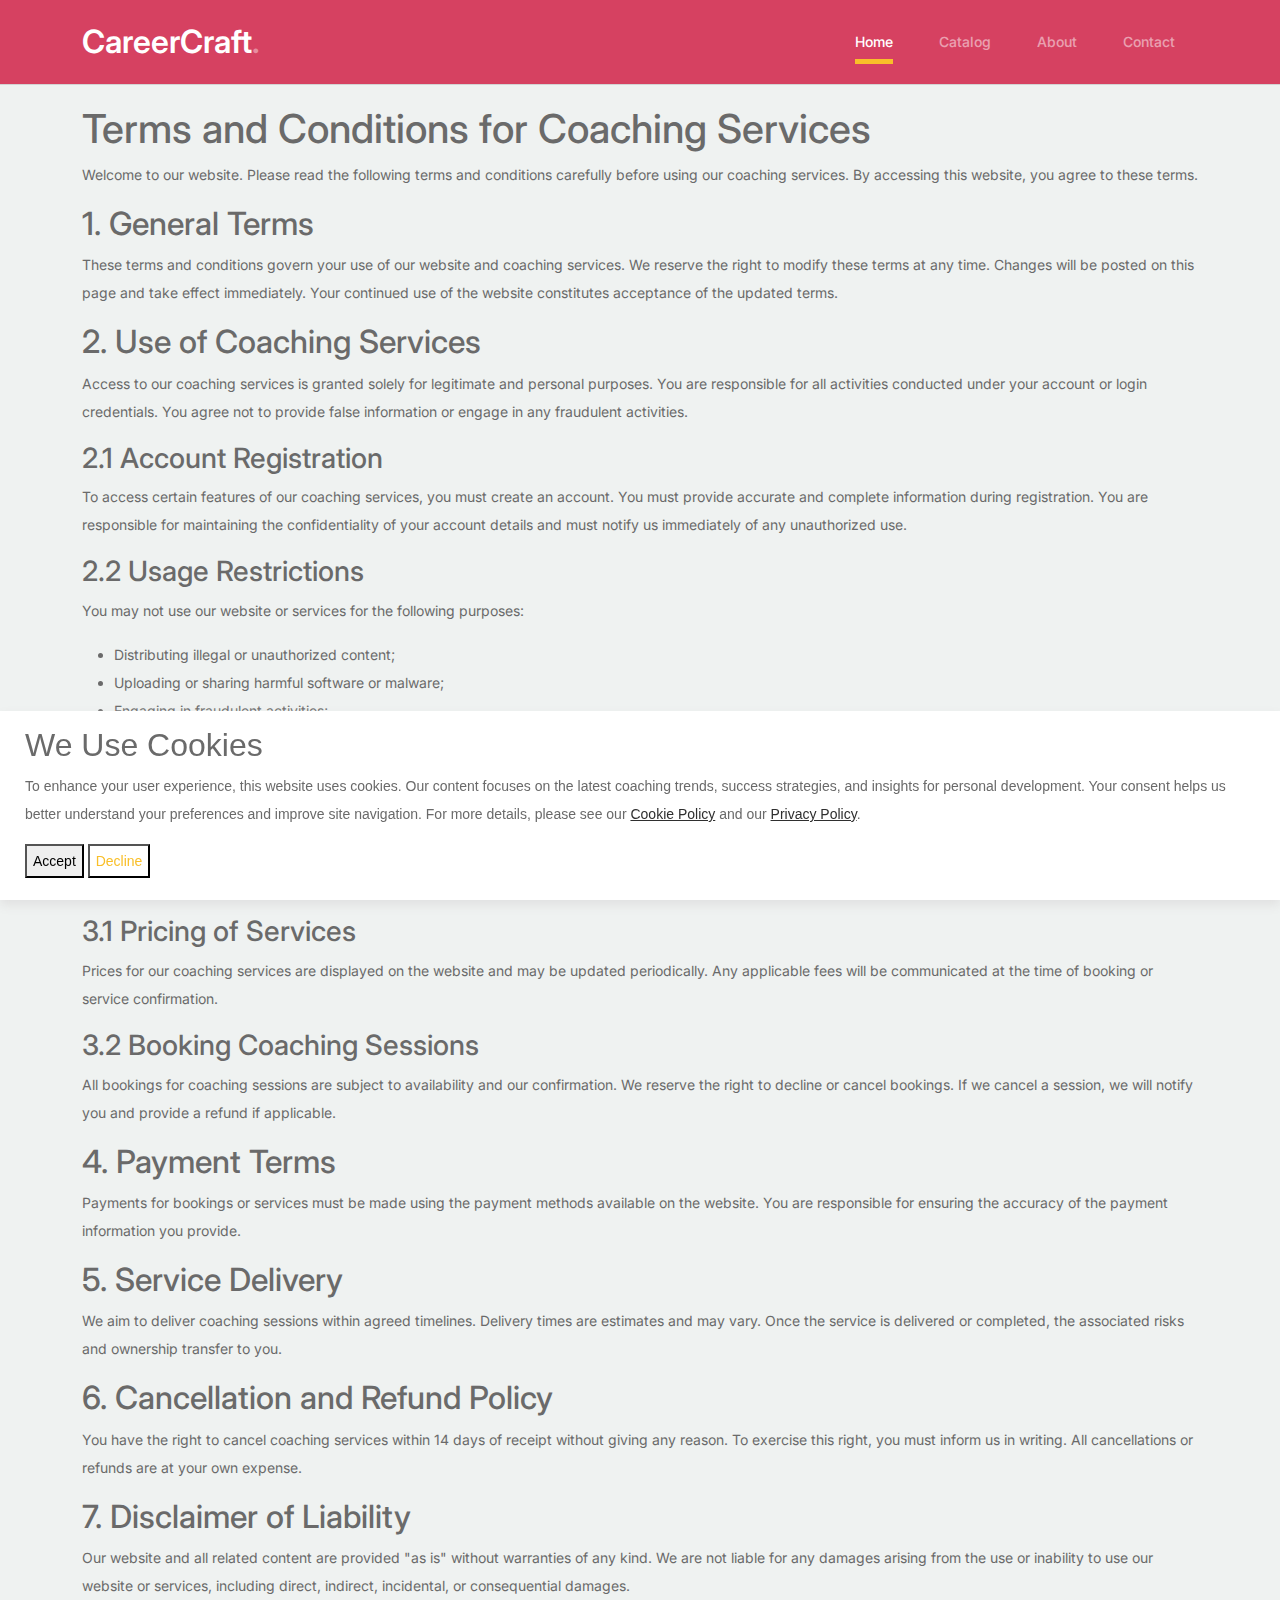
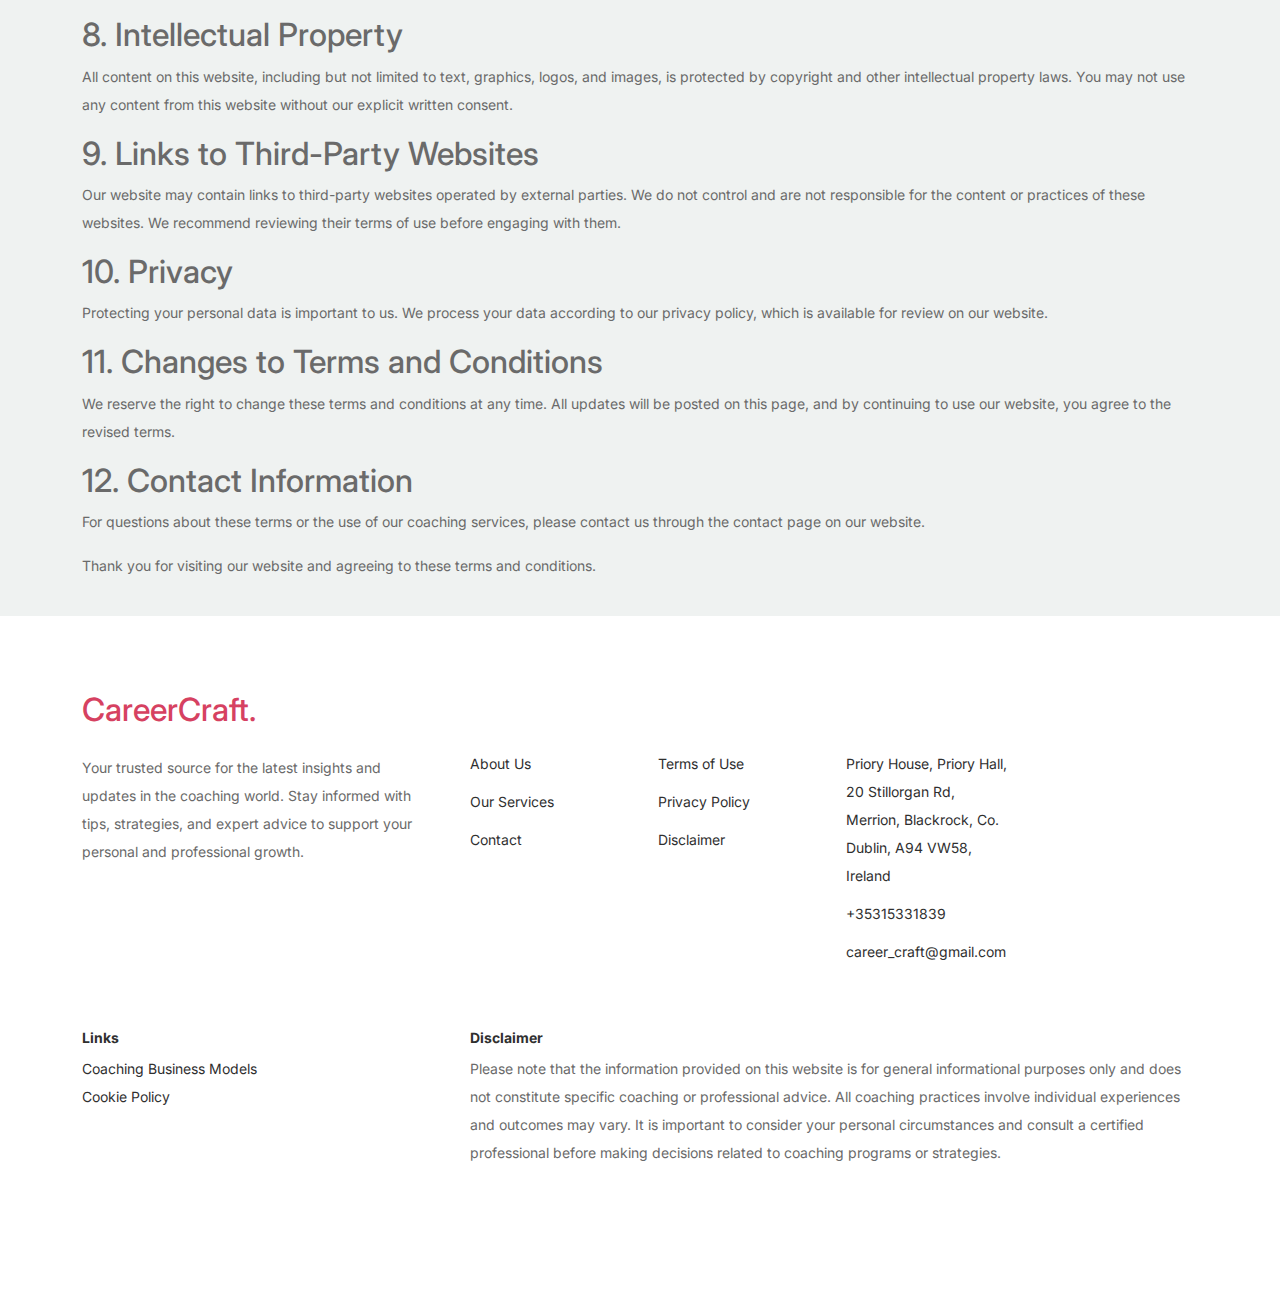
<file: terms-of-use.html>
<!DOCTYPE html>
<html lang="en">
    <head>
        <meta charset="utf-8" />
        <meta
            name="viewport"
            content="width=device-width, initial-scale=1, shrink-to-fit=no"
        />
        <link rel="shortcut icon" href="favicon.png" />

        <meta
            name="description"
            content="Discover personalized coaching programs to unlock your potential, improve your mindset, and achieve lasting success in both personal and professional life."
        />
        <meta
            name="keywords"
            content="coaching, personal growth, mindset coaching, life coaching, success coach, self-improvement, coaching programs, leadership coaching, personal development"
        />

        <!-- Bootstrap CSS -->
        <link href="css/bootstrap.min.css" rel="stylesheet" />
        <link
            href="https://cdnjs.cloudflare.com/ajax/libs/font-awesome/6.0.0-beta3/css/all.min.css"
            rel="stylesheet"
        />
        <link href="css/tiny-slider.css" rel="stylesheet" />
        <link href="css/style.css" rel="stylesheet" />
        <title>CareerCraft</title>
    </head>

    <body>
        <!-- Start Header/Navigation -->
        <nav
            class="custom-navbar navbar navbar-expand-md navbar-dark bg-dark"
            arial-label="Art, Sports, and Culture News navigation bar"
            style="border-bottom: 1px solid lightgray"
        >
            <div class="container">
                <a class="navbar-brand" href="index.html"
                    >CareerCraft<span>.</span></a
                >

                <button
                    class="navbar-toggler"
                    type="button"
                    data-bs-toggle="collapse"
                    data-bs-target="#navbarsArtSportsCulture"
                    aria-controls="navbarsArtSportsCulture"
                    aria-expanded="false"
                    aria-label="Toggle navigation"
                >
                    <span class="navbar-toggler-icon"></span>
                </button>

                <div
                    class="collapse navbar-collapse"
                    id="navbarsArtSportsCulture"
                >
                    <ul
                        class="custom-navbar-nav navbar-nav ms-auto mb-2 mb-md-0"
                    >
                        <li class="nav-item active">
                            <a class="nav-link" href="index.html">Home</a>
                        </li>
                        <li>
                            <a class="nav-link" href="catalog.html">Catalog</a>
                        </li>
                        <li>
                            <a class="nav-link" href="about.html">About</a>
                        </li>
                        <li>
                            <a class="nav-link" href="contact.html">Contact</a>
                        </li>
                    </ul>
                </div>
            </div>
        </nav>
        <!-- End Header/Navigation -->

        <main>
            <article class="container additional-wrapper">
                <div class="page__content" style="padding: 20px 0px">
                    <h1>Terms and Conditions for Coaching Services</h1>
                    <p>
                        Welcome to our website. Please read the following terms
                        and conditions carefully before using our coaching
                        services. By accessing this website, you agree to these
                        terms.
                    </p>

                    <h2>1. General Terms</h2>
                    <p>
                        These terms and conditions govern your use of our
                        website and coaching services. We reserve the right to
                        modify these terms at any time. Changes will be posted
                        on this page and take effect immediately. Your continued
                        use of the website constitutes acceptance of the updated
                        terms.
                    </p>

                    <h2>2. Use of Coaching Services</h2>
                    <p>
                        Access to our coaching services is granted solely for
                        legitimate and personal purposes. You are responsible
                        for all activities conducted under your account or login
                        credentials. You agree not to provide false information
                        or engage in any fraudulent activities.
                    </p>

                    <h3>2.1 Account Registration</h3>
                    <p>
                        To access certain features of our coaching services, you
                        must create an account. You must provide accurate and
                        complete information during registration. You are
                        responsible for maintaining the confidentiality of your
                        account details and must notify us immediately of any
                        unauthorized use.
                    </p>

                    <h3>2.2 Usage Restrictions</h3>
                    <p>
                        You may not use our website or services for the
                        following purposes:
                    </p>
                    <ul>
                        <li>Distributing illegal or unauthorized content;</li>
                        <li>
                            Uploading or sharing harmful software or malware;
                        </li>
                        <li>Engaging in fraudulent activities;</li>
                        <li>Violating applicable laws or regulations;</li>
                        <li>Harassing or threatening other users.</li>
                    </ul>

                    <h2>3. Coaching Services</h2>
                    <p>
                        Our coaching services are designed to support your
                        personal and professional growth. While we strive to
                        provide accurate information about our offerings, we
                        cannot guarantee the completeness or accuracy of all
                        content. We reserve the right to modify, suspend, or
                        discontinue services at any time.
                    </p>

                    <h3>3.1 Pricing of Services</h3>
                    <p>
                        Prices for our coaching services are displayed on the
                        website and may be updated periodically. Any applicable
                        fees will be communicated at the time of booking or
                        service confirmation.
                    </p>

                    <h3>3.2 Booking Coaching Sessions</h3>
                    <p>
                        All bookings for coaching sessions are subject to
                        availability and our confirmation. We reserve the right
                        to decline or cancel bookings. If we cancel a session,
                        we will notify you and provide a refund if applicable.
                    </p>

                    <h2>4. Payment Terms</h2>
                    <p>
                        Payments for bookings or services must be made using the
                        payment methods available on the website. You are
                        responsible for ensuring the accuracy of the payment
                        information you provide.
                    </p>

                    <h2>5. Service Delivery</h2>
                    <p>
                        We aim to deliver coaching sessions within agreed
                        timelines. Delivery times are estimates and may vary.
                        Once the service is delivered or completed, the
                        associated risks and ownership transfer to you.
                    </p>

                    <h2>6. Cancellation and Refund Policy</h2>
                    <p>
                        You have the right to cancel coaching services within 14
                        days of receipt without giving any reason. To exercise
                        this right, you must inform us in writing. All
                        cancellations or refunds are at your own expense.
                    </p>

                    <h2>7. Disclaimer of Liability</h2>
                    <p>
                        Our website and all related content are provided "as is"
                        without warranties of any kind. We are not liable for
                        any damages arising from the use or inability to use our
                        website or services, including direct, indirect,
                        incidental, or consequential damages.
                    </p>

                    <h2>8. Intellectual Property</h2>
                    <p>
                        All content on this website, including but not limited
                        to text, graphics, logos, and images, is protected by
                        copyright and other intellectual property laws. You may
                        not use any content from this website without our
                        explicit written consent.
                    </p>

                    <h2>9. Links to Third-Party Websites</h2>
                    <p>
                        Our website may contain links to third-party websites
                        operated by external parties. We do not control and are
                        not responsible for the content or practices of these
                        websites. We recommend reviewing their terms of use
                        before engaging with them.
                    </p>

                    <h2>10. Privacy</h2>
                    <p>
                        Protecting your personal data is important to us. We
                        process your data according to our privacy policy, which
                        is available for review on our website.
                    </p>

                    <h2>11. Changes to Terms and Conditions</h2>
                    <p>
                        We reserve the right to change these terms and
                        conditions at any time. All updates will be posted on
                        this page, and by continuing to use our website, you
                        agree to the revised terms.
                    </p>

                    <h2>12. Contact Information</h2>
                    <p>
                        For questions about these terms or the use of our
                        coaching services, please contact us through the contact
                        page on our website.
                    </p>

                    <p>
                        Thank you for visiting our website and agreeing to these
                        terms and conditions.
                    </p>
                </div>
            </article>
        </main>

        <!-- Start Footer Section -->
        <footer class="footer-section">
            <div class="container relative">
                <div class="row g-5 mb-5">
                    <div class="col-lg-4">
                        <div class="mb-4 footer-logo-wrap">
                            <a href="index.html" class="footer-logo"
                                >CareerCraft<span>.</span></a
                            >
                        </div>
                        <p class="mb-4">
                            Your trusted source for the latest insights and
                            updates in the coaching world. Stay informed with
                            tips, strategies, and expert advice to support your
                            personal and professional growth.
                        </p>
                    </div>

                    <div class="col-lg-8">
                        <div class="row links-wrap">
                            <div class="col-6 col-sm-6 col-md-3">
                                <ul class="list-unstyled">
                                    <li><a href="about.html">About Us</a></li>
                                    <li>
                                        <a href="services.html">Our Services</a>
                                    </li>
                                    <li>
                                        <a href="contact.html">Contact</a>
                                    </li>
                                </ul>
                            </div>

                            <div class="col-6 col-sm-6 col-md-3">
                                <ul class="list-unstyled">
                                    <li>
                                        <a href="terms-of-use.html"
                                            >Terms of Use</a
                                        >
                                    </li>
                                    <li>
                                        <a href="privacy-policy.html"
                                            >Privacy Policy</a
                                        >
                                    </li>
                                    <li>
                                        <a href="disclaimer.html">Disclaimer</a>
                                    </li>
                                </ul>
                            </div>

                            <div class="col-6 col-sm-6 col-md-3">
                                <ul class="list-unstyled">
                                    <li>
                                        <a href="#"
                                            >Priory House, Priory Hall, 20
                                            Stillorgan Rd, Merrion, Blackrock,
                                            Co. Dublin, A94 VW58, Ireland</a
                                        >
                                    </li>
                                    <li><a href="#">+35315331839</a></li>
                                    <li>
                                        <a href="#">career_craft@gmail.com</a>
                                    </li>
                                </ul>
                            </div>
                        </div>
                    </div>
                </div>
                <div class="row g-5 mb-5">
                    <div class="col-4 col-sm-4 col-md-4">
                        <ul class="list-unstyled">
                            <h3
                                style="
                                    font-size: 14px;
                                    font-weight: 700;
                                    color: #2f2f2f;
                                "
                            >
                                Links
                            </h3>
                            <li>
                                <a href="business-model.html"
                                    >Coaching Business Models</a
                                >
                            </li>
                            <li>
                                <a href="cookie-policy.html">Cookie Policy</a>
                            </li>
                        </ul>
                    </div>

                    <div class="col-lg-8 col-sm-8 col-md-8">
                        <ul class="list-unstyled">
                            <h3
                                style="
                                    font-size: 14px;
                                    font-weight: 700;
                                    color: #2f2f2f;
                                "
                            >
                                Disclaimer
                            </h3>
                            <p>
                                Please note that the information provided on
                                this website is for general informational
                                purposes only and does not constitute specific
                                coaching or professional advice. All coaching
                                practices involve individual experiences and
                                outcomes may vary. It is important to consider
                                your personal circumstances and consult a
                                certified professional before making decisions
                                related to coaching programs or strategies.
                            </p>
                        </ul>
                    </div>
                </div>
            </div>
        </footer>
        <!-- End Footer Section -->

        <!-- Cookie banner -->
        <div class="cookie-wrapper show">
            <div class="cookie-header">
                <i class="bx bx-cookie"></i>
                <h2>We Use Cookies</h2>
            </div>

            <div class="cookie-content">
                <p>
                    To enhance your user experience, this website uses cookies.
                    Our content focuses on the latest coaching trends, success
                    strategies, and insights for personal development. Your
                    consent helps us better understand your preferences and
                    improve site navigation. For more details, please see our
                    <a href="cookie-policy.html">Cookie Policy</a> and our
                    <a href="privacy-policy.html">Privacy Policy</a>.
                </p>
            </div>

            <div class="cookie-buttons">
                <button class="cookie-button" id="acceptBtn">Accept</button>
                <button class="cookie-button" id="declineBtn">Decline</button>
            </div>
        </div>
        <!-- End Cookie banner -->

        <script src="js/bootstrap.bundle.min.js"></script>
        <script src="js/tiny-slider.js"></script>
        <script src="js/custom.js"></script>
        <script src="js/cookiebanner.js"></script>
    </body>
</html>
</file>
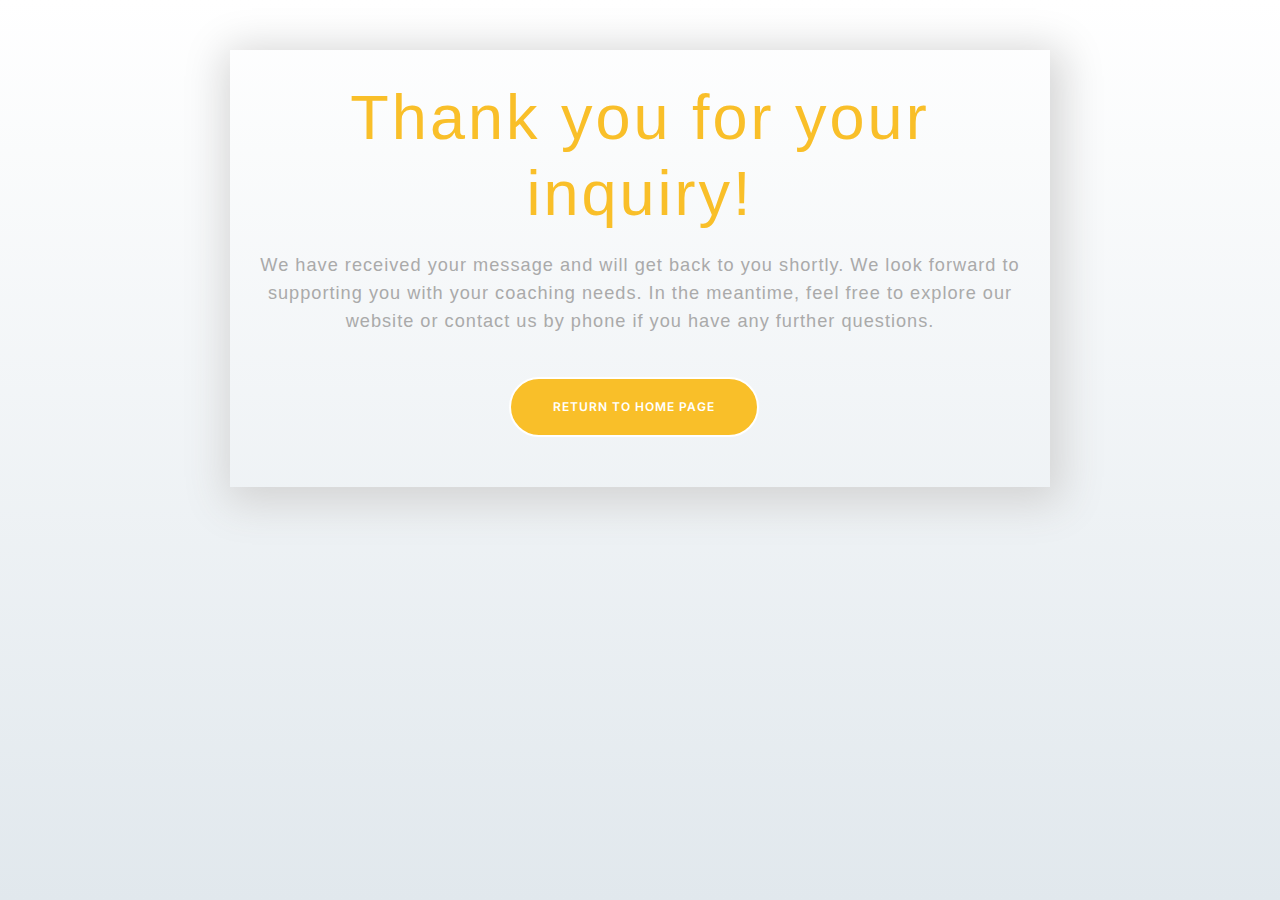
<file: thanks.html>
<!DOCTYPE html>
<html lang="en">
    <head>
        <meta charset="utf-8" />
        <meta
            name="viewport"
            content="width=device-width, initial-scale=1, shrink-to-fit=no"
        />
        <link rel="shortcut icon" href="favicon.png" />

        <meta
            name="description"
            content="Discover personalized coaching programs to unlock your potential, improve your mindset, and achieve lasting success in both personal and professional life."
        />
        <meta
            name="keywords"
            content="coaching, personal growth, mindset coaching, life coaching, success coach, self-improvement, coaching programs, leadership coaching, personal development"
        />

        <!-- Bootstrap CSS -->
        <link href="css/bootstrap.min.css" rel="stylesheet" />
        <link
            href="https://cdnjs.cloudflare.com/ajax/libs/font-awesome/6.0.0-beta3/css/all.min.css"
            rel="stylesheet"
        />
        <link href="css/tiny-slider.css" rel="stylesheet" />
        <link href="css/style.css" rel="stylesheet" />
        <link href="css/thanks.css" rel="stylesheet" />
        <title>CareerCraft</title>
    </head>
    <body>
        <div class="content">
            <div class="wrapper-1">
                <div class="wrapper-2">
                    <h1>Thank you for your inquiry!</h1>
                    <p>
                        We have received your message and will get back to you
                        shortly. We look forward to supporting you with your
                        coaching needs. In the meantime, feel free to explore
                        our website or contact us by phone if you have any
                        further questions.
                    </p>
                    <a href="index.html">
                        <button class="go-home">Return to Home Page</button>
                    </a>
                </div>
            </div>
        </div>
    </body>
</html>
</file>
<file: css/tiny-slider.css>
.tns-outer{padding:0 !important}.tns-outer [hidden]{display:none !important}.tns-outer [aria-controls],.tns-outer [data-action]{cursor:pointer}.tns-slider{-webkit-transition:all 0s;-moz-transition:all 0s;transition:all 0s}.tns-slider>.tns-item{-webkit-box-sizing:border-box;-moz-box-sizing:border-box;box-sizing:border-box}.tns-horizontal.tns-subpixel{white-space:nowrap}.tns-horizontal.tns-subpixel>.tns-item{display:inline-block;vertical-align:top;white-space:normal}.tns-horizontal.tns-no-subpixel:after{content:'';display:table;clear:both}.tns-horizontal.tns-no-subpixel>.tns-item{float:left}.tns-horizontal.tns-carousel.tns-no-subpixel>.tns-item{margin-right:-100%}.tns-no-calc{position:relative;left:0}.tns-gallery{position:relative;left:0;min-height:1px}.tns-gallery>.tns-item{position:absolute;left:-100%;-webkit-transition:transform 0s, opacity 0s;-moz-transition:transform 0s, opacity 0s;transition:transform 0s, opacity 0s}.tns-gallery>.tns-slide-active{position:relative;left:auto !important}.tns-gallery>.tns-moving{-webkit-transition:all 0.25s;-moz-transition:all 0.25s;transition:all 0.25s}.tns-autowidth{display:inline-block}.tns-lazy-img{-webkit-transition:opacity 0.6s;-moz-transition:opacity 0.6s;transition:opacity 0.6s;opacity:0.6}.tns-lazy-img.tns-complete{opacity:1}.tns-ah{-webkit-transition:height 0s;-moz-transition:height 0s;transition:height 0s}.tns-ovh{overflow:hidden}.tns-visually-hidden{position:absolute;left:-10000em}.tns-transparent{opacity:0;visibility:hidden}.tns-fadeIn{opacity:1;filter:alpha(opacity=100);z-index:0}.tns-normal,.tns-fadeOut{opacity:0;filter:alpha(opacity=0);z-index:-1}.tns-vpfix{white-space:nowrap}.tns-vpfix>div,.tns-vpfix>li{display:inline-block}.tns-t-subp2{margin:0 auto;width:310px;position:relative;height:10px;overflow:hidden}.tns-t-ct{width:2333.3333333%;width:-webkit-calc(100% * 70 / 3);width:-moz-calc(100% * 70 / 3);width:calc(100% * 70 / 3);position:absolute;right:0}.tns-t-ct:after{content:'';display:table;clear:both}.tns-t-ct>div{width:1.4285714%;width:-webkit-calc(100% / 70);width:-moz-calc(100% / 70);width:calc(100% / 70);height:10px;float:left}

/*# sourceMappingURL=sourcemaps/tiny-slider.css.map */
</file>
<file: css/style.css>
/*
* Template Name: UntreeStore
* Template Author: Untree.co
* Author URI: https://untree.co/
* License: https://creativecommons.org/licenses/by/3.0/
*/
@import url("https://fonts.googleapis.com/css2?family=Inter:wght@400;500;600;700;800&display=swap");
body {
    overflow-x: hidden;
    position: relative;
}

body {
    font-family: "Inter", sans-serif;
    font-weight: 400;
    line-height: 28px;
    color: #6a6a6a;
    font-size: 14px;
    background-color: #eff2f1;
}

a {
    text-decoration: none;
    -webkit-transition: 0.3s all ease;
    -o-transition: 0.3s all ease;
    transition: 0.3s all ease;
    color: #2f2f2f;
    text-decoration: underline;
}
a:hover {
    color: #2f2f2f;
    text-decoration: none;
}
a.more {
    font-weight: 600;
}

.custom-navbar {
    background: #d64161ff !important;
    padding-top: 20px;
    padding-bottom: 20px;
}
.custom-navbar .navbar-brand {
    font-size: 32px;
    font-weight: 600;
}
.custom-navbar .navbar-brand > span {
    opacity: 0.4;
}
.custom-navbar .navbar-toggler {
    border-color: transparent;
}
.custom-navbar .navbar-toggler:active,
.custom-navbar .navbar-toggler:focus {
    -webkit-box-shadow: none;
    box-shadow: none;
    outline: none;
}
@media (min-width: 992px) {
    .custom-navbar .custom-navbar-nav li {
        margin-left: 15px;
        margin-right: 15px;
    }
}
.custom-navbar .custom-navbar-nav li a {
    font-weight: 500;
    color: #ffffff !important;
    opacity: 0.5;
    -webkit-transition: 0.3s all ease;
    -o-transition: 0.3s all ease;
    transition: 0.3s all ease;
    position: relative;
}
@media (min-width: 768px) {
    .custom-navbar .custom-navbar-nav li a:before {
        content: "";
        position: absolute;
        bottom: 0;
        left: 8px;
        right: 8px;
        background: #f9bf29;
        height: 5px;
        opacity: 1;
        visibility: visible;
        width: 0;
        -webkit-transition: 0.15s all ease-out;
        -o-transition: 0.15s all ease-out;
        transition: 0.15s all ease-out;
    }
}
.custom-navbar .custom-navbar-nav li a:hover {
    opacity: 1;
}
.custom-navbar .custom-navbar-nav li a:hover:before {
    width: calc(100% - 16px);
}
.custom-navbar .custom-navbar-nav li.active a {
    opacity: 1;
}
.custom-navbar .custom-navbar-nav li.active a:before {
    width: calc(100% - 16px);
}
.custom-navbar .custom-navbar-cta {
    margin-left: 0 !important;
    -webkit-box-orient: horizontal;
    -webkit-box-direction: normal;
    -ms-flex-direction: row;
    flex-direction: row;
}
@media (min-width: 768px) {
    .custom-navbar .custom-navbar-cta {
        margin-left: 40px !important;
    }
}
.custom-navbar .custom-navbar-cta li {
    margin-left: 0px;
    margin-right: 0px;
}
.custom-navbar .custom-navbar-cta li:first-child {
    margin-right: 20px;
}

.hero {
    background: #d64161ff;
    padding: calc(4rem - 30px) 0 0rem 0;
}
@media (min-width: 768px) {
    .hero {
        padding: calc(4rem - 30px) 0 4rem 0;
    }
}
@media (min-width: 992px) {
    .hero {
        padding: calc(8rem - 30px) 0 8rem 0;
    }
}
.hero .intro-excerpt {
    position: relative;
    z-index: 4;
}
@media (min-width: 992px) {
    .hero .intro-excerpt {
        max-width: 450px;
    }
}
.hero h1 {
    font-weight: 700;
    color: #ffffff;
    margin-bottom: 30px;
}
@media (min-width: 1400px) {
    .hero h1 {
        font-size: 54px;
    }
}
.hero p {
    color: rgba(255, 255, 255, 0.5);
    margin-botom: 30px;
}
.hero .hero-img-wrap {
    position: relative;
}
@media (max-width: 992px) {
    #hero-img-wrap {
        display: none;
    }
}
.hero .hero-img-wrap img {
    position: relative;
    top: 0px;
    right: 0px;
    z-index: 2;
    max-width: 780px;
    left: -20px;
}
@media (min-width: 768px) {
    .hero .hero-img-wrap img {
        right: 0px;
        left: -100px;
    }
}
@media (min-width: 992px) {
    .hero .hero-img-wrap img {
        left: 0px;
        top: -80px;
        position: absolute;
        right: -50px;
    }
}
@media (min-width: 1200px) {
    .hero .hero-img-wrap img {
        left: 0px;
        top: -80px;
        right: -100px;
    }
}
.hero .hero-img-wrap:after {
    content: "";
    position: absolute;
    width: 255px;
    height: 217px;
    background-image: url("../images/dots-light.svg");
    background-size: contain;
    background-repeat: no-repeat;
    right: -100px;
    top: -0px;
}
@media (min-width: 1200px) {
    .hero .hero-img-wrap:after {
        top: -40px;
    }
}

.btn {
    font-weight: 600;
    padding: 12px 30px;
    border-radius: 30px;
    color: #ffffff;
    background: #2f2f2f;
    border-color: #2f2f2f;
}
.btn:hover {
    color: #ffffff;
    background: #222222;
    border-color: #222222;
}
.btn:active,
.btn:focus {
    outline: none !important;
    -webkit-box-shadow: none;
    box-shadow: none;
}
.btn.btn-primary {
    background: #d64161ff;
    border-color: #d64161ff;
}
.btn.btn-primary:hover {
    background: #314d43;
    border-color: #314d43;
}
.btn.btn-secondary {
    color: #2f2f2f;
    background: #f9bf29;
    border-color: #f9bf29;
}
.btn.btn-secondary:hover {
    background: #f8b810;
    border-color: #f8b810;
}
.btn.btn-white-outline {
    background: transparent;
    border-width: 2px;
    border-color: rgba(255, 255, 255, 0.3);
}
.btn.btn-white-outline:hover {
    border-color: white;
    color: #ffffff;
}

.section-title {
    color: #2f2f2f;
}

.product-section {
    padding: 7rem 0;
}
.product-section .product-item {
    text-align: center;
    text-decoration: none;
    display: block;
    position: relative;
    padding-bottom: 50px;
    cursor: pointer;
}

.product-section .product-item img {
    height: 250px;
    object-fit: cover;
}
.product-section .product-item .product-thumbnail {
    margin-bottom: 30px;
    position: relative;
    top: 0;
    -webkit-transition: 0.3s all ease;
    -o-transition: 0.3s all ease;
    transition: 0.3s all ease;
}
.product-section .product-item h3 {
    font-weight: 600;
    font-size: 16px;
}
.product-section .product-item strong {
    font-weight: 800 !important;
    font-size: 18px !important;
}
.product-section .product-item h3,
.product-section .product-item strong {
    color: #2f2f2f;
    text-decoration: none;
}
.product-section .product-item .icon-cross {
    position: absolute;
    width: 35px;
    height: 35px;
    display: inline-block;
    background: #2f2f2f;
    bottom: 15px;
    left: 50%;
    -webkit-transform: translateX(-50%);
    -ms-transform: translateX(-50%);
    transform: translateX(-50%);
    margin-bottom: -17.5px;
    border-radius: 50%;
    opacity: 0;
    visibility: hidden;
    -webkit-transition: 0.3s all ease;
    -o-transition: 0.3s all ease;
    transition: 0.3s all ease;
}
.product-section .product-item .icon-cross img {
    position: absolute;
    left: 50%;
    top: 50%;
    -webkit-transform: translate(-50%, -50%);
    -ms-transform: translate(-50%, -50%);
    transform: translate(-50%, -50%);
}
.product-section .product-item:before {
    bottom: 0;
    left: 0;
    right: 0;
    position: absolute;
    content: "";
    background: #dce5e4;
    height: 0%;
    z-index: -1;
    border-radius: 10px;
    -webkit-transition: 0.3s all ease;
    -o-transition: 0.3s all ease;
    transition: 0.3s all ease;
}
.product-section .product-item:hover .product-thumbnail {
    top: -25px;
}
.product-section .product-item:hover .icon-cross {
    bottom: 0;
    opacity: 1;
    visibility: visible;
}
.product-section .product-item:hover:before {
    height: 70%;
}

.why-choose-section {
    padding: 7rem 0;
}
.why-choose-section .img-wrap {
    position: relative;
}
.why-choose-section .img-wrap:before {
    position: absolute;
    content: "";
    width: 255px;
    height: 217px;
    background-image: url("../images/dots-yellow.svg");
    background-repeat: no-repeat;
    background-size: contain;
    -webkit-transform: translate(-40%, -40%);
    -ms-transform: translate(-40%, -40%);
    transform: translate(-40%, -40%);
    z-index: -1;
}
.why-choose-section .img-wrap img {
    border-radius: 20px;
}

.feature {
    margin-bottom: 30px;
}
.feature .icon {
    display: inline-block;
    position: relative;
    margin-bottom: 20px;
}
.feature .icon:before {
    content: "";
    width: 33px;
    height: 33px;
    position: absolute;
    background: rgba(59, 93, 80, 0.2);
    border-radius: 50%;
    right: -8px;
    bottom: 0;
}
.feature h3 {
    font-size: 14px;
    color: #2f2f2f;
}
.feature p {
    font-size: 14px;
    line-height: 22px;
    color: #6a6a6a;
}

.we-help-section {
    padding: 7rem 0;
}
.we-help-section .imgs-grid {
    display: -ms-grid;
    display: grid;
    -ms-grid-columns: (1fr) [27];
    grid-template-columns: repeat(27, 1fr);
    position: relative;
}
.we-help-section .imgs-grid:before {
    position: absolute;
    content: "";
    width: 255px;
    height: 217px;
    background-image: url("../images/dots-green.svg");
    background-size: contain;
    background-repeat: no-repeat;
    -webkit-transform: translate(-40%, -40%);
    -ms-transform: translate(-40%, -40%);
    transform: translate(-40%, -40%);
    z-index: -1;
}
.we-help-section .imgs-grid .grid {
    position: relative;
}
.we-help-section .imgs-grid .grid img {
    border-radius: 20px;
    max-width: 100%;
}
.we-help-section .imgs-grid .grid.grid-1 {
    -ms-grid-column: 1;
    -ms-grid-column-span: 18;
    grid-column: 1 / span 18;
    -ms-grid-row: 1;
    -ms-grid-row-span: 27;
    grid-row: 1 / span 27;
}
.we-help-section .imgs-grid .grid.grid-2 {
    -ms-grid-column: 19;
    -ms-grid-column-span: 27;
    grid-column: 19 / span 27;
    -ms-grid-row: 1;
    -ms-grid-row-span: 5;
    grid-row: 1 / span 5;
    padding-left: 20px;
}
.we-help-section .imgs-grid .grid.grid-3 {
    -ms-grid-column: 14;
    -ms-grid-column-span: 16;
    grid-column: 14 / span 16;
    -ms-grid-row: 6;
    -ms-grid-row-span: 27;
    grid-row: 6 / span 27;
    padding-top: 20px;
}

.custom-list {
    width: 100%;
}
.custom-list li {
    display: inline-block;
    width: calc(50% - 20px);
    margin-bottom: 12px;
    line-height: 1.5;
    position: relative;
    padding-left: 20px;
}
.custom-list li:before {
    content: "";
    width: 8px;
    height: 8px;
    border-radius: 50%;
    border: 2px solid #d64161ff;
    position: absolute;
    left: 0;
    top: 8px;
}

.popular-product {
    padding: 0 0 7rem 0;
}
.popular-product .product-item-sm h3 {
    font-size: 14px;
    font-weight: 700;
    color: #2f2f2f;
}
.popular-product .product-item-sm a {
    text-decoration: none;
    color: #2f2f2f;
    -webkit-transition: 0.3s all ease;
    -o-transition: 0.3s all ease;
    transition: 0.3s all ease;
}
.popular-product .product-item-sm a:hover {
    color: rgba(47, 47, 47, 0.5);
}
.popular-product .product-item-sm p {
    line-height: 1.4;
    margin-bottom: 10px;
    font-size: 14px;
}
.popular-product .product-item-sm .thumbnail {
    margin-right: 10px;
    -webkit-box-flex: 0;
    -ms-flex: 0 0 120px;
    flex: 0 0 120px;
    position: relative;
}
.popular-product .product-item-sm .thumbnail:before {
    content: "";
    position: absolute;
    border-radius: 20px;
    background: #dce5e4;
    width: 98px;
    height: 98px;
    top: 50%;
    left: 50%;
    -webkit-transform: translate(-50%, -50%);
    -ms-transform: translate(-50%, -50%);
    transform: translate(-50%, -50%);
    z-index: -1;
}

.testimonial-section {
    padding: 3rem 0 7rem 0;
}

.testimonial-slider-wrap {
    position: relative;
}
.testimonial-slider-wrap .tns-inner {
    padding-top: 30px;
}
.testimonial-slider-wrap .item .testimonial-block blockquote {
    font-size: 16px;
}
@media (min-width: 768px) {
    .testimonial-slider-wrap .item .testimonial-block blockquote {
        line-height: 32px;
        font-size: 18px;
    }
}
.testimonial-slider-wrap .item .testimonial-block .author-info .author-pic {
    margin-bottom: 20px;
}
.testimonial-slider-wrap .item .testimonial-block .author-info .author-pic img {
    width: 150px;
    height: 150px;
    object-fit: cover;
    border-radius: 50%;
}
.testimonial-slider-wrap .item .testimonial-block .author-info h3 {
    font-size: 14px;
    font-weight: 700;
    color: #2f2f2f;
    margin-bottom: 0;
}
.testimonial-slider-wrap #testimonial-nav {
    position: absolute;
    top: 50%;
    z-index: 99;
    width: 100%;
    display: none;
}
@media (min-width: 768px) {
    .testimonial-slider-wrap #testimonial-nav {
        display: block;
    }
}
.testimonial-slider-wrap #testimonial-nav > span {
    cursor: pointer;
    position: absolute;
    width: 58px;
    height: 58px;
    line-height: 58px;
    border-radius: 50%;
    background: rgba(59, 93, 80, 0.1);
    color: #2f2f2f;
    -webkit-transition: 0.3s all ease;
    -o-transition: 0.3s all ease;
    transition: 0.3s all ease;
}
.testimonial-slider-wrap #testimonial-nav > span:hover {
    background: #d64161ff;
    color: #ffffff;
}
.testimonial-slider-wrap #testimonial-nav .prev {
    left: -10px;
}
.testimonial-slider-wrap #testimonial-nav .next {
    right: 0;
}
.testimonial-slider-wrap .tns-nav {
    position: absolute;
    bottom: -50px;
    left: 50%;
    -webkit-transform: translateX(-50%);
    -ms-transform: translateX(-50%);
    transform: translateX(-50%);
}
.testimonial-slider-wrap .tns-nav button {
    background: none;
    border: none;
    display: inline-block;
    position: relative;
    width: 0 !important;
    height: 7px !important;
    margin: 2px;
}
.testimonial-slider-wrap .tns-nav button:active,
.testimonial-slider-wrap .tns-nav button:focus,
.testimonial-slider-wrap .tns-nav button:hover {
    outline: none;
    -webkit-box-shadow: none;
    box-shadow: none;
    background: none;
}
.testimonial-slider-wrap .tns-nav button:before {
    display: block;
    width: 7px;
    height: 7px;
    left: 0;
    top: 0;
    position: absolute;
    content: "";
    border-radius: 50%;
    -webkit-transition: 0.3s all ease;
    -o-transition: 0.3s all ease;
    transition: 0.3s all ease;
    background-color: #d6d6d6;
}
.testimonial-slider-wrap .tns-nav button:hover:before,
.testimonial-slider-wrap .tns-nav button.tns-nav-active:before {
    background-color: #d64161ff;
}

.before-footer-section {
    padding: 7rem 0 12rem 0 !important;
}

.blog-section {
    padding: 7rem 0 12rem 0;
}
.blog-section .post-entry a {
    text-decoration: none;
}
.blog-section .post-entry .post-thumbnail {
    display: block;
    margin-bottom: 20px;
}
.blog-section .post-entry .post-thumbnail img {
    border-radius: 20px;
    -webkit-transition: 0.3s all ease;
    -o-transition: 0.3s all ease;
    transition: 0.3s all ease;
}
.blog-section .post-entry .post-content-entry {
    padding-left: 15px;
    padding-right: 15px;
}
.blog-section .post-entry .post-content-entry h3 {
    font-size: 16px;
    margin-bottom: 0;
    font-weight: 600;
    margin-bottom: 7px;
}
.blog-section .post-entry .post-content-entry .meta {
    font-size: 14px;
}
.blog-section .post-entry .post-content-entry .meta a {
    font-weight: 600;
}
.blog-section .post-entry:hover .post-thumbnail img,
.blog-section .post-entry:focus .post-thumbnail img {
    opacity: 0.7;
}

.footer-section {
    padding: 80px 0;
    background: #ffffff;
}
.footer-section .relative {
    position: relative;
}
.footer-section a {
    text-decoration: none;
    color: #2f2f2f;
    -webkit-transition: 0.3s all ease;
    -o-transition: 0.3s all ease;
    transition: 0.3s all ease;
}
.footer-section a:hover {
    color: rgba(47, 47, 47, 0.5);
}
.footer-section .subscription-form {
    margin-bottom: 40px;
    position: relative;
    z-index: 2;
    margin-top: 100px;
}
@media (min-width: 992px) {
    .footer-section .subscription-form {
        margin-top: 0px;
        margin-bottom: 80px;
    }
}
.footer-section .subscription-form h3 {
    font-size: 18px;
    font-weight: 500;
    color: #d64161ff;
}
.footer-section .subscription-form .form-control {
    height: 50px;
    border-radius: 10px;
    font-family: "Inter", sans-serif;
}
.footer-section .subscription-form .form-control:active,
.footer-section .subscription-form .form-control:focus {
    outline: none;
    -webkit-box-shadow: none;
    box-shadow: none;
    border-color: #d64161ff;
    -webkit-box-shadow: 0 1px 4px 0 rgba(0, 0, 0, 0.2);
    box-shadow: 0 1px 4px 0 rgba(0, 0, 0, 0.2);
}
.footer-section .subscription-form .form-control::-webkit-input-placeholder {
    font-size: 14px;
}
.footer-section .subscription-form .form-control::-moz-placeholder {
    font-size: 14px;
}
.footer-section .subscription-form .form-control:-ms-input-placeholder {
    font-size: 14px;
}
.footer-section .subscription-form .form-control:-moz-placeholder {
    font-size: 14px;
}
.footer-section .subscription-form .btn {
    border-radius: 10px !important;
}
.footer-section .sofa-img {
    position: absolute;
    top: -200px;
    z-index: 1;
    right: 0;
}
.footer-section .sofa-img img {
    max-width: 380px;
}

@media (max-width: 992px) {
    .footer-section .sofa-img img {
        display: none;
    }
}
.footer-section .links-wrap {
    margin-top: 0px;
}
@media (min-width: 992px) {
    .footer-section .links-wrap {
        margin-top: 54px;
    }
}
.footer-section .links-wrap ul li {
    margin-bottom: 10px;
}
.footer-section .footer-logo-wrap .footer-logo {
    font-size: 32px;
    font-weight: 500;
    text-decoration: none;
    color: #d64161ff;
}
.footer-section .custom-social li {
    margin: 2px;
    display: inline-block;
}
.footer-section .custom-social li a {
    width: 40px;
    height: 40px;
    text-align: center;
    line-height: 40px;
    display: inline-block;
    background: #dce5e4;
    color: #d64161ff;
    border-radius: 50%;
}
.footer-section .custom-social li a:hover {
    background: #d64161ff;
    color: #ffffff;
}
.footer-section .border-top {
    border-color: #dce5e4;
}
.footer-section .border-top.copyright {
    font-size: 14px !important;
}

.untree_co-section {
    padding: 7rem 0;
}

.form-control {
    height: 50px;
    border-radius: 10px;
    font-family: "Inter", sans-serif;
}
.form-control:active,
.form-control:focus {
    outline: none;
    -webkit-box-shadow: none;
    box-shadow: none;
    border-color: #d64161ff;
    -webkit-box-shadow: 0 1px 4px 0 rgba(0, 0, 0, 0.2);
    box-shadow: 0 1px 4px 0 rgba(0, 0, 0, 0.2);
}
.form-control::-webkit-input-placeholder {
    font-size: 14px;
}
.form-control::-moz-placeholder {
    font-size: 14px;
}
.form-control:-ms-input-placeholder {
    font-size: 14px;
}
.form-control:-moz-placeholder {
    font-size: 14px;
}

.service {
    line-height: 1.5;
}
.service .service-icon {
    border-radius: 10px;
    -webkit-box-flex: 0;
    -ms-flex: 0 0 50px;
    flex: 0 0 50px;
    height: 50px;
    line-height: 50px;
    text-align: center;
    background: #d64161ff;
    margin-right: 20px;
    color: #ffffff;
}

textarea {
    height: auto !important;
}

.site-blocks-table {
    overflow: auto;
}
.site-blocks-table .product-thumbnail {
    width: 200px;
}
.site-blocks-table .btn {
    padding: 2px 10px;
}
.site-blocks-table thead th {
    padding: 30px;
    text-align: center;
    border-width: 0px !important;
    vertical-align: middle;
    color: rgba(0, 0, 0, 0.8);
    font-size: 18px;
}
.site-blocks-table td {
    padding: 20px;
    text-align: center;
    vertical-align: middle;
    color: rgba(0, 0, 0, 0.8);
}
.site-blocks-table tbody tr:first-child td {
    border-top: 1px solid #d64161ff !important;
}
.site-blocks-table .btn {
    background: none !important;
    color: #000000;
    border: none;
    height: auto !important;
}

.site-block-order-table th {
    border-top: none !important;
    border-bottom-width: 1px !important;
}

.site-block-order-table td,
.site-block-order-table th {
    color: #000000;
}

.couponcode-wrap input {
    border-radius: 10px !important;
}

.text-primary {
    color: #d64161ff !important;
}

.thankyou-icon {
    position: relative;
    color: #d64161ff;
}
.thankyou-icon:before {
    position: absolute;
    content: "";
    width: 50px;
    height: 50px;
    border-radius: 50%;
    background: rgba(59, 93, 80, 0.2);
}
.cookie-wrapper {
    position: fixed;
    bottom: 0px;
    left: 0px;
    width: 100%;
    background: #fff;
    padding: 15px 25px 22px;
    transition: right 0.3s ease;
    box-shadow: 0 5px 10px rgb(224, 224, 224);
    z-index: 999;
}

@media (max-width: 992px) {
    .cookie-wrapper {
        width: 100%;
        bottom: 0;
        left: 0;
    }
}

.cookie-wrapper * {
    font-family: "Raleway", sans-serif;
}

.cookie-wrapper .show {
    right: 20px;
}

.hidden {
    display: none;
}
header i {
    color: #f9bf29;
    font-size: 32px;
    text-align: center;
}
header h2 {
    color: #f9bf29;
    font-weight: 500;
    text-align: center;
}
.data {
    text-align: center;
}
.data p a {
    color: #f9bf29;
    text-decoration: none;
    text-align: center !important;
}
.data p a:hover {
    text-decoration: underline;
}
.buttons {
    padding: 20px 0px;
    text-align: center;
}
.buttons .cookie-button {
    border: 2px solid #f9bf29;
    color: #fff;
    padding: 8px 0;
    background: #f9bf29;
    cursor: pointer;
    width: calc(100% / 2 - 10px);
    transition: all 0.5s ease;
    max-width: 150px;
    border-radius: 30px;
}
.buttons #acceptBtn:hover {
    background-color: transparent;
    color: #f9bf29;
}
#declineBtn {
    background-color: #fff;
    color: #f9bf29;
}
#declineBtn:hover {
    background-color: #f9bf29;
    color: #fff;
}
/* Footer Style */
/* Footer Style */
select {
    display: block;
    width: 100%;
    padding: 0.375rem 0.75rem;
    font-size: 1rem;
    font-weight: 400;
    line-height: 1.5;
    color: #212529;
    background-color: #fff;
    background-clip: padding-box;
    border: 1px solid #ced4da;
    -webkit-appearance: none;
    -moz-appearance: none;
    appearance: none;
    border-radius: 0.25rem;
    transition: border-color 0.15s ease-in-out, box-shadow 0.15s ease-in-out;
    height: 50px;
    border-radius: 10px;
    font-family: "Inter", sans-serif;
}

.iti {
    width: 100% !important;
    margin-bottom: 10px;
    margin-top: 0px !important;
}

.iti input {
    display: block;
    width: 100%;
    padding: 0.375rem 0.75rem;
    font-size: 1rem;
    font-weight: 400;
    line-height: 1.5;
    color: #212529;
    background-color: #fff;
    background-clip: padding-box;
    border: 1px solid #ced4da;
    -webkit-appearance: none;
    -moz-appearance: none;
    appearance: none;
    border-radius: 0.25rem;
    transition: border-color 0.15s ease-in-out, box-shadow 0.15s ease-in-out;
    height: 50px;
    border-radius: 10px;
    font-family: "Inter", sans-serif;
}
</file>
<file: css/thanks.css>
* {
    box-sizing: border-box;
}
body {
    background: #ffffff;
    background: linear-gradient(to bottom, #ffffff 0%, #e1e8ed 100%);
    filter: progid:DXImageTransform.Microsoft.gradient( startColorstr='#ffffff', endColorstr='#e1e8ed',GradientType=0 );
    height: 100%;
    margin: 0;
    background-repeat: no-repeat;
    background-attachment: fixed;
}

.wrapper-1 {
    width: 100%;
    height: 100vh;
    display: flex;
    flex-direction: column;
}
.wrapper-2 {
    padding: 30px;
    text-align: center;
}
h1 {
    font-family: 'Raleway', sans-serif;
    font-size: 4em;
    letter-spacing: 3px;
    color: #f9bf29;
    margin: 0;
    margin-bottom: 20px;
}
.wrapper-2 p {
    margin: 0;
    font-size: 1.3em;
    color: #aaa;
    font-family: 'Raleway', sans-serif;
    letter-spacing: 1px;
}
.go-home {
    background: #f9bf29;
    border: 2px solid #ffffff;
    color: #ffffff;
    font-weight: 600;
    letter-spacing: 1px;
    font-size: 12px;
    padding: 14px 42px;
    margin-top: 42px;
    margin-right: 12px;
    -webkit-transition: all 0.4s ease-in-out;
    transition: all 0.4s ease-in-out;
    visibility: visible;
    animation-delay: 2.3s;
    animation-name: fadeInUp;
    text-decoration: none;
    text-transform: uppercase;
    cursor: pointer;
    border-radius: 30px;
}
.go-home:hover {
    background: transparent;
    border-color: #f9bf29;
}
a:hover .go-home {
    color: #f9bf29;
}
.go-home a {
    text-decoration: none;
    color: #fff;
}

.footer-like {
    margin-top: auto;
    background: #d7e6fe;
    padding: 6px;
    text-align: center;
}
.footer-like p {
    margin: 0;
    padding: 4px;
    color: #ffc107;
    font-family: 'Source Sans Pro', sans-serif;
    letter-spacing: 1px;
}
.footer-like p a {
    text-decoration: none;
    color: #ffc107;
    font-weight: 600;
}

@media (min-width: 360px) {
    h1 {
        font-size: 4.5em;
    }
    .go-home {
        margin-bottom: 20px;
    }
}

@media (min-width: 600px) {
    .content {
        max-width: 1000px;
        margin: 0 auto;
    }
    .wrapper-1 {
        height: initial;
        max-width: 820px;
        margin: 0 auto;
        margin-top: 50px;
        box-shadow: 4px 8px 40px 8px lightgray;
    }
}
</file>
